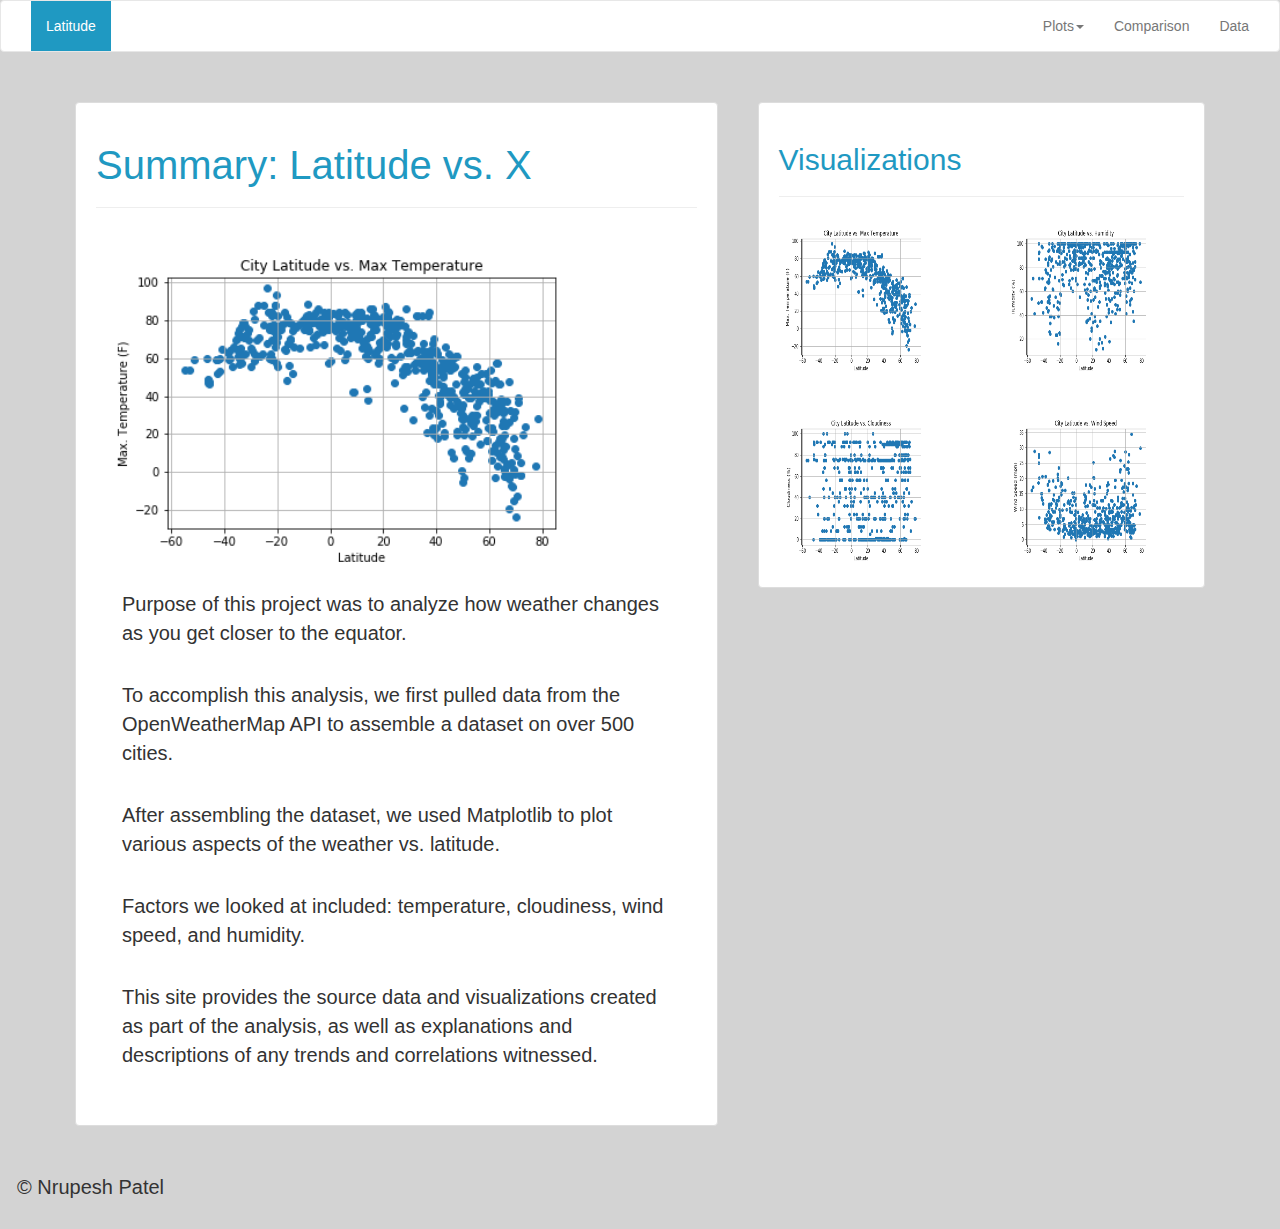
<file: index.html>
<!DOCTYPE html>
<html lang="en">

<head>
  <meta charset="UTF-8">
  <!-- From getbootstrap.com -->
  <meta http-equiv="X-UA-Compatible" content="IE=edge">
  <title>Bootstrap Dashboard</title>
  <link rel="stylesheet" href="https://maxcdn.bootstrapcdn.com/bootstrap/3.3.7/css/bootstrap.min.css" integrity="sha384-BVYiiSIFeK1dGmJRAkycuHAHRg32OmUcww7on3RYdg4Va+PmSTsz/K68vbdEjh4u" crossorigin="anonymous">
  <link rel="stylesheet" href="style.css"> 
</head>

<body>
    <!-- Nav Bar -->
    <nav class="navbar navbar-default">
      <div class="container-fluid">
        <!-- Brand and toggle get grouped for better mobile display -->
        <div class="navbar-header">
          <button type="button" class="navbar-toggle collapsed" data-toggle="collapse" data-target="#bs-example-navbar-collapse-1" aria-expanded="false">
          <span class="sr-only">Toggle navigation</span>
          <span class="icon-bar"></span>
          <span class="icon-bar"></span>
          <span class="icon-bar"></span>
        </button>
        </div>
  
            <!-- Collect the nav links, and other content for toggling -->
            <div class="collapse navbar-collapse" id="bs-example-navbar-collapse-1">
                <ul class="nav navbar-nav">
                    <li class="active">
                        <a href="index.html">Latitude  <span class="sr-only">(current)</span></a></li>
                </ul>
                <ul class="nav navbar-nav navbar-right">
                    <li class="dropdown">
                        <a href="#" class="dropdown-toggle" data-toggle="dropdown" role="button" aria-haspopup="true" aria-expanded="false">Plots<span class="caret"></span></a>
                        <ul class="dropdown-menu">
                            <li><a href="temperature.html">Max Temperature</a></li>
                            <li><a href="humidity.html">Humidity</a></li>
                            <li><a href="cloudiness.html">Cloudiness</a></li>
                            <li><a href="wind.html">Wind Speed</a></li>
                        </ul>
                    </li>
                    <li><a href="comparison.html">Comparison</a></li>
                    <li><a href="data.html">Data</a></li>
                </ul>
            </div>
            <!-- /.navbar-collapse -->
        </div>
        <!-- /.container-fluid -->
    </nav>
<!-- Grid -->
    <div class= "container">
        <div class= "row">
            <div class= "col-md-7">
                <div class= "thumbnail">
                <h1 class= "text">Summary: Latitude vs. X</h1>
                <hr>
                <div class= "caption">
                    <img id= "png" src="Latitude_Temperature_Plot.png", alt= "">
                    <p> Purpose of this project was to analyze how weather changes as you get closer to the equator.</p>
                    <p> To accomplish this analysis, we first pulled data from the OpenWeatherMap API to assemble a dataset on over 500 cities.</p>
                    <p> After assembling the dataset, we used Matplotlib to plot various aspects of the weather vs. latitude.</p>  
                    <p> Factors we looked at included: temperature, cloudiness, wind speed, and humidity.</p>  
                    <p>This site provides the source data and visualizations created as part of the analysis, as well as explanations and descriptions of any trends and correlations witnessed.</p>
                
                </div>
                </div>
            </div>
            <div class= "col-md-5">
                <div class= "thumbnail">
                <h2 class= "text">Visualizations</h2>
                <hr>
                <div class= "plots">
                    <a href= "temperature.html"><img id= "png1" src="Latitude_Temperature_Plot.png", alt= ""></a>
                    <a href= "humidity.html"><img id= "png2" src="Latitude_Humidity_Plot.png", alt= ""></a>
                    <a href= "cloudiness.html"><img id= "png3" src="Latitude_Cloudiness_Plot.png", alt= ""></a>
                    <a href= "wind.html"><img id= "png4" src="Latitude_Wind Speed_Plot.png", alt= ""></a>
                    </div>
                </div>
            </div>
        </div>
    </div>

  <!-- Footer -->
  <footer>
        <p>&copy; Nrupesh Patel</p>
  </footer>

 <!-- https://getbootstrap.com/docs/4.0/getting-started/introduction/ -->               
 <script src="https://code.jquery.com/jquery-3.2.1.slim.min.js" integrity="sha384-KJ3o2DKtIkvYIK3UENzmM7KCkRr/rE9/Qpg6aAZGJwFDMVNA/GpGFF93hXpG5KkN" crossorigin="anonymous"></script>
 <script src="https://cdnjs.cloudflare.com/ajax/libs/popper.js/1.12.9/umd/popper.min.js" integrity="sha384-ApNbgh9B+Y1QKtv3Rn7W3mgPxhU9K/ScQsAP7hUibX39j7fakFPskvXusvfa0b4Q" crossorigin="anonymous"></script>
 <script src="https://maxcdn.bootstrapcdn.com/bootstrap/4.0.0/js/bootstrap.min.js" integrity="sha384-JZR6Spejh4U02d8jOt6vLEHfe/JQGiRRSQQxSfFWpi1MquVdAyjUar5+76PVCmYl" crossorigin="anonymous"></script>          
 </body>
 </html>
</file>
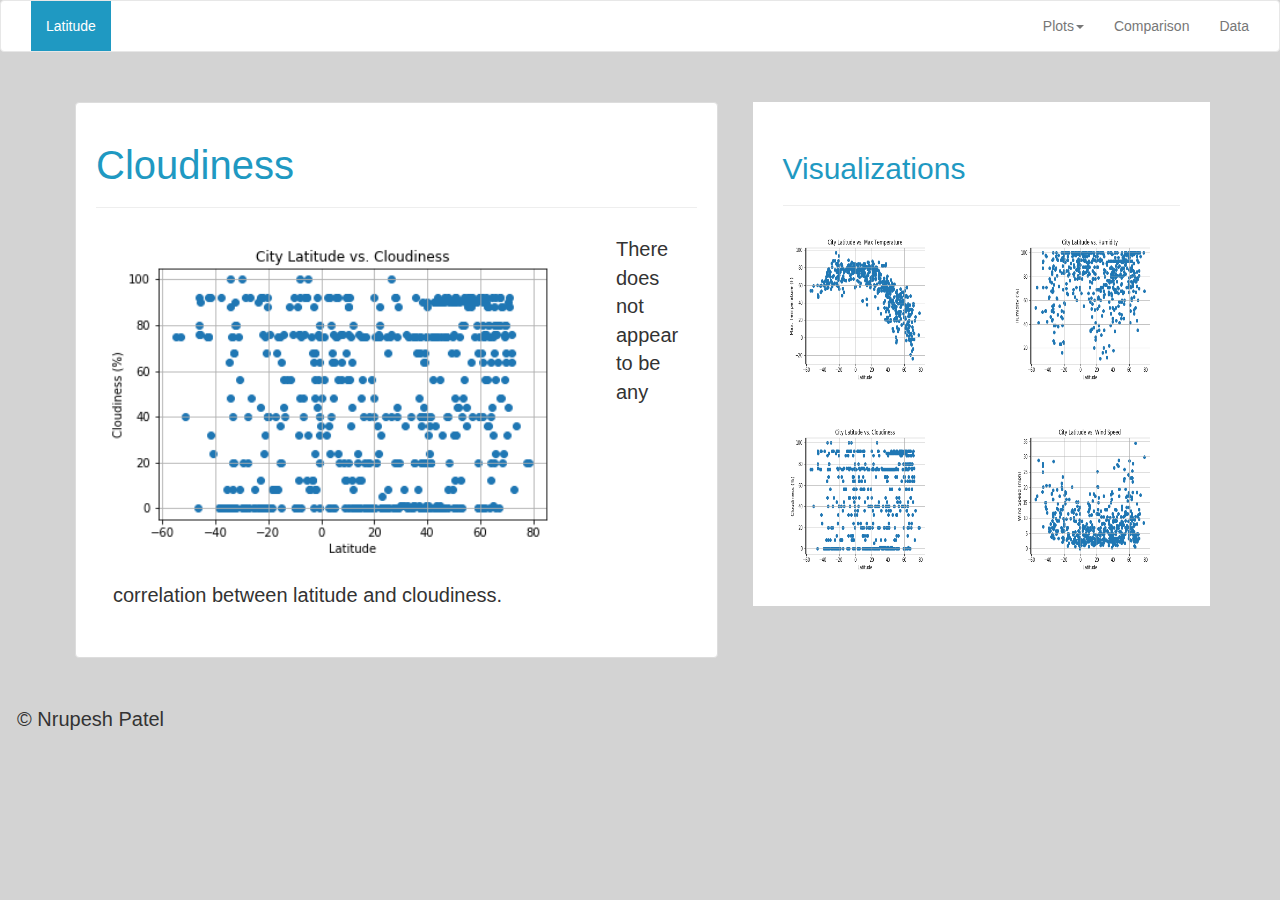
<file: cloudiness.html>
<!DOCTYPE html>
<html lang="en">

<head>
  <meta charset="UTF-8">
  <!-- From getbootstrap.com -->
  <meta http-equiv="X-UA-Compatible" content="IE=edge">
  <title>Bootstrap Dashboard</title>
  <link rel="stylesheet" href="https://maxcdn.bootstrapcdn.com/bootstrap/3.3.7/css/bootstrap.min.css" integrity="sha384-BVYiiSIFeK1dGmJRAkycuHAHRg32OmUcww7on3RYdg4Va+PmSTsz/K68vbdEjh4u" crossorigin="anonymous">
  <link rel="stylesheet" href="style.css">
</head>

<body>
    <!-- Nav Bar -->
    <nav class="navbar navbar-default">
      <div class="container-fluid">
        <!-- Brand and toggle get grouped for better mobile display -->
        <div class="navbar-header">
          <button type="button" class="navbar-toggle collapsed" data-toggle="collapse" data-target="#bs-example-navbar-collapse-1" aria-expanded="false">
          <span class="sr-only">Toggle navigation</span>
          <span class="icon-bar"></span>
          <span class="icon-bar"></span>
          <span class="icon-bar"></span>
        </button>
        </div>
  
            <!-- Collect the nav links, and other content for toggling -->
            <div class="collapse navbar-collapse" id="bs-example-navbar-collapse-1">
                <ul class="nav navbar-nav">
                    <li class="active">
                        <a href="index.html">Latitude <span class="sr-only">(current)</span></a></li>
                </ul>
                <ul class="nav navbar-nav navbar-right">
                    <li class="dropdown">
                        <a href="#" class="dropdown-toggle" data-toggle="dropdown" role="button" aria-haspopup="true" aria-expanded="false">Plots<span class="caret"></span></a>
                        <ul class="dropdown-menu">
                            <li><a href="temperature.html">Max Temperature</a></li>
                            <li><a href="humidity.html">Humidity</a></li>
                            <li><a href="cloudiness.html">Cloudiness</a></li>
                            <li><a href="wind.html">Wind Speed</a></li>
                        </ul>
                    </li>
                    <li><a href="comparison.html">Comparison</a></li>
                    <li><a href="data.html">Data</a></li>
                </ul>
            </div>
            <!-- /.navbar-collapse -->
        </div>
        <!-- /.container-fluid -->
    </nav>

    <!-- Grid -->
    <div class="container">
        <div class="row">
            <div class="col-md-7">
                <div class="thumbnail">
                    <h1 class="text">Cloudiness</h1>
                    <hr>
                    <div class="text">
                        <img id="png" src="Latitude_Cloudiness_Plot.png", alt="">
                        <p>
                            There does not appear to be any correlation between latitude and cloudiness. 
                        </p>
                    </div>
                </div>
            </div>
            <div class= "col-md-5">
                    <div class= "Visualizations">
                    <h2 class= "text">Visualizations</h2>
                    <hr>
                    <div class= "plots">
                            <a href= "temperature.html"><img id= "png1" src="Latitude_Temperature_Plot.png", alt= ""></a>
                            <a href= "humidity.html"><img id= "png2" src="Latitude_Humidity_Plot.png", alt= ""></a>
                            <a href= "cloudiness.html"><img id= "png3" src="Latitude_Cloudiness_Plot.png", alt= ""></a>
                            <a href= "wind.html"><img id= "png4" src="Latitude_Wind Speed_Plot.png", alt= ""></a>
                        </div>
                    </div>
                </div>
            </div>
        </div>

    <!-- Footer -->
    <footer>
            <p>&copy; Nrupesh Patel</p>
    </footer>

 <!-- https://getbootstrap.com/docs/4.0/getting-started/introduction/ -->               
<script src="https://code.jquery.com/jquery-3.2.1.slim.min.js" integrity="sha384-KJ3o2DKtIkvYIK3UENzmM7KCkRr/rE9/Qpg6aAZGJwFDMVNA/GpGFF93hXpG5KkN" crossorigin="anonymous"></script>
<script src="https://cdnjs.cloudflare.com/ajax/libs/popper.js/1.12.9/umd/popper.min.js" integrity="sha384-ApNbgh9B+Y1QKtv3Rn7W3mgPxhU9K/ScQsAP7hUibX39j7fakFPskvXusvfa0b4Q" crossorigin="anonymous"></script>
<script src="https://maxcdn.bootstrapcdn.com/bootstrap/4.0.0/js/bootstrap.min.js" integrity="sha384-JZR6Spejh4U02d8jOt6vLEHfe/JQGiRRSQQxSfFWpi1MquVdAyjUar5+76PVCmYl" crossorigin="anonymous"></script>          
</body>
</html>
</file>
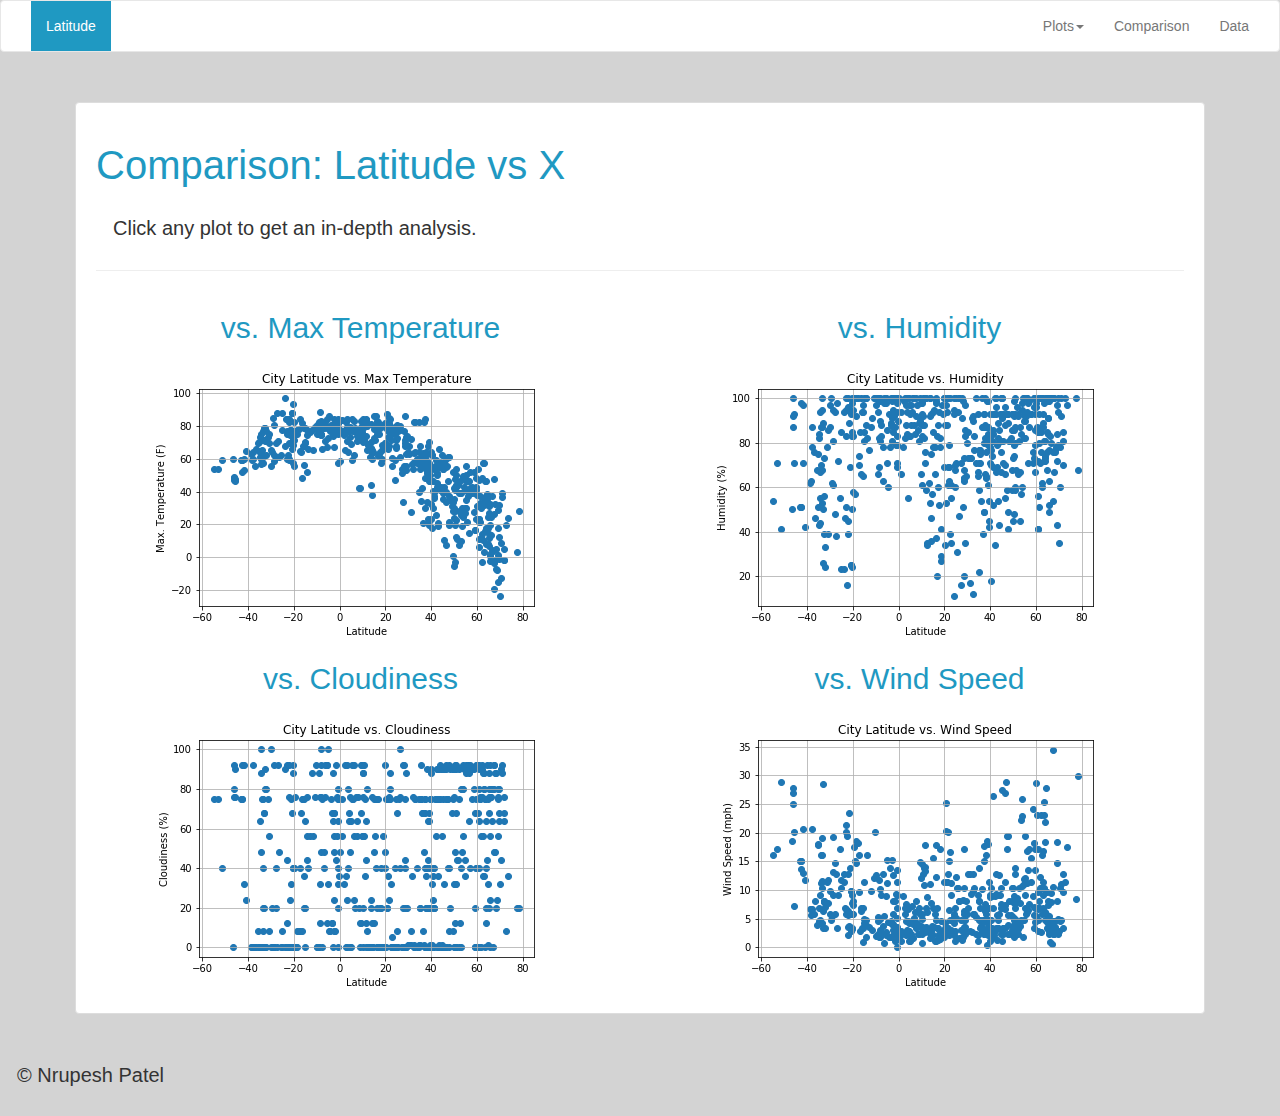
<file: comparison.html>
<!DOCTYPE html>
<html lang="en">

<head>
  <meta charset="UTF-8">
  <!-- From getbootstrap.com -->
  <meta http-equiv="X-UA-Compatible" content="IE=edge">
  <title>Bootstrap Dashboard</title>
  <link rel="stylesheet" href="https://maxcdn.bootstrapcdn.com/bootstrap/3.3.7/css/bootstrap.min.css" integrity="sha384-BVYiiSIFeK1dGmJRAkycuHAHRg32OmUcww7on3RYdg4Va+PmSTsz/K68vbdEjh4u" crossorigin="anonymous">
  <link rel="stylesheet" href="style.css">
</head>

<body>
    <!-- Nav Bar -->
    <nav class="navbar navbar-default">
      <div class="container-fluid">
        <!-- Brand and toggle get grouped for better mobile display -->
        <div class="navbar-header">
          <button type="button" class="navbar-toggle collapsed" data-toggle="collapse" data-target="#bs-example-navbar-collapse-1" aria-expanded="false">
          <span class="sr-only">Toggle navigation</span>
          <span class="icon-bar"></span>
          <span class="icon-bar"></span>
          <span class="icon-bar"></span>
        </button>
        </div>
  
            <!-- Collect the nav links, and other content for toggling -->
            <div class="collapse navbar-collapse" id="bs-example-navbar-collapse-1">
                <ul class="nav navbar-nav">
                    <li class="active">
                        <a href="index.html">Latitude  <span class="sr-only">(current)</span></a></li>
                </ul>
                <ul class="nav navbar-nav navbar-right">
                    <li class="dropdown">
                        <a href="#" class="dropdown-toggle" data-toggle="dropdown" role="button" aria-haspopup="true" aria-expanded="false">Plots<span class="caret"></span></a>
                        <ul class="dropdown-menu">
                            <li><a href="temperature.html">Max Temperature</a></li>
                            <li><a href="humidity.html">Humidity</a></li>
                            <li><a href="cloudiness.html">Cloudiness</a></li>
                            <li><a href="wind.html">Wind Speed</a></li>
                        </ul>
                    </li>
                    <li><a href="comparison.html">Comparison</a></li>
                    <li><a href="data.html">Data</a></li>
                </ul>
            </div>
            <!-- /.navbar-collapse -->
        </div>
        <!-- /.container-fluid -->
    </nav>

    <!-- Grid -->
    <div class="container">
        <div class="row">
            <div class="col-md-12">
                <div class="thumbnail">
                    <h1 class="text">Comparison: Latitude vs X</h1>
                    <p>Click any plot to get an in-depth analysis.</p>
                    <hr>
                    <div class="text">
                        <div class="row">
                            <div class="col-sm-5 col-md-6">
                                <h2 class="text-center">vs. Max Temperature</h2>
                                <a href="temperature.html"><img src="Latitude_Temperature_Plot.png", alt="", class="center"></a>
                            </div>
                            <div class="col-sm-5 offset-sm-2 col-md-6 offset-md-0">
                                <h2 class="text-center">vs. Humidity</h2>
                                <a href="humidity.html"><img src="Latitude_Humidity_Plot.png", alt="", class="center"></a>
                                </div>
                        </div>
                        <div class="row">
                            <div class="col-sm-6 col-md-5 col-lg-6">
                                <h2 class="text-center">vs. Cloudiness</h2>
                                <a href="cloudiness.html"><img src="Latitude_Cloudiness_Plot.png", alt="", class="center"></a>
                            </div>
                            <div class="col-sm-6 col-md-5 offset-md-2 col-lg-6 offset-lg-0">
                                <h2 class="text-center">vs. Wind Speed</h2>
                                <a href="wind.html"><img src="Latitude_Wind Speed_Plot.png", alt="", class="center"></a>
                            </div>
                        </div>
                    </div>
                </div>
            </div>                
        </div>
    </div>
    
    <!-- Footer -->
    <footer>
            <p>&copy; Nrupesh Patel</p>
    </footer>

 <!-- https://getbootstrap.com/docs/4.0/getting-started/introduction/ -->               
 <script src="https://code.jquery.com/jquery-3.2.1.slim.min.js" integrity="sha384-KJ3o2DKtIkvYIK3UENzmM7KCkRr/rE9/Qpg6aAZGJwFDMVNA/GpGFF93hXpG5KkN" crossorigin="anonymous"></script>
 <script src="https://cdnjs.cloudflare.com/ajax/libs/popper.js/1.12.9/umd/popper.min.js" integrity="sha384-ApNbgh9B+Y1QKtv3Rn7W3mgPxhU9K/ScQsAP7hUibX39j7fakFPskvXusvfa0b4Q" crossorigin="anonymous"></script>
 <script src="https://maxcdn.bootstrapcdn.com/bootstrap/4.0.0/js/bootstrap.min.js" integrity="sha384-JZR6Spejh4U02d8jOt6vLEHfe/JQGiRRSQQxSfFWpi1MquVdAyjUar5+76PVCmYl" crossorigin="anonymous"></script>            
</body>   
</html>
</file>
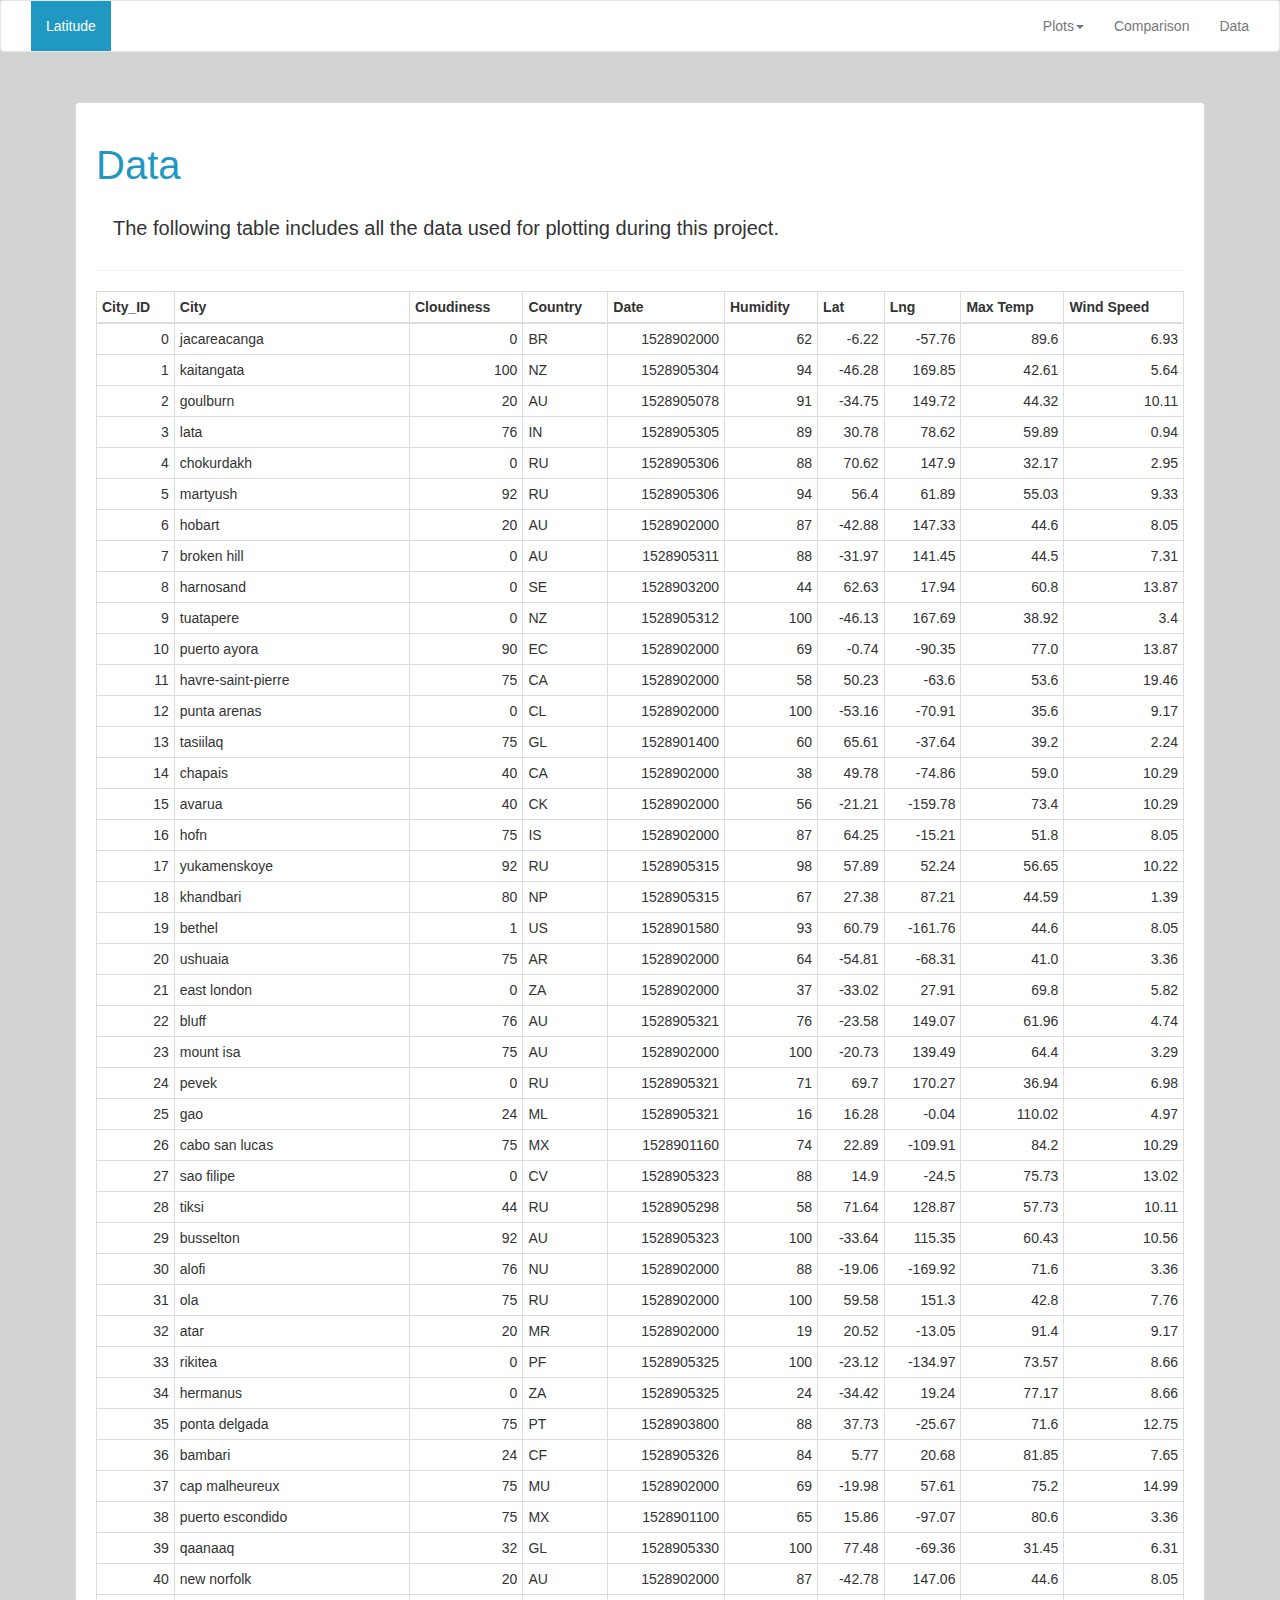
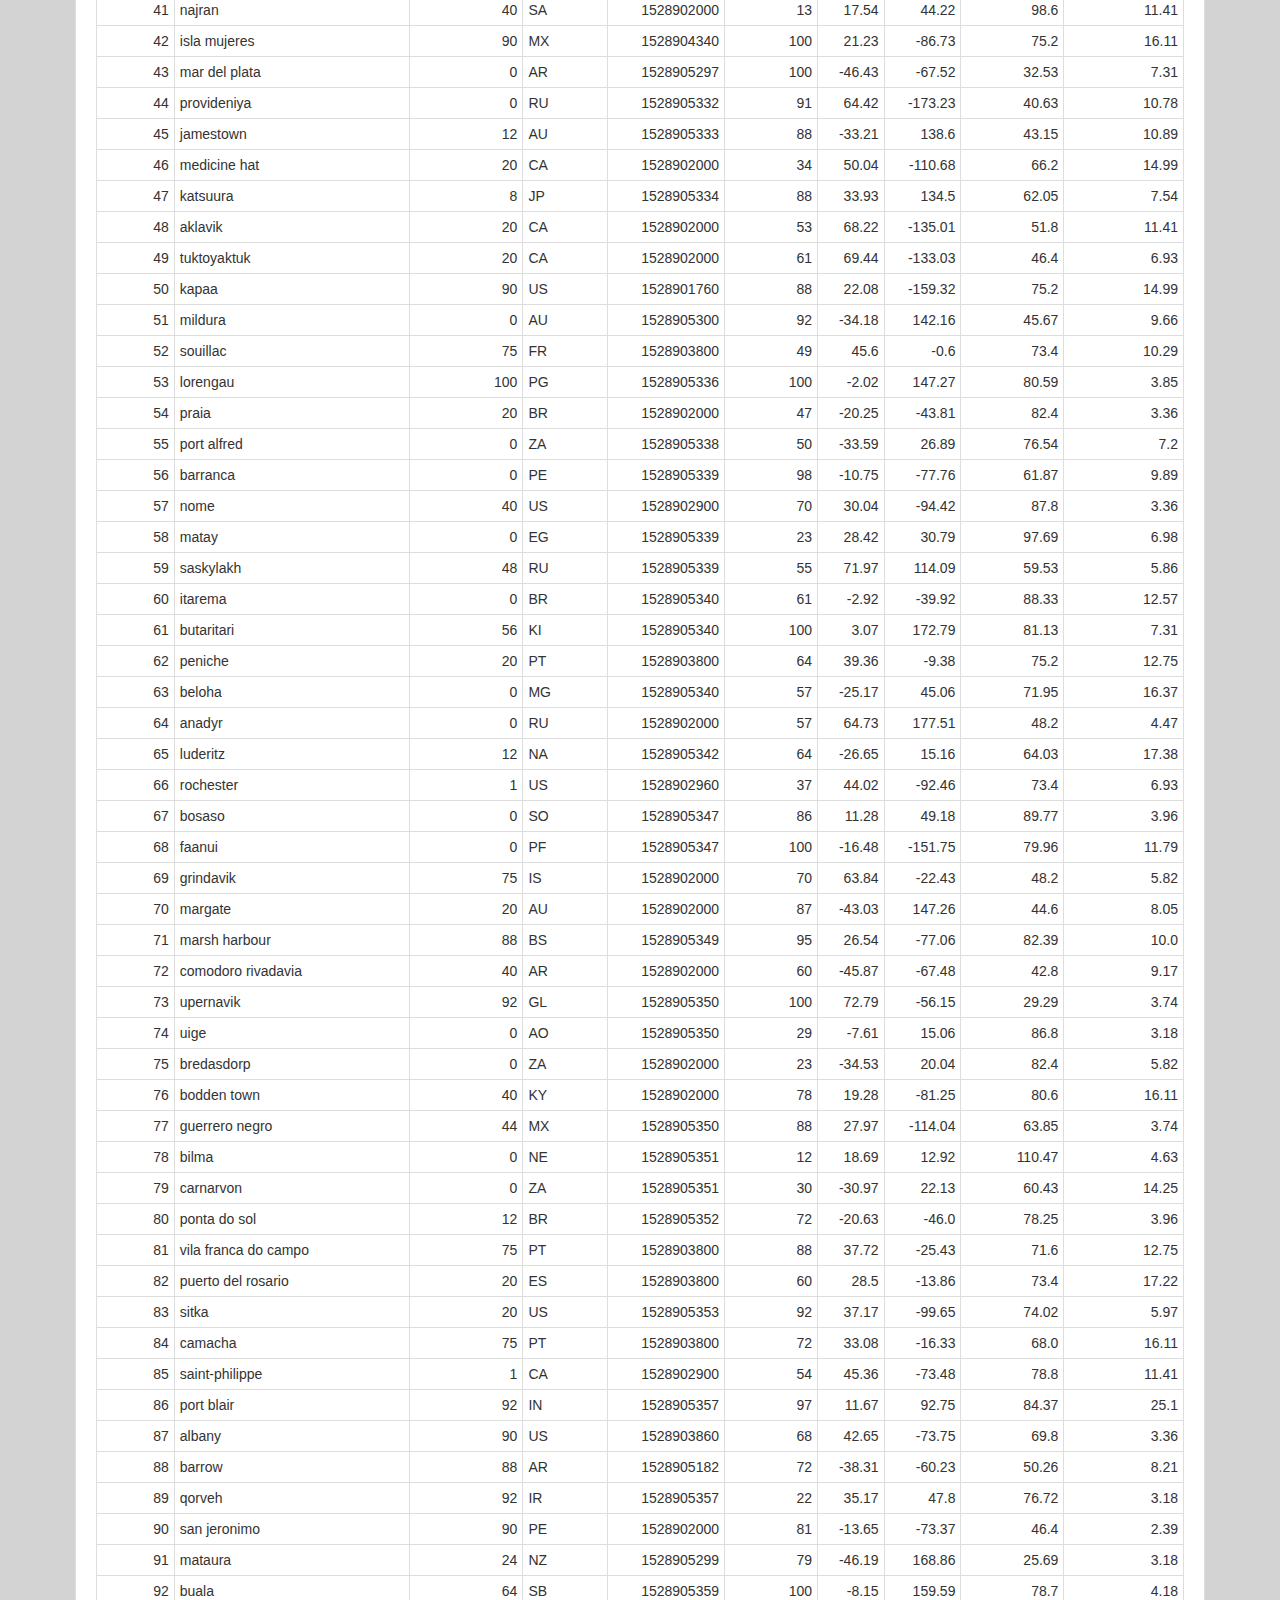
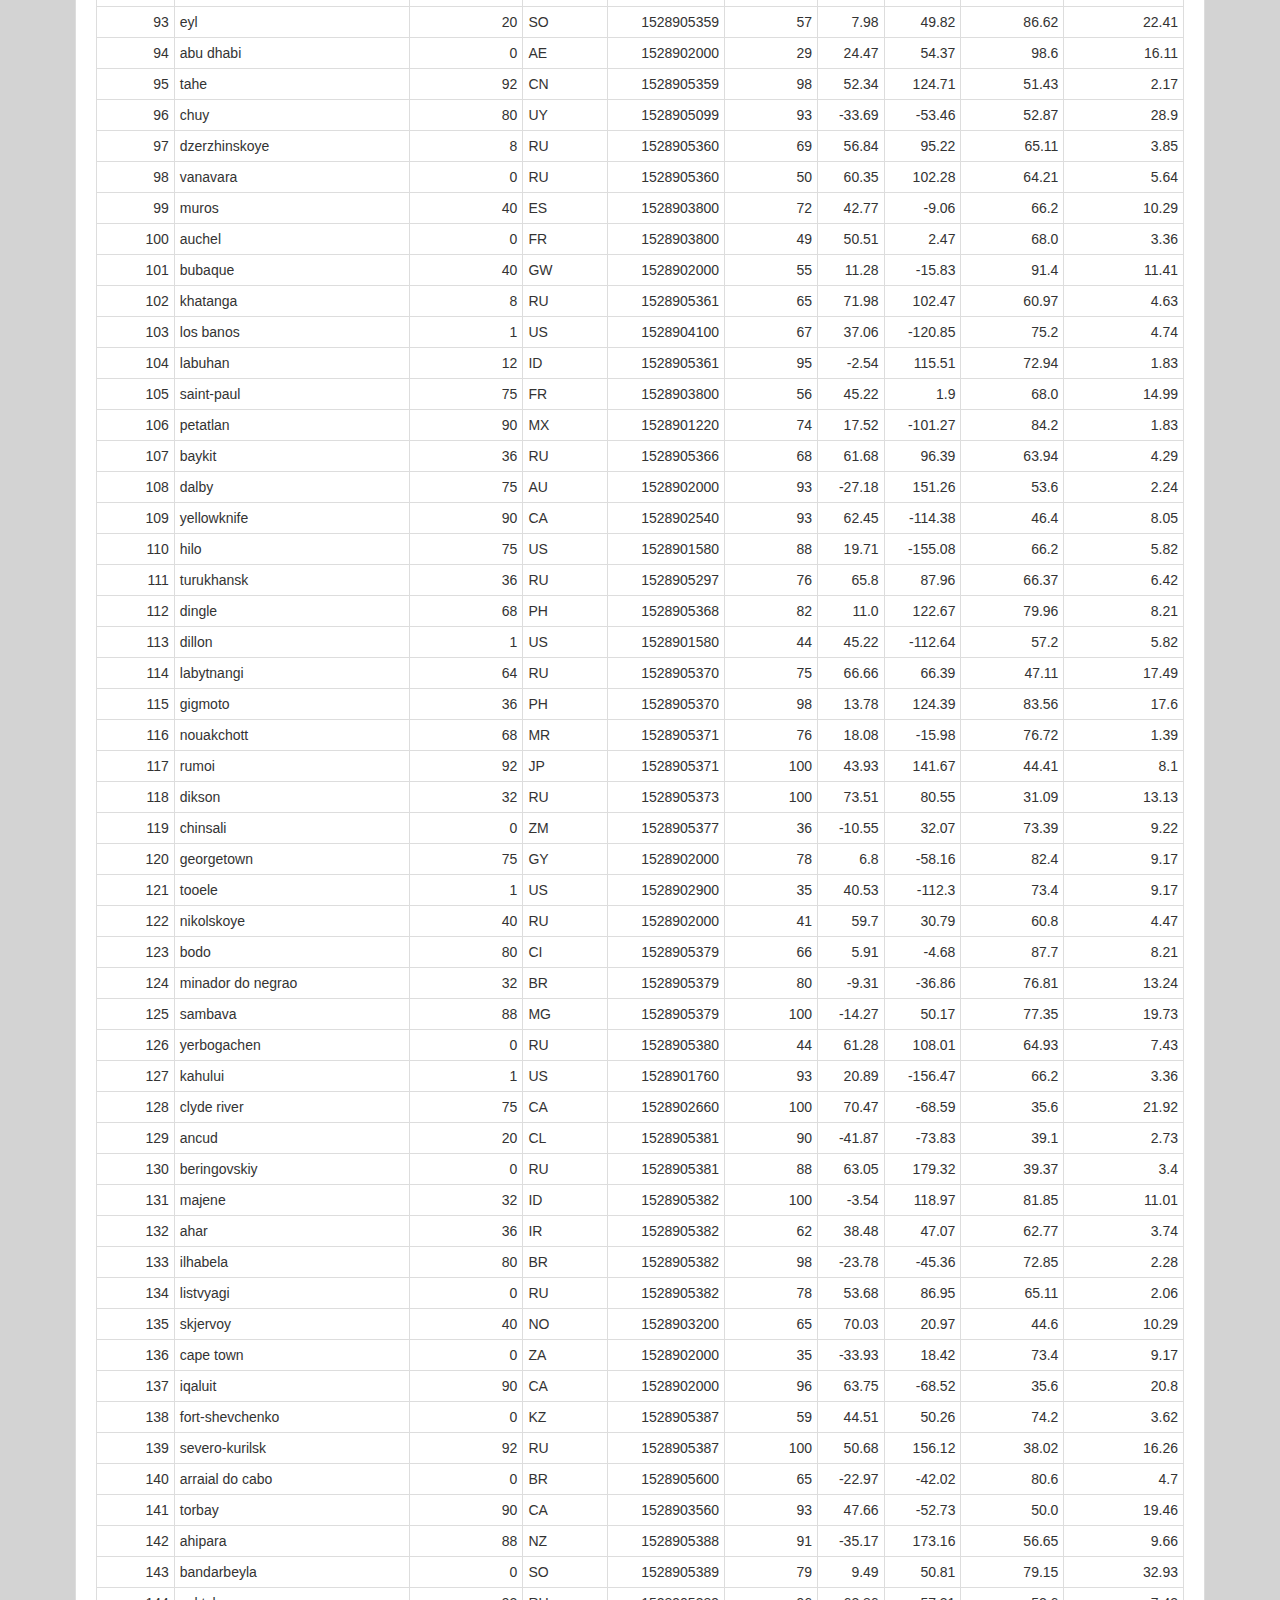
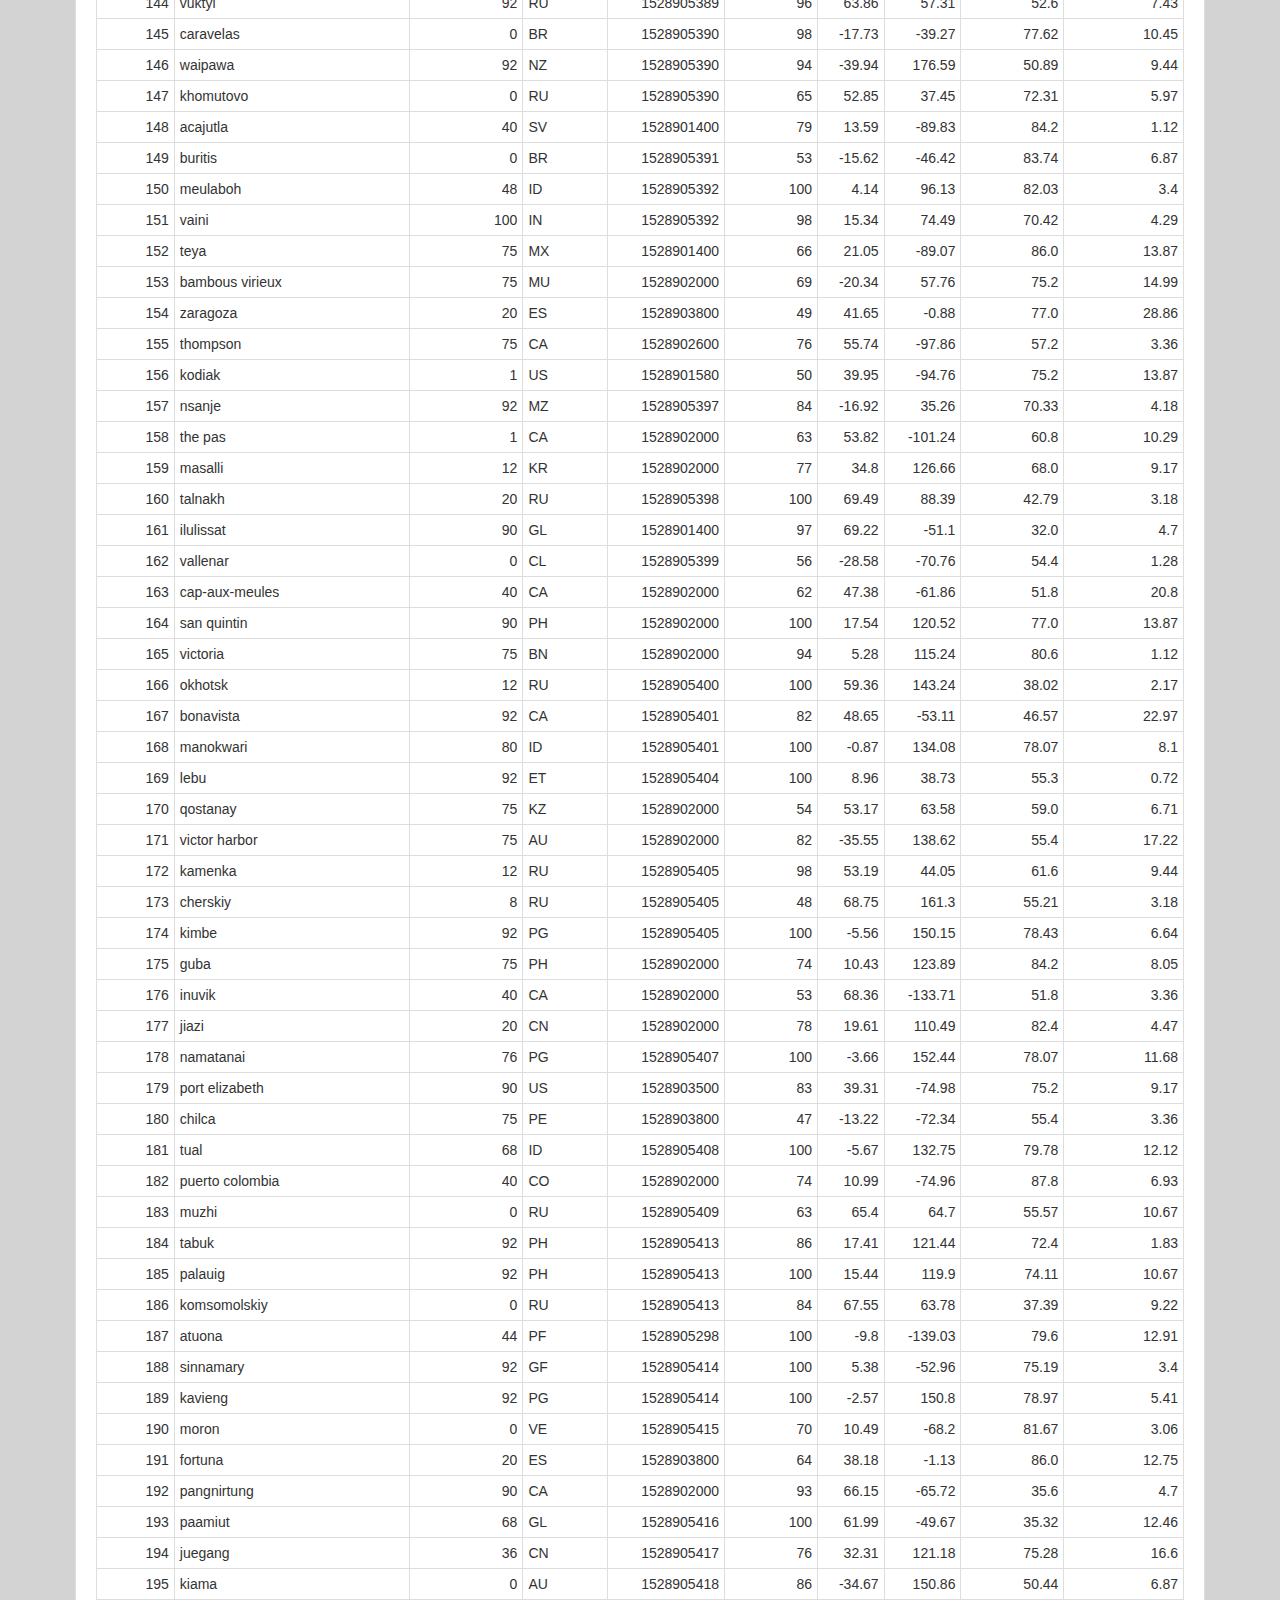
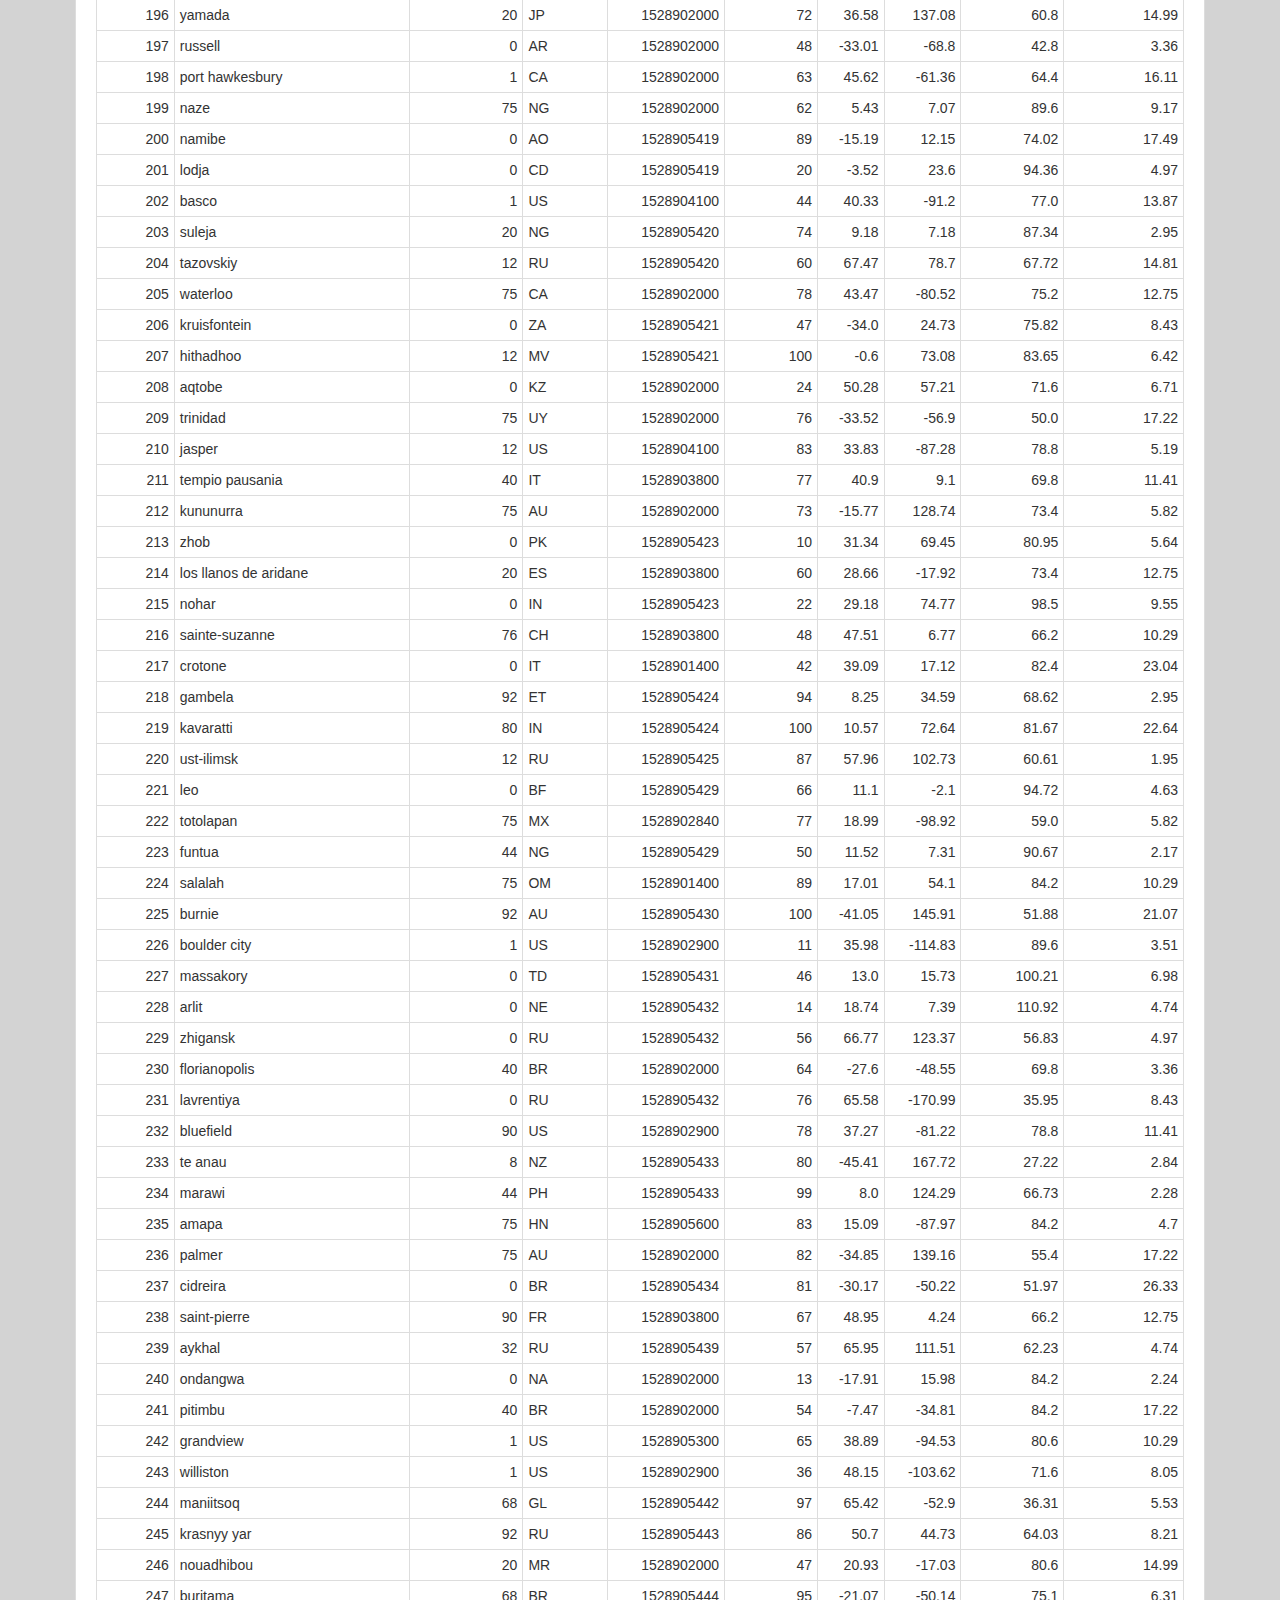
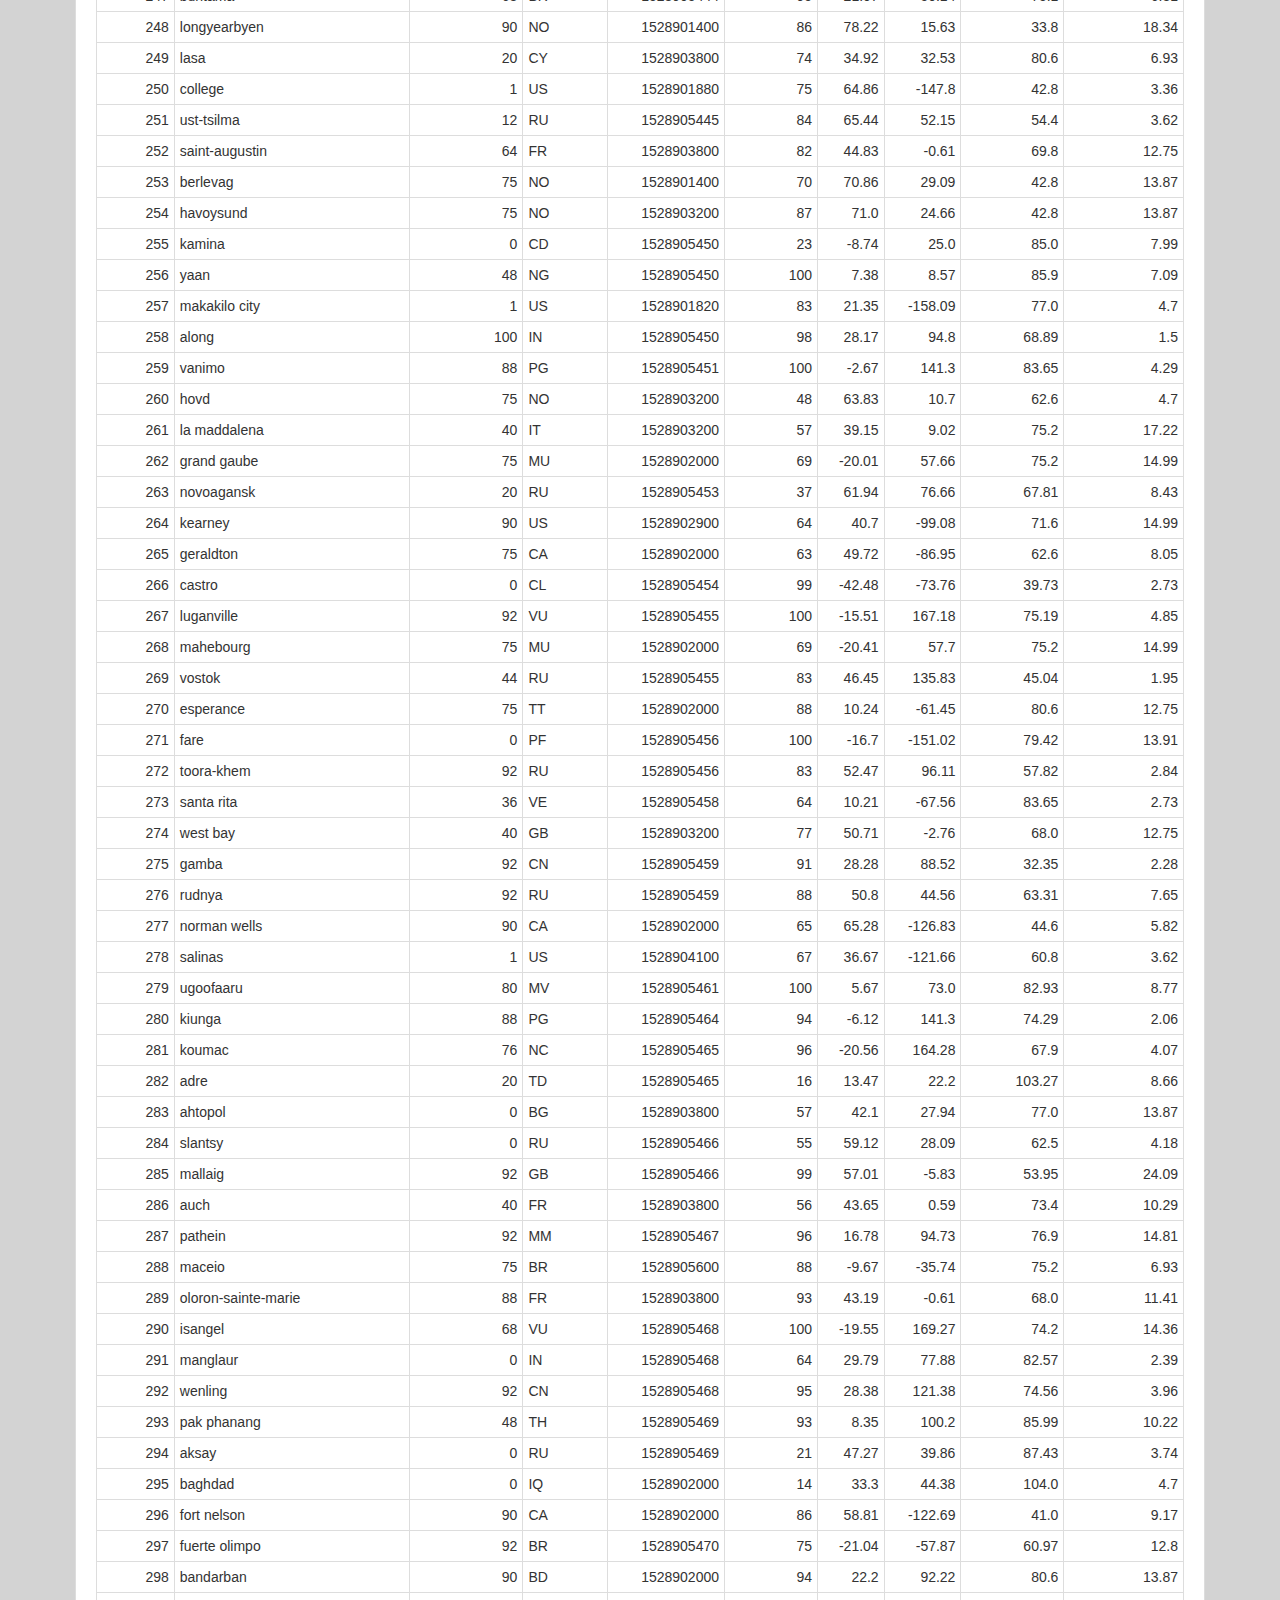
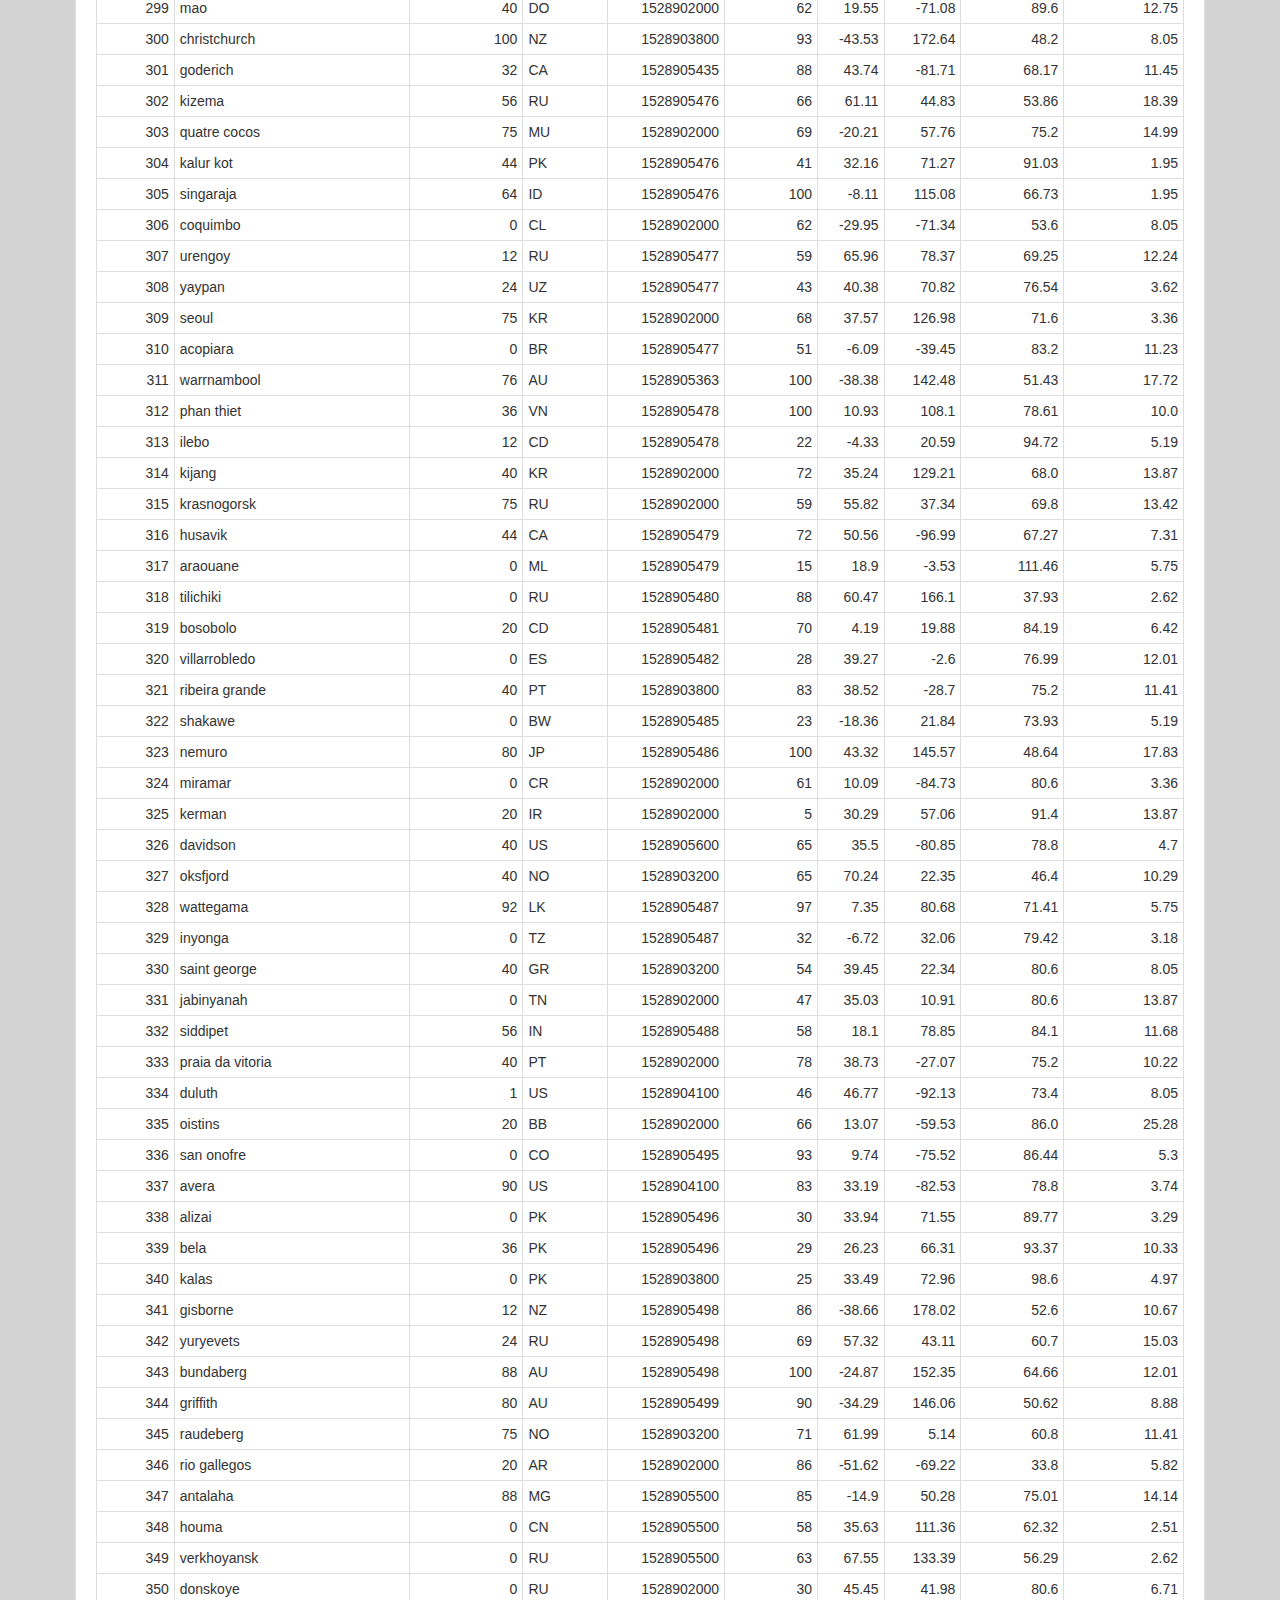
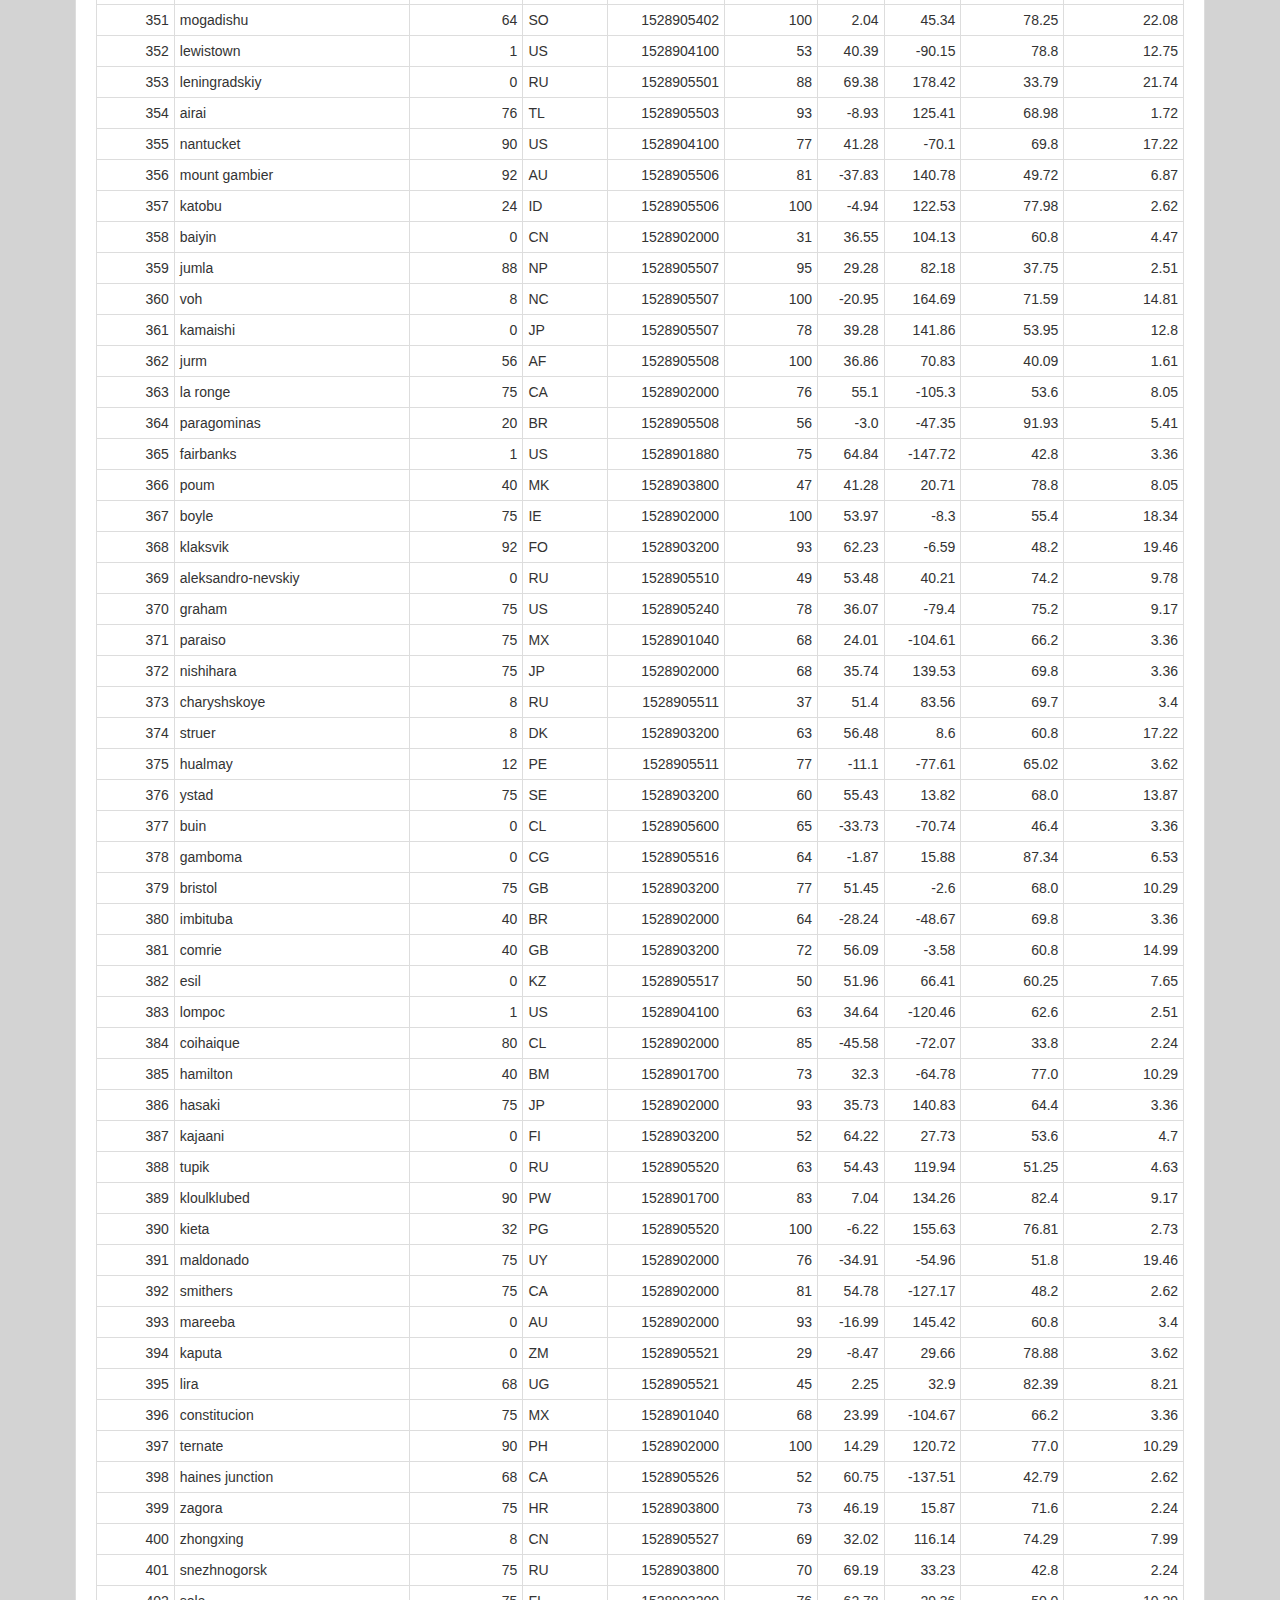
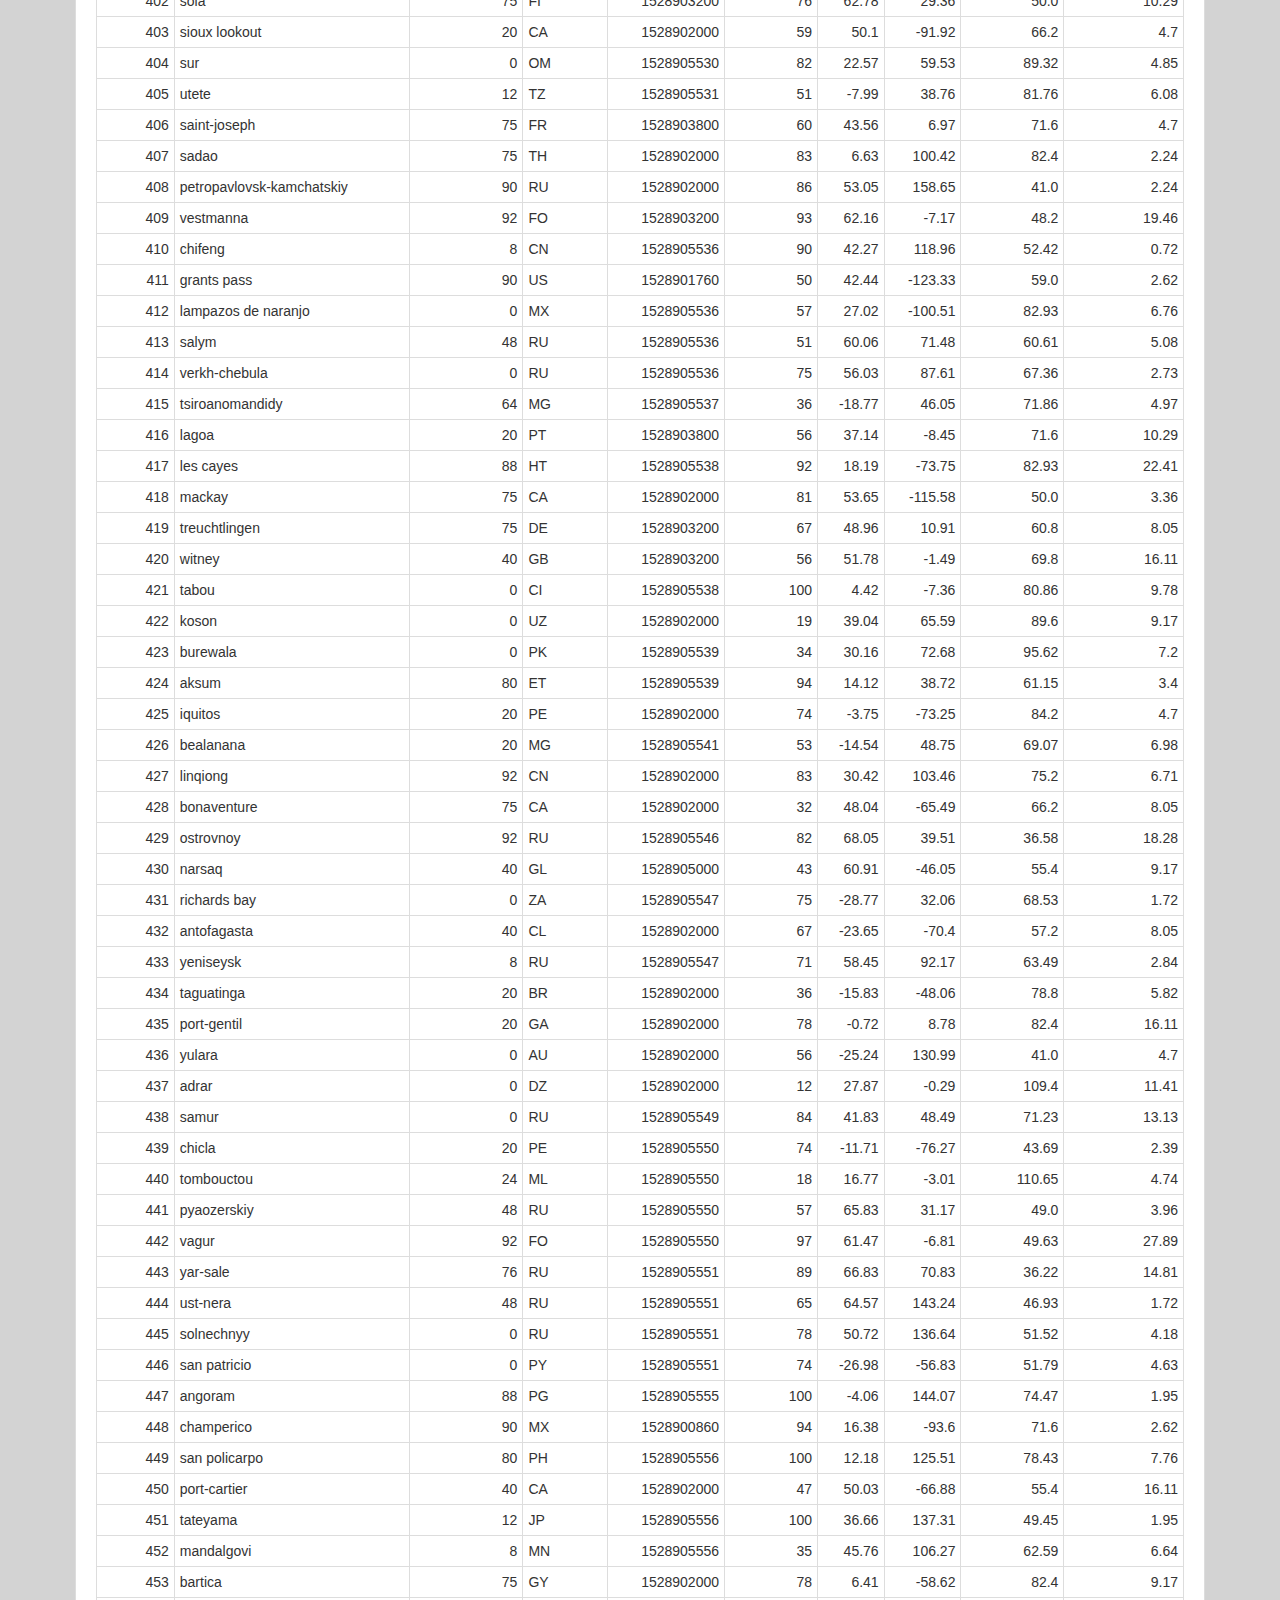
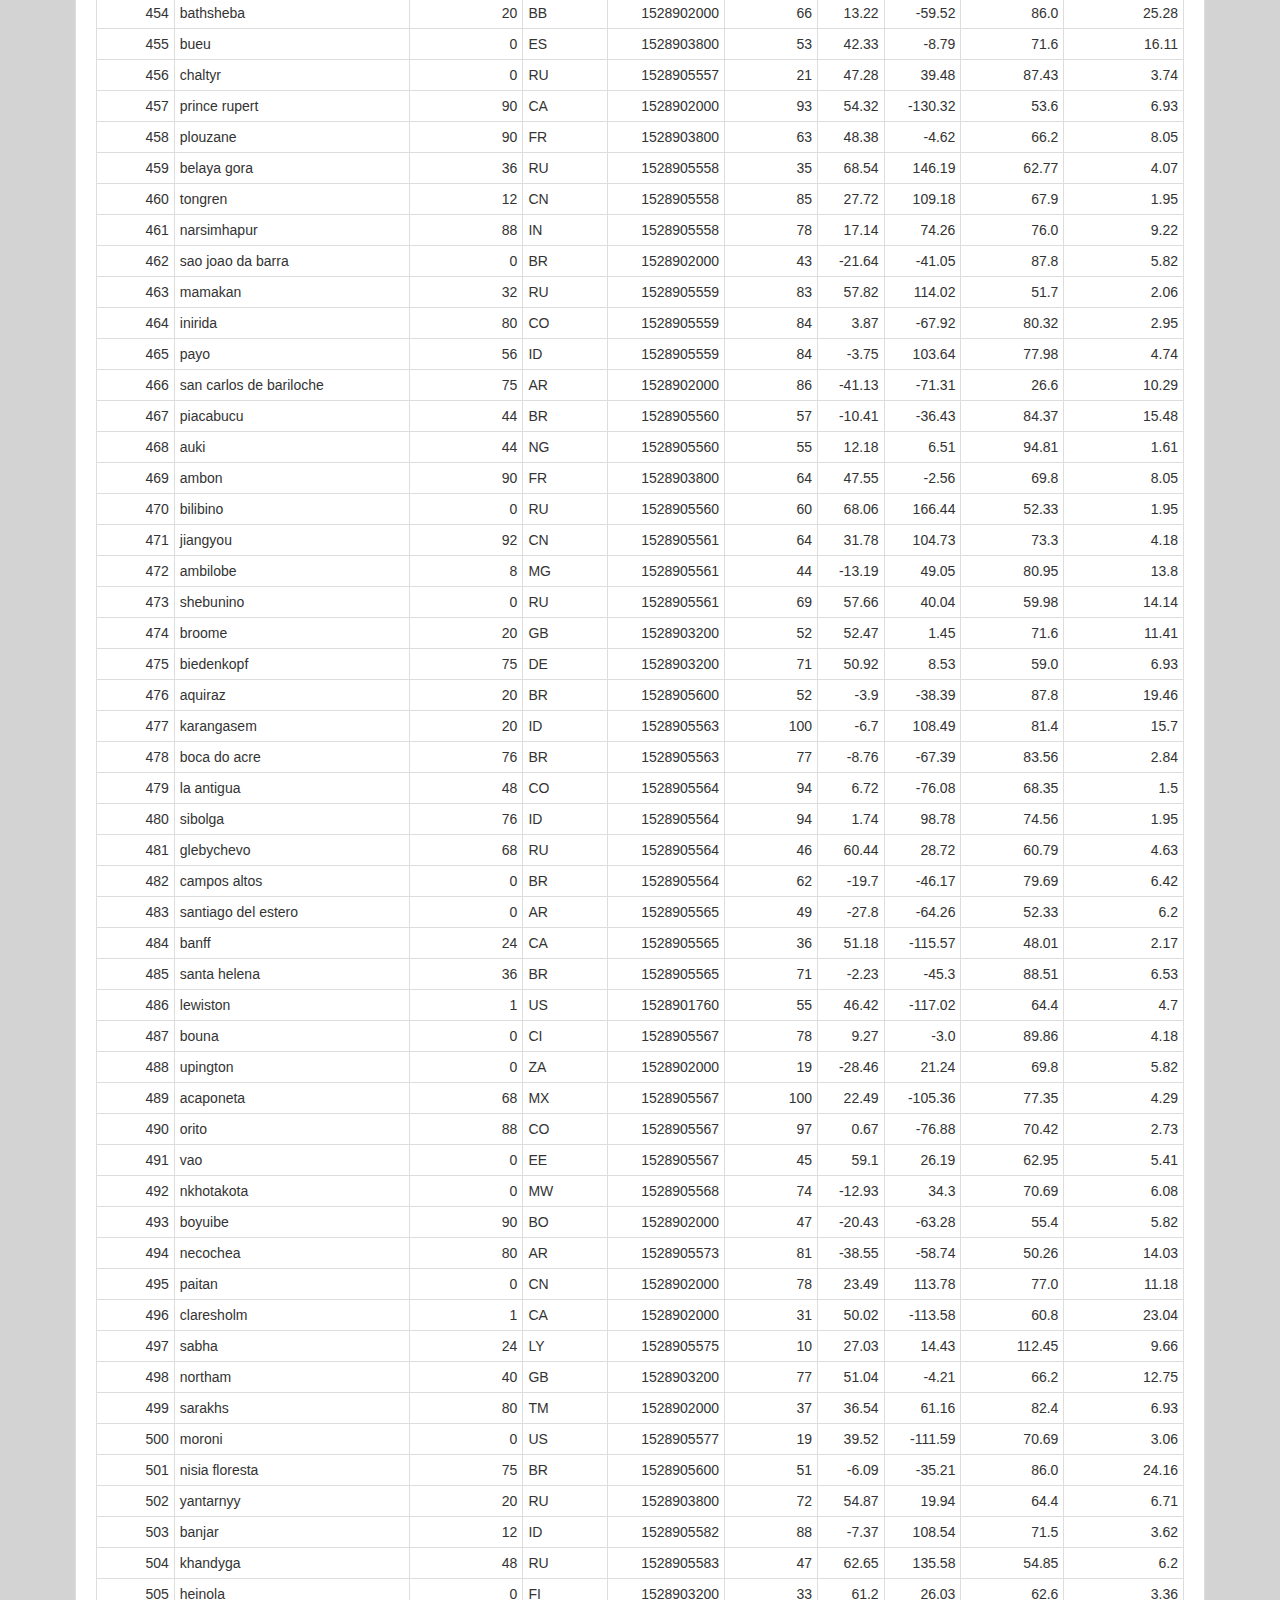
<file: data.html>
<!DOCTYPE html>
<html lang="en">

<head>
  <meta charset="UTF-8">
  <!-- From getbootstrap.com -->
  <meta http-equiv="X-UA-Compatible" content="IE=edge">
  <title>Bootstrap Dashboard</title>
  <link rel="stylesheet" href="https://maxcdn.bootstrapcdn.com/bootstrap/3.3.7/css/bootstrap.min.css" integrity="sha384-BVYiiSIFeK1dGmJRAkycuHAHRg32OmUcww7on3RYdg4Va+PmSTsz/K68vbdEjh4u" crossorigin="anonymous">
  <link rel="stylesheet" href="style.css"> 
</head>

<body>
    <!-- Nav Bar -->
    <nav class="navbar navbar-default">
      <div class="container-fluid">
        <!-- Brand and toggle get grouped for better mobile display -->
        <div class="navbar-header">
          <button type="button" class="navbar-toggle collapsed" data-toggle="collapse" data-target="#bs-example-navbar-collapse-1" aria-expanded="false">
          <span class="sr-only">Toggle navigation</span>
          <span class="icon-bar"></span>
          <span class="icon-bar"></span>
          <span class="icon-bar"></span>
        </button>
        </div>
  
            <!-- Collect the nav links, and other content for toggling -->
            <div class="collapse navbar-collapse" id="bs-example-navbar-collapse-1">
                <ul class="nav navbar-nav">
                    <li class="active">
                        <a href="index.html">Latitude  <span class="sr-only">(current)</span></a></li>
                </ul>
                <ul class="nav navbar-nav navbar-right">
                    <li class="dropdown">
                        <a href="#" class="dropdown-toggle" data-toggle="dropdown" role="button" aria-haspopup="true" aria-expanded="false">Plots<span class="caret"></span></a>
                        <ul class="dropdown-menu">
                            <li><a href="temperature.html">Max Temperature</a></li>
                            <li><a href="humidity.html">Humidity</a></li>
                            <li><a href="cloudiness.html">Cloudiness</a></li>
                            <li><a href="wind.html">Wind Speed</a></li>
                        </ul>
                    </li>
                    <li><a href="comparison.html">Comparison</a></li>
                    <li><a href="data.html">Data</a></li>
                </ul>
            </div>
            <!-- /.navbar-collapse -->
        </div>
        <!-- /.container-fluid -->
    </nav>
    
    <!-- Grid -->
    <div class="container">
        <div class="row">
            <div class=" col-sm-5 col-md-12">
                <div class="thumbnail">
                    <h1 class="text">Data</h1>
                    <p>The following table includes all the data used for plotting during this project.</p>
                    <hr>
                    <div class="text">
                        <!-- http://www.convertcsv.com/csv-to-html.htm -->
                            <table class="table table-bordered table-hover table-condensed">
                                    <thead><tr><th title="Field #1">City_ID</th>
                                    <th title="Field #2">City</th>
                                    <th title="Field #3">Cloudiness</th>
                                    <th title="Field #4">Country</th>
                                    <th title="Field #5">Date</th>
                                    <th title="Field #6">Humidity</th>
                                    <th title="Field #7">Lat</th>
                                    <th title="Field #8">Lng</th>
                                    <th title="Field #9">Max Temp</th>
                                    <th title="Field #10">Wind Speed</th>
                                    </tr></thead>
                                    <tbody><tr>
                                    <td align="right">0</td>
                                    <td>jacareacanga</td>
                                    <td align="right">0</td>
                                    <td>BR</td>
                                    <td align="right">1528902000</td>
                                    <td align="right">62</td>
                                    <td align="right">-6.22</td>
                                    <td align="right">-57.76</td>
                                    <td align="right">89.6</td>
                                    <td align="right">6.93</td>
                                    </tr>
                                    <tr>
                                    <td align="right">1</td>
                                    <td>kaitangata</td>
                                    <td align="right">100</td>
                                    <td>NZ</td>
                                    <td align="right">1528905304</td>
                                    <td align="right">94</td>
                                    <td align="right">-46.28</td>
                                    <td align="right">169.85</td>
                                    <td align="right">42.61</td>
                                    <td align="right">5.64</td>
                                    </tr>
                                    <tr>
                                    <td align="right">2</td>
                                    <td>goulburn</td>
                                    <td align="right">20</td>
                                    <td>AU</td>
                                    <td align="right">1528905078</td>
                                    <td align="right">91</td>
                                    <td align="right">-34.75</td>
                                    <td align="right">149.72</td>
                                    <td align="right">44.32</td>
                                    <td align="right">10.11</td>
                                    </tr>
                                    <tr>
                                    <td align="right">3</td>
                                    <td>lata</td>
                                    <td align="right">76</td>
                                    <td>IN</td>
                                    <td align="right">1528905305</td>
                                    <td align="right">89</td>
                                    <td align="right">30.78</td>
                                    <td align="right">78.62</td>
                                    <td align="right">59.89</td>
                                    <td align="right">0.94</td>
                                    </tr>
                                    <tr>
                                    <td align="right">4</td>
                                    <td>chokurdakh</td>
                                    <td align="right">0</td>
                                    <td>RU</td>
                                    <td align="right">1528905306</td>
                                    <td align="right">88</td>
                                    <td align="right">70.62</td>
                                    <td align="right">147.9</td>
                                    <td align="right">32.17</td>
                                    <td align="right">2.95</td>
                                    </tr>
                                    <tr>
                                    <td align="right">5</td>
                                    <td>martyush</td>
                                    <td align="right">92</td>
                                    <td>RU</td>
                                    <td align="right">1528905306</td>
                                    <td align="right">94</td>
                                    <td align="right">56.4</td>
                                    <td align="right">61.89</td>
                                    <td align="right">55.03</td>
                                    <td align="right">9.33</td>
                                    </tr>
                                    <tr>
                                    <td align="right">6</td>
                                    <td>hobart</td>
                                    <td align="right">20</td>
                                    <td>AU</td>
                                    <td align="right">1528902000</td>
                                    <td align="right">87</td>
                                    <td align="right">-42.88</td>
                                    <td align="right">147.33</td>
                                    <td align="right">44.6</td>
                                    <td align="right">8.05</td>
                                    </tr>
                                    <tr>
                                    <td align="right">7</td>
                                    <td>broken hill</td>
                                    <td align="right">0</td>
                                    <td>AU</td>
                                    <td align="right">1528905311</td>
                                    <td align="right">88</td>
                                    <td align="right">-31.97</td>
                                    <td align="right">141.45</td>
                                    <td align="right">44.5</td>
                                    <td align="right">7.31</td>
                                    </tr>
                                    <tr>
                                    <td align="right">8</td>
                                    <td>harnosand</td>
                                    <td align="right">0</td>
                                    <td>SE</td>
                                    <td align="right">1528903200</td>
                                    <td align="right">44</td>
                                    <td align="right">62.63</td>
                                    <td align="right">17.94</td>
                                    <td align="right">60.8</td>
                                    <td align="right">13.87</td>
                                    </tr>
                                    <tr>
                                    <td align="right">9</td>
                                    <td>tuatapere</td>
                                    <td align="right">0</td>
                                    <td>NZ</td>
                                    <td align="right">1528905312</td>
                                    <td align="right">100</td>
                                    <td align="right">-46.13</td>
                                    <td align="right">167.69</td>
                                    <td align="right">38.92</td>
                                    <td align="right">3.4</td>
                                    </tr>
                                    <tr>
                                    <td align="right">10</td>
                                    <td>puerto ayora</td>
                                    <td align="right">90</td>
                                    <td>EC</td>
                                    <td align="right">1528902000</td>
                                    <td align="right">69</td>
                                    <td align="right">-0.74</td>
                                    <td align="right">-90.35</td>
                                    <td align="right">77.0</td>
                                    <td align="right">13.87</td>
                                    </tr>
                                    <tr>
                                    <td align="right">11</td>
                                    <td>havre-saint-pierre</td>
                                    <td align="right">75</td>
                                    <td>CA</td>
                                    <td align="right">1528902000</td>
                                    <td align="right">58</td>
                                    <td align="right">50.23</td>
                                    <td align="right">-63.6</td>
                                    <td align="right">53.6</td>
                                    <td align="right">19.46</td>
                                    </tr>
                                    <tr>
                                    <td align="right">12</td>
                                    <td>punta arenas</td>
                                    <td align="right">0</td>
                                    <td>CL</td>
                                    <td align="right">1528902000</td>
                                    <td align="right">100</td>
                                    <td align="right">-53.16</td>
                                    <td align="right">-70.91</td>
                                    <td align="right">35.6</td>
                                    <td align="right">9.17</td>
                                    </tr>
                                    <tr>
                                    <td align="right">13</td>
                                    <td>tasiilaq</td>
                                    <td align="right">75</td>
                                    <td>GL</td>
                                    <td align="right">1528901400</td>
                                    <td align="right">60</td>
                                    <td align="right">65.61</td>
                                    <td align="right">-37.64</td>
                                    <td align="right">39.2</td>
                                    <td align="right">2.24</td>
                                    </tr>
                                    <tr>
                                    <td align="right">14</td>
                                    <td>chapais</td>
                                    <td align="right">40</td>
                                    <td>CA</td>
                                    <td align="right">1528902000</td>
                                    <td align="right">38</td>
                                    <td align="right">49.78</td>
                                    <td align="right">-74.86</td>
                                    <td align="right">59.0</td>
                                    <td align="right">10.29</td>
                                    </tr>
                                    <tr>
                                    <td align="right">15</td>
                                    <td>avarua</td>
                                    <td align="right">40</td>
                                    <td>CK</td>
                                    <td align="right">1528902000</td>
                                    <td align="right">56</td>
                                    <td align="right">-21.21</td>
                                    <td align="right">-159.78</td>
                                    <td align="right">73.4</td>
                                    <td align="right">10.29</td>
                                    </tr>
                                    <tr>
                                    <td align="right">16</td>
                                    <td>hofn</td>
                                    <td align="right">75</td>
                                    <td>IS</td>
                                    <td align="right">1528902000</td>
                                    <td align="right">87</td>
                                    <td align="right">64.25</td>
                                    <td align="right">-15.21</td>
                                    <td align="right">51.8</td>
                                    <td align="right">8.05</td>
                                    </tr>
                                    <tr>
                                    <td align="right">17</td>
                                    <td>yukamenskoye</td>
                                    <td align="right">92</td>
                                    <td>RU</td>
                                    <td align="right">1528905315</td>
                                    <td align="right">98</td>
                                    <td align="right">57.89</td>
                                    <td align="right">52.24</td>
                                    <td align="right">56.65</td>
                                    <td align="right">10.22</td>
                                    </tr>
                                    <tr>
                                    <td align="right">18</td>
                                    <td>khandbari</td>
                                    <td align="right">80</td>
                                    <td>NP</td>
                                    <td align="right">1528905315</td>
                                    <td align="right">67</td>
                                    <td align="right">27.38</td>
                                    <td align="right">87.21</td>
                                    <td align="right">44.59</td>
                                    <td align="right">1.39</td>
                                    </tr>
                                    <tr>
                                    <td align="right">19</td>
                                    <td>bethel</td>
                                    <td align="right">1</td>
                                    <td>US</td>
                                    <td align="right">1528901580</td>
                                    <td align="right">93</td>
                                    <td align="right">60.79</td>
                                    <td align="right">-161.76</td>
                                    <td align="right">44.6</td>
                                    <td align="right">8.05</td>
                                    </tr>
                                    <tr>
                                    <td align="right">20</td>
                                    <td>ushuaia</td>
                                    <td align="right">75</td>
                                    <td>AR</td>
                                    <td align="right">1528902000</td>
                                    <td align="right">64</td>
                                    <td align="right">-54.81</td>
                                    <td align="right">-68.31</td>
                                    <td align="right">41.0</td>
                                    <td align="right">3.36</td>
                                    </tr>
                                    <tr>
                                    <td align="right">21</td>
                                    <td>east london</td>
                                    <td align="right">0</td>
                                    <td>ZA</td>
                                    <td align="right">1528902000</td>
                                    <td align="right">37</td>
                                    <td align="right">-33.02</td>
                                    <td align="right">27.91</td>
                                    <td align="right">69.8</td>
                                    <td align="right">5.82</td>
                                    </tr>
                                    <tr>
                                    <td align="right">22</td>
                                    <td>bluff</td>
                                    <td align="right">76</td>
                                    <td>AU</td>
                                    <td align="right">1528905321</td>
                                    <td align="right">76</td>
                                    <td align="right">-23.58</td>
                                    <td align="right">149.07</td>
                                    <td align="right">61.96</td>
                                    <td align="right">4.74</td>
                                    </tr>
                                    <tr>
                                    <td align="right">23</td>
                                    <td>mount isa</td>
                                    <td align="right">75</td>
                                    <td>AU</td>
                                    <td align="right">1528902000</td>
                                    <td align="right">100</td>
                                    <td align="right">-20.73</td>
                                    <td align="right">139.49</td>
                                    <td align="right">64.4</td>
                                    <td align="right">3.29</td>
                                    </tr>
                                    <tr>
                                    <td align="right">24</td>
                                    <td>pevek</td>
                                    <td align="right">0</td>
                                    <td>RU</td>
                                    <td align="right">1528905321</td>
                                    <td align="right">71</td>
                                    <td align="right">69.7</td>
                                    <td align="right">170.27</td>
                                    <td align="right">36.94</td>
                                    <td align="right">6.98</td>
                                    </tr>
                                    <tr>
                                    <td align="right">25</td>
                                    <td>gao</td>
                                    <td align="right">24</td>
                                    <td>ML</td>
                                    <td align="right">1528905321</td>
                                    <td align="right">16</td>
                                    <td align="right">16.28</td>
                                    <td align="right">-0.04</td>
                                    <td align="right">110.02</td>
                                    <td align="right">4.97</td>
                                    </tr>
                                    <tr>
                                    <td align="right">26</td>
                                    <td>cabo san lucas</td>
                                    <td align="right">75</td>
                                    <td>MX</td>
                                    <td align="right">1528901160</td>
                                    <td align="right">74</td>
                                    <td align="right">22.89</td>
                                    <td align="right">-109.91</td>
                                    <td align="right">84.2</td>
                                    <td align="right">10.29</td>
                                    </tr>
                                    <tr>
                                    <td align="right">27</td>
                                    <td>sao filipe</td>
                                    <td align="right">0</td>
                                    <td>CV</td>
                                    <td align="right">1528905323</td>
                                    <td align="right">88</td>
                                    <td align="right">14.9</td>
                                    <td align="right">-24.5</td>
                                    <td align="right">75.73</td>
                                    <td align="right">13.02</td>
                                    </tr>
                                    <tr>
                                    <td align="right">28</td>
                                    <td>tiksi</td>
                                    <td align="right">44</td>
                                    <td>RU</td>
                                    <td align="right">1528905298</td>
                                    <td align="right">58</td>
                                    <td align="right">71.64</td>
                                    <td align="right">128.87</td>
                                    <td align="right">57.73</td>
                                    <td align="right">10.11</td>
                                    </tr>
                                    <tr>
                                    <td align="right">29</td>
                                    <td>busselton</td>
                                    <td align="right">92</td>
                                    <td>AU</td>
                                    <td align="right">1528905323</td>
                                    <td align="right">100</td>
                                    <td align="right">-33.64</td>
                                    <td align="right">115.35</td>
                                    <td align="right">60.43</td>
                                    <td align="right">10.56</td>
                                    </tr>
                                    <tr>
                                    <td align="right">30</td>
                                    <td>alofi</td>
                                    <td align="right">76</td>
                                    <td>NU</td>
                                    <td align="right">1528902000</td>
                                    <td align="right">88</td>
                                    <td align="right">-19.06</td>
                                    <td align="right">-169.92</td>
                                    <td align="right">71.6</td>
                                    <td align="right">3.36</td>
                                    </tr>
                                    <tr>
                                    <td align="right">31</td>
                                    <td>ola</td>
                                    <td align="right">75</td>
                                    <td>RU</td>
                                    <td align="right">1528902000</td>
                                    <td align="right">100</td>
                                    <td align="right">59.58</td>
                                    <td align="right">151.3</td>
                                    <td align="right">42.8</td>
                                    <td align="right">7.76</td>
                                    </tr>
                                    <tr>
                                    <td align="right">32</td>
                                    <td>atar</td>
                                    <td align="right">20</td>
                                    <td>MR</td>
                                    <td align="right">1528902000</td>
                                    <td align="right">19</td>
                                    <td align="right">20.52</td>
                                    <td align="right">-13.05</td>
                                    <td align="right">91.4</td>
                                    <td align="right">9.17</td>
                                    </tr>
                                    <tr>
                                    <td align="right">33</td>
                                    <td>rikitea</td>
                                    <td align="right">0</td>
                                    <td>PF</td>
                                    <td align="right">1528905325</td>
                                    <td align="right">100</td>
                                    <td align="right">-23.12</td>
                                    <td align="right">-134.97</td>
                                    <td align="right">73.57</td>
                                    <td align="right">8.66</td>
                                    </tr>
                                    <tr>
                                    <td align="right">34</td>
                                    <td>hermanus</td>
                                    <td align="right">0</td>
                                    <td>ZA</td>
                                    <td align="right">1528905325</td>
                                    <td align="right">24</td>
                                    <td align="right">-34.42</td>
                                    <td align="right">19.24</td>
                                    <td align="right">77.17</td>
                                    <td align="right">8.66</td>
                                    </tr>
                                    <tr>
                                    <td align="right">35</td>
                                    <td>ponta delgada</td>
                                    <td align="right">75</td>
                                    <td>PT</td>
                                    <td align="right">1528903800</td>
                                    <td align="right">88</td>
                                    <td align="right">37.73</td>
                                    <td align="right">-25.67</td>
                                    <td align="right">71.6</td>
                                    <td align="right">12.75</td>
                                    </tr>
                                    <tr>
                                    <td align="right">36</td>
                                    <td>bambari</td>
                                    <td align="right">24</td>
                                    <td>CF</td>
                                    <td align="right">1528905326</td>
                                    <td align="right">84</td>
                                    <td align="right">5.77</td>
                                    <td align="right">20.68</td>
                                    <td align="right">81.85</td>
                                    <td align="right">7.65</td>
                                    </tr>
                                    <tr>
                                    <td align="right">37</td>
                                    <td>cap malheureux</td>
                                    <td align="right">75</td>
                                    <td>MU</td>
                                    <td align="right">1528902000</td>
                                    <td align="right">69</td>
                                    <td align="right">-19.98</td>
                                    <td align="right">57.61</td>
                                    <td align="right">75.2</td>
                                    <td align="right">14.99</td>
                                    </tr>
                                    <tr>
                                    <td align="right">38</td>
                                    <td>puerto escondido</td>
                                    <td align="right">75</td>
                                    <td>MX</td>
                                    <td align="right">1528901100</td>
                                    <td align="right">65</td>
                                    <td align="right">15.86</td>
                                    <td align="right">-97.07</td>
                                    <td align="right">80.6</td>
                                    <td align="right">3.36</td>
                                    </tr>
                                    <tr>
                                    <td align="right">39</td>
                                    <td>qaanaaq</td>
                                    <td align="right">32</td>
                                    <td>GL</td>
                                    <td align="right">1528905330</td>
                                    <td align="right">100</td>
                                    <td align="right">77.48</td>
                                    <td align="right">-69.36</td>
                                    <td align="right">31.45</td>
                                    <td align="right">6.31</td>
                                    </tr>
                                    <tr>
                                    <td align="right">40</td>
                                    <td>new norfolk</td>
                                    <td align="right">20</td>
                                    <td>AU</td>
                                    <td align="right">1528902000</td>
                                    <td align="right">87</td>
                                    <td align="right">-42.78</td>
                                    <td align="right">147.06</td>
                                    <td align="right">44.6</td>
                                    <td align="right">8.05</td>
                                    </tr>
                                    <tr>
                                    <td align="right">41</td>
                                    <td>najran</td>
                                    <td align="right">40</td>
                                    <td>SA</td>
                                    <td align="right">1528902000</td>
                                    <td align="right">13</td>
                                    <td align="right">17.54</td>
                                    <td align="right">44.22</td>
                                    <td align="right">98.6</td>
                                    <td align="right">11.41</td>
                                    </tr>
                                    <tr>
                                    <td align="right">42</td>
                                    <td>isla mujeres</td>
                                    <td align="right">90</td>
                                    <td>MX</td>
                                    <td align="right">1528904340</td>
                                    <td align="right">100</td>
                                    <td align="right">21.23</td>
                                    <td align="right">-86.73</td>
                                    <td align="right">75.2</td>
                                    <td align="right">16.11</td>
                                    </tr>
                                    <tr>
                                    <td align="right">43</td>
                                    <td>mar del plata</td>
                                    <td align="right">0</td>
                                    <td>AR</td>
                                    <td align="right">1528905297</td>
                                    <td align="right">100</td>
                                    <td align="right">-46.43</td>
                                    <td align="right">-67.52</td>
                                    <td align="right">32.53</td>
                                    <td align="right">7.31</td>
                                    </tr>
                                    <tr>
                                    <td align="right">44</td>
                                    <td>provideniya</td>
                                    <td align="right">0</td>
                                    <td>RU</td>
                                    <td align="right">1528905332</td>
                                    <td align="right">91</td>
                                    <td align="right">64.42</td>
                                    <td align="right">-173.23</td>
                                    <td align="right">40.63</td>
                                    <td align="right">10.78</td>
                                    </tr>
                                    <tr>
                                    <td align="right">45</td>
                                    <td>jamestown</td>
                                    <td align="right">12</td>
                                    <td>AU</td>
                                    <td align="right">1528905333</td>
                                    <td align="right">88</td>
                                    <td align="right">-33.21</td>
                                    <td align="right">138.6</td>
                                    <td align="right">43.15</td>
                                    <td align="right">10.89</td>
                                    </tr>
                                    <tr>
                                    <td align="right">46</td>
                                    <td>medicine hat</td>
                                    <td align="right">20</td>
                                    <td>CA</td>
                                    <td align="right">1528902000</td>
                                    <td align="right">34</td>
                                    <td align="right">50.04</td>
                                    <td align="right">-110.68</td>
                                    <td align="right">66.2</td>
                                    <td align="right">14.99</td>
                                    </tr>
                                    <tr>
                                    <td align="right">47</td>
                                    <td>katsuura</td>
                                    <td align="right">8</td>
                                    <td>JP</td>
                                    <td align="right">1528905334</td>
                                    <td align="right">88</td>
                                    <td align="right">33.93</td>
                                    <td align="right">134.5</td>
                                    <td align="right">62.05</td>
                                    <td align="right">7.54</td>
                                    </tr>
                                    <tr>
                                    <td align="right">48</td>
                                    <td>aklavik</td>
                                    <td align="right">20</td>
                                    <td>CA</td>
                                    <td align="right">1528902000</td>
                                    <td align="right">53</td>
                                    <td align="right">68.22</td>
                                    <td align="right">-135.01</td>
                                    <td align="right">51.8</td>
                                    <td align="right">11.41</td>
                                    </tr>
                                    <tr>
                                    <td align="right">49</td>
                                    <td>tuktoyaktuk</td>
                                    <td align="right">20</td>
                                    <td>CA</td>
                                    <td align="right">1528902000</td>
                                    <td align="right">61</td>
                                    <td align="right">69.44</td>
                                    <td align="right">-133.03</td>
                                    <td align="right">46.4</td>
                                    <td align="right">6.93</td>
                                    </tr>
                                    <tr>
                                    <td align="right">50</td>
                                    <td>kapaa</td>
                                    <td align="right">90</td>
                                    <td>US</td>
                                    <td align="right">1528901760</td>
                                    <td align="right">88</td>
                                    <td align="right">22.08</td>
                                    <td align="right">-159.32</td>
                                    <td align="right">75.2</td>
                                    <td align="right">14.99</td>
                                    </tr>
                                    <tr>
                                    <td align="right">51</td>
                                    <td>mildura</td>
                                    <td align="right">0</td>
                                    <td>AU</td>
                                    <td align="right">1528905300</td>
                                    <td align="right">92</td>
                                    <td align="right">-34.18</td>
                                    <td align="right">142.16</td>
                                    <td align="right">45.67</td>
                                    <td align="right">9.66</td>
                                    </tr>
                                    <tr>
                                    <td align="right">52</td>
                                    <td>souillac</td>
                                    <td align="right">75</td>
                                    <td>FR</td>
                                    <td align="right">1528903800</td>
                                    <td align="right">49</td>
                                    <td align="right">45.6</td>
                                    <td align="right">-0.6</td>
                                    <td align="right">73.4</td>
                                    <td align="right">10.29</td>
                                    </tr>
                                    <tr>
                                    <td align="right">53</td>
                                    <td>lorengau</td>
                                    <td align="right">100</td>
                                    <td>PG</td>
                                    <td align="right">1528905336</td>
                                    <td align="right">100</td>
                                    <td align="right">-2.02</td>
                                    <td align="right">147.27</td>
                                    <td align="right">80.59</td>
                                    <td align="right">3.85</td>
                                    </tr>
                                    <tr>
                                    <td align="right">54</td>
                                    <td>praia</td>
                                    <td align="right">20</td>
                                    <td>BR</td>
                                    <td align="right">1528902000</td>
                                    <td align="right">47</td>
                                    <td align="right">-20.25</td>
                                    <td align="right">-43.81</td>
                                    <td align="right">82.4</td>
                                    <td align="right">3.36</td>
                                    </tr>
                                    <tr>
                                    <td align="right">55</td>
                                    <td>port alfred</td>
                                    <td align="right">0</td>
                                    <td>ZA</td>
                                    <td align="right">1528905338</td>
                                    <td align="right">50</td>
                                    <td align="right">-33.59</td>
                                    <td align="right">26.89</td>
                                    <td align="right">76.54</td>
                                    <td align="right">7.2</td>
                                    </tr>
                                    <tr>
                                    <td align="right">56</td>
                                    <td>barranca</td>
                                    <td align="right">0</td>
                                    <td>PE</td>
                                    <td align="right">1528905339</td>
                                    <td align="right">98</td>
                                    <td align="right">-10.75</td>
                                    <td align="right">-77.76</td>
                                    <td align="right">61.87</td>
                                    <td align="right">9.89</td>
                                    </tr>
                                    <tr>
                                    <td align="right">57</td>
                                    <td>nome</td>
                                    <td align="right">40</td>
                                    <td>US</td>
                                    <td align="right">1528902900</td>
                                    <td align="right">70</td>
                                    <td align="right">30.04</td>
                                    <td align="right">-94.42</td>
                                    <td align="right">87.8</td>
                                    <td align="right">3.36</td>
                                    </tr>
                                    <tr>
                                    <td align="right">58</td>
                                    <td>matay</td>
                                    <td align="right">0</td>
                                    <td>EG</td>
                                    <td align="right">1528905339</td>
                                    <td align="right">23</td>
                                    <td align="right">28.42</td>
                                    <td align="right">30.79</td>
                                    <td align="right">97.69</td>
                                    <td align="right">6.98</td>
                                    </tr>
                                    <tr>
                                    <td align="right">59</td>
                                    <td>saskylakh</td>
                                    <td align="right">48</td>
                                    <td>RU</td>
                                    <td align="right">1528905339</td>
                                    <td align="right">55</td>
                                    <td align="right">71.97</td>
                                    <td align="right">114.09</td>
                                    <td align="right">59.53</td>
                                    <td align="right">5.86</td>
                                    </tr>
                                    <tr>
                                    <td align="right">60</td>
                                    <td>itarema</td>
                                    <td align="right">0</td>
                                    <td>BR</td>
                                    <td align="right">1528905340</td>
                                    <td align="right">61</td>
                                    <td align="right">-2.92</td>
                                    <td align="right">-39.92</td>
                                    <td align="right">88.33</td>
                                    <td align="right">12.57</td>
                                    </tr>
                                    <tr>
                                    <td align="right">61</td>
                                    <td>butaritari</td>
                                    <td align="right">56</td>
                                    <td>KI</td>
                                    <td align="right">1528905340</td>
                                    <td align="right">100</td>
                                    <td align="right">3.07</td>
                                    <td align="right">172.79</td>
                                    <td align="right">81.13</td>
                                    <td align="right">7.31</td>
                                    </tr>
                                    <tr>
                                    <td align="right">62</td>
                                    <td>peniche</td>
                                    <td align="right">20</td>
                                    <td>PT</td>
                                    <td align="right">1528903800</td>
                                    <td align="right">64</td>
                                    <td align="right">39.36</td>
                                    <td align="right">-9.38</td>
                                    <td align="right">75.2</td>
                                    <td align="right">12.75</td>
                                    </tr>
                                    <tr>
                                    <td align="right">63</td>
                                    <td>beloha</td>
                                    <td align="right">0</td>
                                    <td>MG</td>
                                    <td align="right">1528905340</td>
                                    <td align="right">57</td>
                                    <td align="right">-25.17</td>
                                    <td align="right">45.06</td>
                                    <td align="right">71.95</td>
                                    <td align="right">16.37</td>
                                    </tr>
                                    <tr>
                                    <td align="right">64</td>
                                    <td>anadyr</td>
                                    <td align="right">0</td>
                                    <td>RU</td>
                                    <td align="right">1528902000</td>
                                    <td align="right">57</td>
                                    <td align="right">64.73</td>
                                    <td align="right">177.51</td>
                                    <td align="right">48.2</td>
                                    <td align="right">4.47</td>
                                    </tr>
                                    <tr>
                                    <td align="right">65</td>
                                    <td>luderitz</td>
                                    <td align="right">12</td>
                                    <td>NA</td>
                                    <td align="right">1528905342</td>
                                    <td align="right">64</td>
                                    <td align="right">-26.65</td>
                                    <td align="right">15.16</td>
                                    <td align="right">64.03</td>
                                    <td align="right">17.38</td>
                                    </tr>
                                    <tr>
                                    <td align="right">66</td>
                                    <td>rochester</td>
                                    <td align="right">1</td>
                                    <td>US</td>
                                    <td align="right">1528902960</td>
                                    <td align="right">37</td>
                                    <td align="right">44.02</td>
                                    <td align="right">-92.46</td>
                                    <td align="right">73.4</td>
                                    <td align="right">6.93</td>
                                    </tr>
                                    <tr>
                                    <td align="right">67</td>
                                    <td>bosaso</td>
                                    <td align="right">0</td>
                                    <td>SO</td>
                                    <td align="right">1528905347</td>
                                    <td align="right">86</td>
                                    <td align="right">11.28</td>
                                    <td align="right">49.18</td>
                                    <td align="right">89.77</td>
                                    <td align="right">3.96</td>
                                    </tr>
                                    <tr>
                                    <td align="right">68</td>
                                    <td>faanui</td>
                                    <td align="right">0</td>
                                    <td>PF</td>
                                    <td align="right">1528905347</td>
                                    <td align="right">100</td>
                                    <td align="right">-16.48</td>
                                    <td align="right">-151.75</td>
                                    <td align="right">79.96</td>
                                    <td align="right">11.79</td>
                                    </tr>
                                    <tr>
                                    <td align="right">69</td>
                                    <td>grindavik</td>
                                    <td align="right">75</td>
                                    <td>IS</td>
                                    <td align="right">1528902000</td>
                                    <td align="right">70</td>
                                    <td align="right">63.84</td>
                                    <td align="right">-22.43</td>
                                    <td align="right">48.2</td>
                                    <td align="right">5.82</td>
                                    </tr>
                                    <tr>
                                    <td align="right">70</td>
                                    <td>margate</td>
                                    <td align="right">20</td>
                                    <td>AU</td>
                                    <td align="right">1528902000</td>
                                    <td align="right">87</td>
                                    <td align="right">-43.03</td>
                                    <td align="right">147.26</td>
                                    <td align="right">44.6</td>
                                    <td align="right">8.05</td>
                                    </tr>
                                    <tr>
                                    <td align="right">71</td>
                                    <td>marsh harbour</td>
                                    <td align="right">88</td>
                                    <td>BS</td>
                                    <td align="right">1528905349</td>
                                    <td align="right">95</td>
                                    <td align="right">26.54</td>
                                    <td align="right">-77.06</td>
                                    <td align="right">82.39</td>
                                    <td align="right">10.0</td>
                                    </tr>
                                    <tr>
                                    <td align="right">72</td>
                                    <td>comodoro rivadavia</td>
                                    <td align="right">40</td>
                                    <td>AR</td>
                                    <td align="right">1528902000</td>
                                    <td align="right">60</td>
                                    <td align="right">-45.87</td>
                                    <td align="right">-67.48</td>
                                    <td align="right">42.8</td>
                                    <td align="right">9.17</td>
                                    </tr>
                                    <tr>
                                    <td align="right">73</td>
                                    <td>upernavik</td>
                                    <td align="right">92</td>
                                    <td>GL</td>
                                    <td align="right">1528905350</td>
                                    <td align="right">100</td>
                                    <td align="right">72.79</td>
                                    <td align="right">-56.15</td>
                                    <td align="right">29.29</td>
                                    <td align="right">3.74</td>
                                    </tr>
                                    <tr>
                                    <td align="right">74</td>
                                    <td>uige</td>
                                    <td align="right">0</td>
                                    <td>AO</td>
                                    <td align="right">1528905350</td>
                                    <td align="right">29</td>
                                    <td align="right">-7.61</td>
                                    <td align="right">15.06</td>
                                    <td align="right">86.8</td>
                                    <td align="right">3.18</td>
                                    </tr>
                                    <tr>
                                    <td align="right">75</td>
                                    <td>bredasdorp</td>
                                    <td align="right">0</td>
                                    <td>ZA</td>
                                    <td align="right">1528902000</td>
                                    <td align="right">23</td>
                                    <td align="right">-34.53</td>
                                    <td align="right">20.04</td>
                                    <td align="right">82.4</td>
                                    <td align="right">5.82</td>
                                    </tr>
                                    <tr>
                                    <td align="right">76</td>
                                    <td>bodden town</td>
                                    <td align="right">40</td>
                                    <td>KY</td>
                                    <td align="right">1528902000</td>
                                    <td align="right">78</td>
                                    <td align="right">19.28</td>
                                    <td align="right">-81.25</td>
                                    <td align="right">80.6</td>
                                    <td align="right">16.11</td>
                                    </tr>
                                    <tr>
                                    <td align="right">77</td>
                                    <td>guerrero negro</td>
                                    <td align="right">44</td>
                                    <td>MX</td>
                                    <td align="right">1528905350</td>
                                    <td align="right">88</td>
                                    <td align="right">27.97</td>
                                    <td align="right">-114.04</td>
                                    <td align="right">63.85</td>
                                    <td align="right">3.74</td>
                                    </tr>
                                    <tr>
                                    <td align="right">78</td>
                                    <td>bilma</td>
                                    <td align="right">0</td>
                                    <td>NE</td>
                                    <td align="right">1528905351</td>
                                    <td align="right">12</td>
                                    <td align="right">18.69</td>
                                    <td align="right">12.92</td>
                                    <td align="right">110.47</td>
                                    <td align="right">4.63</td>
                                    </tr>
                                    <tr>
                                    <td align="right">79</td>
                                    <td>carnarvon</td>
                                    <td align="right">0</td>
                                    <td>ZA</td>
                                    <td align="right">1528905351</td>
                                    <td align="right">30</td>
                                    <td align="right">-30.97</td>
                                    <td align="right">22.13</td>
                                    <td align="right">60.43</td>
                                    <td align="right">14.25</td>
                                    </tr>
                                    <tr>
                                    <td align="right">80</td>
                                    <td>ponta do sol</td>
                                    <td align="right">12</td>
                                    <td>BR</td>
                                    <td align="right">1528905352</td>
                                    <td align="right">72</td>
                                    <td align="right">-20.63</td>
                                    <td align="right">-46.0</td>
                                    <td align="right">78.25</td>
                                    <td align="right">3.96</td>
                                    </tr>
                                    <tr>
                                    <td align="right">81</td>
                                    <td>vila franca do campo</td>
                                    <td align="right">75</td>
                                    <td>PT</td>
                                    <td align="right">1528903800</td>
                                    <td align="right">88</td>
                                    <td align="right">37.72</td>
                                    <td align="right">-25.43</td>
                                    <td align="right">71.6</td>
                                    <td align="right">12.75</td>
                                    </tr>
                                    <tr>
                                    <td align="right">82</td>
                                    <td>puerto del rosario</td>
                                    <td align="right">20</td>
                                    <td>ES</td>
                                    <td align="right">1528903800</td>
                                    <td align="right">60</td>
                                    <td align="right">28.5</td>
                                    <td align="right">-13.86</td>
                                    <td align="right">73.4</td>
                                    <td align="right">17.22</td>
                                    </tr>
                                    <tr>
                                    <td align="right">83</td>
                                    <td>sitka</td>
                                    <td align="right">20</td>
                                    <td>US</td>
                                    <td align="right">1528905353</td>
                                    <td align="right">92</td>
                                    <td align="right">37.17</td>
                                    <td align="right">-99.65</td>
                                    <td align="right">74.02</td>
                                    <td align="right">5.97</td>
                                    </tr>
                                    <tr>
                                    <td align="right">84</td>
                                    <td>camacha</td>
                                    <td align="right">75</td>
                                    <td>PT</td>
                                    <td align="right">1528903800</td>
                                    <td align="right">72</td>
                                    <td align="right">33.08</td>
                                    <td align="right">-16.33</td>
                                    <td align="right">68.0</td>
                                    <td align="right">16.11</td>
                                    </tr>
                                    <tr>
                                    <td align="right">85</td>
                                    <td>saint-philippe</td>
                                    <td align="right">1</td>
                                    <td>CA</td>
                                    <td align="right">1528902900</td>
                                    <td align="right">54</td>
                                    <td align="right">45.36</td>
                                    <td align="right">-73.48</td>
                                    <td align="right">78.8</td>
                                    <td align="right">11.41</td>
                                    </tr>
                                    <tr>
                                    <td align="right">86</td>
                                    <td>port blair</td>
                                    <td align="right">92</td>
                                    <td>IN</td>
                                    <td align="right">1528905357</td>
                                    <td align="right">97</td>
                                    <td align="right">11.67</td>
                                    <td align="right">92.75</td>
                                    <td align="right">84.37</td>
                                    <td align="right">25.1</td>
                                    </tr>
                                    <tr>
                                    <td align="right">87</td>
                                    <td>albany</td>
                                    <td align="right">90</td>
                                    <td>US</td>
                                    <td align="right">1528903860</td>
                                    <td align="right">68</td>
                                    <td align="right">42.65</td>
                                    <td align="right">-73.75</td>
                                    <td align="right">69.8</td>
                                    <td align="right">3.36</td>
                                    </tr>
                                    <tr>
                                    <td align="right">88</td>
                                    <td>barrow</td>
                                    <td align="right">88</td>
                                    <td>AR</td>
                                    <td align="right">1528905182</td>
                                    <td align="right">72</td>
                                    <td align="right">-38.31</td>
                                    <td align="right">-60.23</td>
                                    <td align="right">50.26</td>
                                    <td align="right">8.21</td>
                                    </tr>
                                    <tr>
                                    <td align="right">89</td>
                                    <td>qorveh</td>
                                    <td align="right">92</td>
                                    <td>IR</td>
                                    <td align="right">1528905357</td>
                                    <td align="right">22</td>
                                    <td align="right">35.17</td>
                                    <td align="right">47.8</td>
                                    <td align="right">76.72</td>
                                    <td align="right">3.18</td>
                                    </tr>
                                    <tr>
                                    <td align="right">90</td>
                                    <td>san jeronimo</td>
                                    <td align="right">90</td>
                                    <td>PE</td>
                                    <td align="right">1528902000</td>
                                    <td align="right">81</td>
                                    <td align="right">-13.65</td>
                                    <td align="right">-73.37</td>
                                    <td align="right">46.4</td>
                                    <td align="right">2.39</td>
                                    </tr>
                                    <tr>
                                    <td align="right">91</td>
                                    <td>mataura</td>
                                    <td align="right">24</td>
                                    <td>NZ</td>
                                    <td align="right">1528905299</td>
                                    <td align="right">79</td>
                                    <td align="right">-46.19</td>
                                    <td align="right">168.86</td>
                                    <td align="right">25.69</td>
                                    <td align="right">3.18</td>
                                    </tr>
                                    <tr>
                                    <td align="right">92</td>
                                    <td>buala</td>
                                    <td align="right">64</td>
                                    <td>SB</td>
                                    <td align="right">1528905359</td>
                                    <td align="right">100</td>
                                    <td align="right">-8.15</td>
                                    <td align="right">159.59</td>
                                    <td align="right">78.7</td>
                                    <td align="right">4.18</td>
                                    </tr>
                                    <tr>
                                    <td align="right">93</td>
                                    <td>eyl</td>
                                    <td align="right">20</td>
                                    <td>SO</td>
                                    <td align="right">1528905359</td>
                                    <td align="right">57</td>
                                    <td align="right">7.98</td>
                                    <td align="right">49.82</td>
                                    <td align="right">86.62</td>
                                    <td align="right">22.41</td>
                                    </tr>
                                    <tr>
                                    <td align="right">94</td>
                                    <td>abu dhabi</td>
                                    <td align="right">0</td>
                                    <td>AE</td>
                                    <td align="right">1528902000</td>
                                    <td align="right">29</td>
                                    <td align="right">24.47</td>
                                    <td align="right">54.37</td>
                                    <td align="right">98.6</td>
                                    <td align="right">16.11</td>
                                    </tr>
                                    <tr>
                                    <td align="right">95</td>
                                    <td>tahe</td>
                                    <td align="right">92</td>
                                    <td>CN</td>
                                    <td align="right">1528905359</td>
                                    <td align="right">98</td>
                                    <td align="right">52.34</td>
                                    <td align="right">124.71</td>
                                    <td align="right">51.43</td>
                                    <td align="right">2.17</td>
                                    </tr>
                                    <tr>
                                    <td align="right">96</td>
                                    <td>chuy</td>
                                    <td align="right">80</td>
                                    <td>UY</td>
                                    <td align="right">1528905099</td>
                                    <td align="right">93</td>
                                    <td align="right">-33.69</td>
                                    <td align="right">-53.46</td>
                                    <td align="right">52.87</td>
                                    <td align="right">28.9</td>
                                    </tr>
                                    <tr>
                                    <td align="right">97</td>
                                    <td>dzerzhinskoye</td>
                                    <td align="right">8</td>
                                    <td>RU</td>
                                    <td align="right">1528905360</td>
                                    <td align="right">69</td>
                                    <td align="right">56.84</td>
                                    <td align="right">95.22</td>
                                    <td align="right">65.11</td>
                                    <td align="right">3.85</td>
                                    </tr>
                                    <tr>
                                    <td align="right">98</td>
                                    <td>vanavara</td>
                                    <td align="right">0</td>
                                    <td>RU</td>
                                    <td align="right">1528905360</td>
                                    <td align="right">50</td>
                                    <td align="right">60.35</td>
                                    <td align="right">102.28</td>
                                    <td align="right">64.21</td>
                                    <td align="right">5.64</td>
                                    </tr>
                                    <tr>
                                    <td align="right">99</td>
                                    <td>muros</td>
                                    <td align="right">40</td>
                                    <td>ES</td>
                                    <td align="right">1528903800</td>
                                    <td align="right">72</td>
                                    <td align="right">42.77</td>
                                    <td align="right">-9.06</td>
                                    <td align="right">66.2</td>
                                    <td align="right">10.29</td>
                                    </tr>
                                    <tr>
                                    <td align="right">100</td>
                                    <td>auchel</td>
                                    <td align="right">0</td>
                                    <td>FR</td>
                                    <td align="right">1528903800</td>
                                    <td align="right">49</td>
                                    <td align="right">50.51</td>
                                    <td align="right">2.47</td>
                                    <td align="right">68.0</td>
                                    <td align="right">3.36</td>
                                    </tr>
                                    <tr>
                                    <td align="right">101</td>
                                    <td>bubaque</td>
                                    <td align="right">40</td>
                                    <td>GW</td>
                                    <td align="right">1528902000</td>
                                    <td align="right">55</td>
                                    <td align="right">11.28</td>
                                    <td align="right">-15.83</td>
                                    <td align="right">91.4</td>
                                    <td align="right">11.41</td>
                                    </tr>
                                    <tr>
                                    <td align="right">102</td>
                                    <td>khatanga</td>
                                    <td align="right">8</td>
                                    <td>RU</td>
                                    <td align="right">1528905361</td>
                                    <td align="right">65</td>
                                    <td align="right">71.98</td>
                                    <td align="right">102.47</td>
                                    <td align="right">60.97</td>
                                    <td align="right">4.63</td>
                                    </tr>
                                    <tr>
                                    <td align="right">103</td>
                                    <td>los banos</td>
                                    <td align="right">1</td>
                                    <td>US</td>
                                    <td align="right">1528904100</td>
                                    <td align="right">67</td>
                                    <td align="right">37.06</td>
                                    <td align="right">-120.85</td>
                                    <td align="right">75.2</td>
                                    <td align="right">4.74</td>
                                    </tr>
                                    <tr>
                                    <td align="right">104</td>
                                    <td>labuhan</td>
                                    <td align="right">12</td>
                                    <td>ID</td>
                                    <td align="right">1528905361</td>
                                    <td align="right">95</td>
                                    <td align="right">-2.54</td>
                                    <td align="right">115.51</td>
                                    <td align="right">72.94</td>
                                    <td align="right">1.83</td>
                                    </tr>
                                    <tr>
                                    <td align="right">105</td>
                                    <td>saint-paul</td>
                                    <td align="right">75</td>
                                    <td>FR</td>
                                    <td align="right">1528903800</td>
                                    <td align="right">56</td>
                                    <td align="right">45.22</td>
                                    <td align="right">1.9</td>
                                    <td align="right">68.0</td>
                                    <td align="right">14.99</td>
                                    </tr>
                                    <tr>
                                    <td align="right">106</td>
                                    <td>petatlan</td>
                                    <td align="right">90</td>
                                    <td>MX</td>
                                    <td align="right">1528901220</td>
                                    <td align="right">74</td>
                                    <td align="right">17.52</td>
                                    <td align="right">-101.27</td>
                                    <td align="right">84.2</td>
                                    <td align="right">1.83</td>
                                    </tr>
                                    <tr>
                                    <td align="right">107</td>
                                    <td>baykit</td>
                                    <td align="right">36</td>
                                    <td>RU</td>
                                    <td align="right">1528905366</td>
                                    <td align="right">68</td>
                                    <td align="right">61.68</td>
                                    <td align="right">96.39</td>
                                    <td align="right">63.94</td>
                                    <td align="right">4.29</td>
                                    </tr>
                                    <tr>
                                    <td align="right">108</td>
                                    <td>dalby</td>
                                    <td align="right">75</td>
                                    <td>AU</td>
                                    <td align="right">1528902000</td>
                                    <td align="right">93</td>
                                    <td align="right">-27.18</td>
                                    <td align="right">151.26</td>
                                    <td align="right">53.6</td>
                                    <td align="right">2.24</td>
                                    </tr>
                                    <tr>
                                    <td align="right">109</td>
                                    <td>yellowknife</td>
                                    <td align="right">90</td>
                                    <td>CA</td>
                                    <td align="right">1528902540</td>
                                    <td align="right">93</td>
                                    <td align="right">62.45</td>
                                    <td align="right">-114.38</td>
                                    <td align="right">46.4</td>
                                    <td align="right">8.05</td>
                                    </tr>
                                    <tr>
                                    <td align="right">110</td>
                                    <td>hilo</td>
                                    <td align="right">75</td>
                                    <td>US</td>
                                    <td align="right">1528901580</td>
                                    <td align="right">88</td>
                                    <td align="right">19.71</td>
                                    <td align="right">-155.08</td>
                                    <td align="right">66.2</td>
                                    <td align="right">5.82</td>
                                    </tr>
                                    <tr>
                                    <td align="right">111</td>
                                    <td>turukhansk</td>
                                    <td align="right">36</td>
                                    <td>RU</td>
                                    <td align="right">1528905297</td>
                                    <td align="right">76</td>
                                    <td align="right">65.8</td>
                                    <td align="right">87.96</td>
                                    <td align="right">66.37</td>
                                    <td align="right">6.42</td>
                                    </tr>
                                    <tr>
                                    <td align="right">112</td>
                                    <td>dingle</td>
                                    <td align="right">68</td>
                                    <td>PH</td>
                                    <td align="right">1528905368</td>
                                    <td align="right">82</td>
                                    <td align="right">11.0</td>
                                    <td align="right">122.67</td>
                                    <td align="right">79.96</td>
                                    <td align="right">8.21</td>
                                    </tr>
                                    <tr>
                                    <td align="right">113</td>
                                    <td>dillon</td>
                                    <td align="right">1</td>
                                    <td>US</td>
                                    <td align="right">1528901580</td>
                                    <td align="right">44</td>
                                    <td align="right">45.22</td>
                                    <td align="right">-112.64</td>
                                    <td align="right">57.2</td>
                                    <td align="right">5.82</td>
                                    </tr>
                                    <tr>
                                    <td align="right">114</td>
                                    <td>labytnangi</td>
                                    <td align="right">64</td>
                                    <td>RU</td>
                                    <td align="right">1528905370</td>
                                    <td align="right">75</td>
                                    <td align="right">66.66</td>
                                    <td align="right">66.39</td>
                                    <td align="right">47.11</td>
                                    <td align="right">17.49</td>
                                    </tr>
                                    <tr>
                                    <td align="right">115</td>
                                    <td>gigmoto</td>
                                    <td align="right">36</td>
                                    <td>PH</td>
                                    <td align="right">1528905370</td>
                                    <td align="right">98</td>
                                    <td align="right">13.78</td>
                                    <td align="right">124.39</td>
                                    <td align="right">83.56</td>
                                    <td align="right">17.6</td>
                                    </tr>
                                    <tr>
                                    <td align="right">116</td>
                                    <td>nouakchott</td>
                                    <td align="right">68</td>
                                    <td>MR</td>
                                    <td align="right">1528905371</td>
                                    <td align="right">76</td>
                                    <td align="right">18.08</td>
                                    <td align="right">-15.98</td>
                                    <td align="right">76.72</td>
                                    <td align="right">1.39</td>
                                    </tr>
                                    <tr>
                                    <td align="right">117</td>
                                    <td>rumoi</td>
                                    <td align="right">92</td>
                                    <td>JP</td>
                                    <td align="right">1528905371</td>
                                    <td align="right">100</td>
                                    <td align="right">43.93</td>
                                    <td align="right">141.67</td>
                                    <td align="right">44.41</td>
                                    <td align="right">8.1</td>
                                    </tr>
                                    <tr>
                                    <td align="right">118</td>
                                    <td>dikson</td>
                                    <td align="right">32</td>
                                    <td>RU</td>
                                    <td align="right">1528905373</td>
                                    <td align="right">100</td>
                                    <td align="right">73.51</td>
                                    <td align="right">80.55</td>
                                    <td align="right">31.09</td>
                                    <td align="right">13.13</td>
                                    </tr>
                                    <tr>
                                    <td align="right">119</td>
                                    <td>chinsali</td>
                                    <td align="right">0</td>
                                    <td>ZM</td>
                                    <td align="right">1528905377</td>
                                    <td align="right">36</td>
                                    <td align="right">-10.55</td>
                                    <td align="right">32.07</td>
                                    <td align="right">73.39</td>
                                    <td align="right">9.22</td>
                                    </tr>
                                    <tr>
                                    <td align="right">120</td>
                                    <td>georgetown</td>
                                    <td align="right">75</td>
                                    <td>GY</td>
                                    <td align="right">1528902000</td>
                                    <td align="right">78</td>
                                    <td align="right">6.8</td>
                                    <td align="right">-58.16</td>
                                    <td align="right">82.4</td>
                                    <td align="right">9.17</td>
                                    </tr>
                                    <tr>
                                    <td align="right">121</td>
                                    <td>tooele</td>
                                    <td align="right">1</td>
                                    <td>US</td>
                                    <td align="right">1528902900</td>
                                    <td align="right">35</td>
                                    <td align="right">40.53</td>
                                    <td align="right">-112.3</td>
                                    <td align="right">73.4</td>
                                    <td align="right">9.17</td>
                                    </tr>
                                    <tr>
                                    <td align="right">122</td>
                                    <td>nikolskoye</td>
                                    <td align="right">40</td>
                                    <td>RU</td>
                                    <td align="right">1528902000</td>
                                    <td align="right">41</td>
                                    <td align="right">59.7</td>
                                    <td align="right">30.79</td>
                                    <td align="right">60.8</td>
                                    <td align="right">4.47</td>
                                    </tr>
                                    <tr>
                                    <td align="right">123</td>
                                    <td>bodo</td>
                                    <td align="right">80</td>
                                    <td>CI</td>
                                    <td align="right">1528905379</td>
                                    <td align="right">66</td>
                                    <td align="right">5.91</td>
                                    <td align="right">-4.68</td>
                                    <td align="right">87.7</td>
                                    <td align="right">8.21</td>
                                    </tr>
                                    <tr>
                                    <td align="right">124</td>
                                    <td>minador do negrao</td>
                                    <td align="right">32</td>
                                    <td>BR</td>
                                    <td align="right">1528905379</td>
                                    <td align="right">80</td>
                                    <td align="right">-9.31</td>
                                    <td align="right">-36.86</td>
                                    <td align="right">76.81</td>
                                    <td align="right">13.24</td>
                                    </tr>
                                    <tr>
                                    <td align="right">125</td>
                                    <td>sambava</td>
                                    <td align="right">88</td>
                                    <td>MG</td>
                                    <td align="right">1528905379</td>
                                    <td align="right">100</td>
                                    <td align="right">-14.27</td>
                                    <td align="right">50.17</td>
                                    <td align="right">77.35</td>
                                    <td align="right">19.73</td>
                                    </tr>
                                    <tr>
                                    <td align="right">126</td>
                                    <td>yerbogachen</td>
                                    <td align="right">0</td>
                                    <td>RU</td>
                                    <td align="right">1528905380</td>
                                    <td align="right">44</td>
                                    <td align="right">61.28</td>
                                    <td align="right">108.01</td>
                                    <td align="right">64.93</td>
                                    <td align="right">7.43</td>
                                    </tr>
                                    <tr>
                                    <td align="right">127</td>
                                    <td>kahului</td>
                                    <td align="right">1</td>
                                    <td>US</td>
                                    <td align="right">1528901760</td>
                                    <td align="right">93</td>
                                    <td align="right">20.89</td>
                                    <td align="right">-156.47</td>
                                    <td align="right">66.2</td>
                                    <td align="right">3.36</td>
                                    </tr>
                                    <tr>
                                    <td align="right">128</td>
                                    <td>clyde river</td>
                                    <td align="right">75</td>
                                    <td>CA</td>
                                    <td align="right">1528902660</td>
                                    <td align="right">100</td>
                                    <td align="right">70.47</td>
                                    <td align="right">-68.59</td>
                                    <td align="right">35.6</td>
                                    <td align="right">21.92</td>
                                    </tr>
                                    <tr>
                                    <td align="right">129</td>
                                    <td>ancud</td>
                                    <td align="right">20</td>
                                    <td>CL</td>
                                    <td align="right">1528905381</td>
                                    <td align="right">90</td>
                                    <td align="right">-41.87</td>
                                    <td align="right">-73.83</td>
                                    <td align="right">39.1</td>
                                    <td align="right">2.73</td>
                                    </tr>
                                    <tr>
                                    <td align="right">130</td>
                                    <td>beringovskiy</td>
                                    <td align="right">0</td>
                                    <td>RU</td>
                                    <td align="right">1528905381</td>
                                    <td align="right">88</td>
                                    <td align="right">63.05</td>
                                    <td align="right">179.32</td>
                                    <td align="right">39.37</td>
                                    <td align="right">3.4</td>
                                    </tr>
                                    <tr>
                                    <td align="right">131</td>
                                    <td>majene</td>
                                    <td align="right">32</td>
                                    <td>ID</td>
                                    <td align="right">1528905382</td>
                                    <td align="right">100</td>
                                    <td align="right">-3.54</td>
                                    <td align="right">118.97</td>
                                    <td align="right">81.85</td>
                                    <td align="right">11.01</td>
                                    </tr>
                                    <tr>
                                    <td align="right">132</td>
                                    <td>ahar</td>
                                    <td align="right">36</td>
                                    <td>IR</td>
                                    <td align="right">1528905382</td>
                                    <td align="right">62</td>
                                    <td align="right">38.48</td>
                                    <td align="right">47.07</td>
                                    <td align="right">62.77</td>
                                    <td align="right">3.74</td>
                                    </tr>
                                    <tr>
                                    <td align="right">133</td>
                                    <td>ilhabela</td>
                                    <td align="right">80</td>
                                    <td>BR</td>
                                    <td align="right">1528905382</td>
                                    <td align="right">98</td>
                                    <td align="right">-23.78</td>
                                    <td align="right">-45.36</td>
                                    <td align="right">72.85</td>
                                    <td align="right">2.28</td>
                                    </tr>
                                    <tr>
                                    <td align="right">134</td>
                                    <td>listvyagi</td>
                                    <td align="right">0</td>
                                    <td>RU</td>
                                    <td align="right">1528905382</td>
                                    <td align="right">78</td>
                                    <td align="right">53.68</td>
                                    <td align="right">86.95</td>
                                    <td align="right">65.11</td>
                                    <td align="right">2.06</td>
                                    </tr>
                                    <tr>
                                    <td align="right">135</td>
                                    <td>skjervoy</td>
                                    <td align="right">40</td>
                                    <td>NO</td>
                                    <td align="right">1528903200</td>
                                    <td align="right">65</td>
                                    <td align="right">70.03</td>
                                    <td align="right">20.97</td>
                                    <td align="right">44.6</td>
                                    <td align="right">10.29</td>
                                    </tr>
                                    <tr>
                                    <td align="right">136</td>
                                    <td>cape town</td>
                                    <td align="right">0</td>
                                    <td>ZA</td>
                                    <td align="right">1528902000</td>
                                    <td align="right">35</td>
                                    <td align="right">-33.93</td>
                                    <td align="right">18.42</td>
                                    <td align="right">73.4</td>
                                    <td align="right">9.17</td>
                                    </tr>
                                    <tr>
                                    <td align="right">137</td>
                                    <td>iqaluit</td>
                                    <td align="right">90</td>
                                    <td>CA</td>
                                    <td align="right">1528902000</td>
                                    <td align="right">96</td>
                                    <td align="right">63.75</td>
                                    <td align="right">-68.52</td>
                                    <td align="right">35.6</td>
                                    <td align="right">20.8</td>
                                    </tr>
                                    <tr>
                                    <td align="right">138</td>
                                    <td>fort-shevchenko</td>
                                    <td align="right">0</td>
                                    <td>KZ</td>
                                    <td align="right">1528905387</td>
                                    <td align="right">59</td>
                                    <td align="right">44.51</td>
                                    <td align="right">50.26</td>
                                    <td align="right">74.2</td>
                                    <td align="right">3.62</td>
                                    </tr>
                                    <tr>
                                    <td align="right">139</td>
                                    <td>severo-kurilsk</td>
                                    <td align="right">92</td>
                                    <td>RU</td>
                                    <td align="right">1528905387</td>
                                    <td align="right">100</td>
                                    <td align="right">50.68</td>
                                    <td align="right">156.12</td>
                                    <td align="right">38.02</td>
                                    <td align="right">16.26</td>
                                    </tr>
                                    <tr>
                                    <td align="right">140</td>
                                    <td>arraial do cabo</td>
                                    <td align="right">0</td>
                                    <td>BR</td>
                                    <td align="right">1528905600</td>
                                    <td align="right">65</td>
                                    <td align="right">-22.97</td>
                                    <td align="right">-42.02</td>
                                    <td align="right">80.6</td>
                                    <td align="right">4.7</td>
                                    </tr>
                                    <tr>
                                    <td align="right">141</td>
                                    <td>torbay</td>
                                    <td align="right">90</td>
                                    <td>CA</td>
                                    <td align="right">1528903560</td>
                                    <td align="right">93</td>
                                    <td align="right">47.66</td>
                                    <td align="right">-52.73</td>
                                    <td align="right">50.0</td>
                                    <td align="right">19.46</td>
                                    </tr>
                                    <tr>
                                    <td align="right">142</td>
                                    <td>ahipara</td>
                                    <td align="right">88</td>
                                    <td>NZ</td>
                                    <td align="right">1528905388</td>
                                    <td align="right">91</td>
                                    <td align="right">-35.17</td>
                                    <td align="right">173.16</td>
                                    <td align="right">56.65</td>
                                    <td align="right">9.66</td>
                                    </tr>
                                    <tr>
                                    <td align="right">143</td>
                                    <td>bandarbeyla</td>
                                    <td align="right">0</td>
                                    <td>SO</td>
                                    <td align="right">1528905389</td>
                                    <td align="right">79</td>
                                    <td align="right">9.49</td>
                                    <td align="right">50.81</td>
                                    <td align="right">79.15</td>
                                    <td align="right">32.93</td>
                                    </tr>
                                    <tr>
                                    <td align="right">144</td>
                                    <td>vuktyl</td>
                                    <td align="right">92</td>
                                    <td>RU</td>
                                    <td align="right">1528905389</td>
                                    <td align="right">96</td>
                                    <td align="right">63.86</td>
                                    <td align="right">57.31</td>
                                    <td align="right">52.6</td>
                                    <td align="right">7.43</td>
                                    </tr>
                                    <tr>
                                    <td align="right">145</td>
                                    <td>caravelas</td>
                                    <td align="right">0</td>
                                    <td>BR</td>
                                    <td align="right">1528905390</td>
                                    <td align="right">98</td>
                                    <td align="right">-17.73</td>
                                    <td align="right">-39.27</td>
                                    <td align="right">77.62</td>
                                    <td align="right">10.45</td>
                                    </tr>
                                    <tr>
                                    <td align="right">146</td>
                                    <td>waipawa</td>
                                    <td align="right">92</td>
                                    <td>NZ</td>
                                    <td align="right">1528905390</td>
                                    <td align="right">94</td>
                                    <td align="right">-39.94</td>
                                    <td align="right">176.59</td>
                                    <td align="right">50.89</td>
                                    <td align="right">9.44</td>
                                    </tr>
                                    <tr>
                                    <td align="right">147</td>
                                    <td>khomutovo</td>
                                    <td align="right">0</td>
                                    <td>RU</td>
                                    <td align="right">1528905390</td>
                                    <td align="right">65</td>
                                    <td align="right">52.85</td>
                                    <td align="right">37.45</td>
                                    <td align="right">72.31</td>
                                    <td align="right">5.97</td>
                                    </tr>
                                    <tr>
                                    <td align="right">148</td>
                                    <td>acajutla</td>
                                    <td align="right">40</td>
                                    <td>SV</td>
                                    <td align="right">1528901400</td>
                                    <td align="right">79</td>
                                    <td align="right">13.59</td>
                                    <td align="right">-89.83</td>
                                    <td align="right">84.2</td>
                                    <td align="right">1.12</td>
                                    </tr>
                                    <tr>
                                    <td align="right">149</td>
                                    <td>buritis</td>
                                    <td align="right">0</td>
                                    <td>BR</td>
                                    <td align="right">1528905391</td>
                                    <td align="right">53</td>
                                    <td align="right">-15.62</td>
                                    <td align="right">-46.42</td>
                                    <td align="right">83.74</td>
                                    <td align="right">6.87</td>
                                    </tr>
                                    <tr>
                                    <td align="right">150</td>
                                    <td>meulaboh</td>
                                    <td align="right">48</td>
                                    <td>ID</td>
                                    <td align="right">1528905392</td>
                                    <td align="right">100</td>
                                    <td align="right">4.14</td>
                                    <td align="right">96.13</td>
                                    <td align="right">82.03</td>
                                    <td align="right">3.4</td>
                                    </tr>
                                    <tr>
                                    <td align="right">151</td>
                                    <td>vaini</td>
                                    <td align="right">100</td>
                                    <td>IN</td>
                                    <td align="right">1528905392</td>
                                    <td align="right">98</td>
                                    <td align="right">15.34</td>
                                    <td align="right">74.49</td>
                                    <td align="right">70.42</td>
                                    <td align="right">4.29</td>
                                    </tr>
                                    <tr>
                                    <td align="right">152</td>
                                    <td>teya</td>
                                    <td align="right">75</td>
                                    <td>MX</td>
                                    <td align="right">1528901400</td>
                                    <td align="right">66</td>
                                    <td align="right">21.05</td>
                                    <td align="right">-89.07</td>
                                    <td align="right">86.0</td>
                                    <td align="right">13.87</td>
                                    </tr>
                                    <tr>
                                    <td align="right">153</td>
                                    <td>bambous virieux</td>
                                    <td align="right">75</td>
                                    <td>MU</td>
                                    <td align="right">1528902000</td>
                                    <td align="right">69</td>
                                    <td align="right">-20.34</td>
                                    <td align="right">57.76</td>
                                    <td align="right">75.2</td>
                                    <td align="right">14.99</td>
                                    </tr>
                                    <tr>
                                    <td align="right">154</td>
                                    <td>zaragoza</td>
                                    <td align="right">20</td>
                                    <td>ES</td>
                                    <td align="right">1528903800</td>
                                    <td align="right">49</td>
                                    <td align="right">41.65</td>
                                    <td align="right">-0.88</td>
                                    <td align="right">77.0</td>
                                    <td align="right">28.86</td>
                                    </tr>
                                    <tr>
                                    <td align="right">155</td>
                                    <td>thompson</td>
                                    <td align="right">75</td>
                                    <td>CA</td>
                                    <td align="right">1528902600</td>
                                    <td align="right">76</td>
                                    <td align="right">55.74</td>
                                    <td align="right">-97.86</td>
                                    <td align="right">57.2</td>
                                    <td align="right">3.36</td>
                                    </tr>
                                    <tr>
                                    <td align="right">156</td>
                                    <td>kodiak</td>
                                    <td align="right">1</td>
                                    <td>US</td>
                                    <td align="right">1528901580</td>
                                    <td align="right">50</td>
                                    <td align="right">39.95</td>
                                    <td align="right">-94.76</td>
                                    <td align="right">75.2</td>
                                    <td align="right">13.87</td>
                                    </tr>
                                    <tr>
                                    <td align="right">157</td>
                                    <td>nsanje</td>
                                    <td align="right">92</td>
                                    <td>MZ</td>
                                    <td align="right">1528905397</td>
                                    <td align="right">84</td>
                                    <td align="right">-16.92</td>
                                    <td align="right">35.26</td>
                                    <td align="right">70.33</td>
                                    <td align="right">4.18</td>
                                    </tr>
                                    <tr>
                                    <td align="right">158</td>
                                    <td>the pas</td>
                                    <td align="right">1</td>
                                    <td>CA</td>
                                    <td align="right">1528902000</td>
                                    <td align="right">63</td>
                                    <td align="right">53.82</td>
                                    <td align="right">-101.24</td>
                                    <td align="right">60.8</td>
                                    <td align="right">10.29</td>
                                    </tr>
                                    <tr>
                                    <td align="right">159</td>
                                    <td>masalli</td>
                                    <td align="right">12</td>
                                    <td>KR</td>
                                    <td align="right">1528902000</td>
                                    <td align="right">77</td>
                                    <td align="right">34.8</td>
                                    <td align="right">126.66</td>
                                    <td align="right">68.0</td>
                                    <td align="right">9.17</td>
                                    </tr>
                                    <tr>
                                    <td align="right">160</td>
                                    <td>talnakh</td>
                                    <td align="right">20</td>
                                    <td>RU</td>
                                    <td align="right">1528905398</td>
                                    <td align="right">100</td>
                                    <td align="right">69.49</td>
                                    <td align="right">88.39</td>
                                    <td align="right">42.79</td>
                                    <td align="right">3.18</td>
                                    </tr>
                                    <tr>
                                    <td align="right">161</td>
                                    <td>ilulissat</td>
                                    <td align="right">90</td>
                                    <td>GL</td>
                                    <td align="right">1528901400</td>
                                    <td align="right">97</td>
                                    <td align="right">69.22</td>
                                    <td align="right">-51.1</td>
                                    <td align="right">32.0</td>
                                    <td align="right">4.7</td>
                                    </tr>
                                    <tr>
                                    <td align="right">162</td>
                                    <td>vallenar</td>
                                    <td align="right">0</td>
                                    <td>CL</td>
                                    <td align="right">1528905399</td>
                                    <td align="right">56</td>
                                    <td align="right">-28.58</td>
                                    <td align="right">-70.76</td>
                                    <td align="right">54.4</td>
                                    <td align="right">1.28</td>
                                    </tr>
                                    <tr>
                                    <td align="right">163</td>
                                    <td>cap-aux-meules</td>
                                    <td align="right">40</td>
                                    <td>CA</td>
                                    <td align="right">1528902000</td>
                                    <td align="right">62</td>
                                    <td align="right">47.38</td>
                                    <td align="right">-61.86</td>
                                    <td align="right">51.8</td>
                                    <td align="right">20.8</td>
                                    </tr>
                                    <tr>
                                    <td align="right">164</td>
                                    <td>san quintin</td>
                                    <td align="right">90</td>
                                    <td>PH</td>
                                    <td align="right">1528902000</td>
                                    <td align="right">100</td>
                                    <td align="right">17.54</td>
                                    <td align="right">120.52</td>
                                    <td align="right">77.0</td>
                                    <td align="right">13.87</td>
                                    </tr>
                                    <tr>
                                    <td align="right">165</td>
                                    <td>victoria</td>
                                    <td align="right">75</td>
                                    <td>BN</td>
                                    <td align="right">1528902000</td>
                                    <td align="right">94</td>
                                    <td align="right">5.28</td>
                                    <td align="right">115.24</td>
                                    <td align="right">80.6</td>
                                    <td align="right">1.12</td>
                                    </tr>
                                    <tr>
                                    <td align="right">166</td>
                                    <td>okhotsk</td>
                                    <td align="right">12</td>
                                    <td>RU</td>
                                    <td align="right">1528905400</td>
                                    <td align="right">100</td>
                                    <td align="right">59.36</td>
                                    <td align="right">143.24</td>
                                    <td align="right">38.02</td>
                                    <td align="right">2.17</td>
                                    </tr>
                                    <tr>
                                    <td align="right">167</td>
                                    <td>bonavista</td>
                                    <td align="right">92</td>
                                    <td>CA</td>
                                    <td align="right">1528905401</td>
                                    <td align="right">82</td>
                                    <td align="right">48.65</td>
                                    <td align="right">-53.11</td>
                                    <td align="right">46.57</td>
                                    <td align="right">22.97</td>
                                    </tr>
                                    <tr>
                                    <td align="right">168</td>
                                    <td>manokwari</td>
                                    <td align="right">80</td>
                                    <td>ID</td>
                                    <td align="right">1528905401</td>
                                    <td align="right">100</td>
                                    <td align="right">-0.87</td>
                                    <td align="right">134.08</td>
                                    <td align="right">78.07</td>
                                    <td align="right">8.1</td>
                                    </tr>
                                    <tr>
                                    <td align="right">169</td>
                                    <td>lebu</td>
                                    <td align="right">92</td>
                                    <td>ET</td>
                                    <td align="right">1528905404</td>
                                    <td align="right">100</td>
                                    <td align="right">8.96</td>
                                    <td align="right">38.73</td>
                                    <td align="right">55.3</td>
                                    <td align="right">0.72</td>
                                    </tr>
                                    <tr>
                                    <td align="right">170</td>
                                    <td>qostanay</td>
                                    <td align="right">75</td>
                                    <td>KZ</td>
                                    <td align="right">1528902000</td>
                                    <td align="right">54</td>
                                    <td align="right">53.17</td>
                                    <td align="right">63.58</td>
                                    <td align="right">59.0</td>
                                    <td align="right">6.71</td>
                                    </tr>
                                    <tr>
                                    <td align="right">171</td>
                                    <td>victor harbor</td>
                                    <td align="right">75</td>
                                    <td>AU</td>
                                    <td align="right">1528902000</td>
                                    <td align="right">82</td>
                                    <td align="right">-35.55</td>
                                    <td align="right">138.62</td>
                                    <td align="right">55.4</td>
                                    <td align="right">17.22</td>
                                    </tr>
                                    <tr>
                                    <td align="right">172</td>
                                    <td>kamenka</td>
                                    <td align="right">12</td>
                                    <td>RU</td>
                                    <td align="right">1528905405</td>
                                    <td align="right">98</td>
                                    <td align="right">53.19</td>
                                    <td align="right">44.05</td>
                                    <td align="right">61.6</td>
                                    <td align="right">9.44</td>
                                    </tr>
                                    <tr>
                                    <td align="right">173</td>
                                    <td>cherskiy</td>
                                    <td align="right">8</td>
                                    <td>RU</td>
                                    <td align="right">1528905405</td>
                                    <td align="right">48</td>
                                    <td align="right">68.75</td>
                                    <td align="right">161.3</td>
                                    <td align="right">55.21</td>
                                    <td align="right">3.18</td>
                                    </tr>
                                    <tr>
                                    <td align="right">174</td>
                                    <td>kimbe</td>
                                    <td align="right">92</td>
                                    <td>PG</td>
                                    <td align="right">1528905405</td>
                                    <td align="right">100</td>
                                    <td align="right">-5.56</td>
                                    <td align="right">150.15</td>
                                    <td align="right">78.43</td>
                                    <td align="right">6.64</td>
                                    </tr>
                                    <tr>
                                    <td align="right">175</td>
                                    <td>guba</td>
                                    <td align="right">75</td>
                                    <td>PH</td>
                                    <td align="right">1528902000</td>
                                    <td align="right">74</td>
                                    <td align="right">10.43</td>
                                    <td align="right">123.89</td>
                                    <td align="right">84.2</td>
                                    <td align="right">8.05</td>
                                    </tr>
                                    <tr>
                                    <td align="right">176</td>
                                    <td>inuvik</td>
                                    <td align="right">40</td>
                                    <td>CA</td>
                                    <td align="right">1528902000</td>
                                    <td align="right">53</td>
                                    <td align="right">68.36</td>
                                    <td align="right">-133.71</td>
                                    <td align="right">51.8</td>
                                    <td align="right">3.36</td>
                                    </tr>
                                    <tr>
                                    <td align="right">177</td>
                                    <td>jiazi</td>
                                    <td align="right">20</td>
                                    <td>CN</td>
                                    <td align="right">1528902000</td>
                                    <td align="right">78</td>
                                    <td align="right">19.61</td>
                                    <td align="right">110.49</td>
                                    <td align="right">82.4</td>
                                    <td align="right">4.47</td>
                                    </tr>
                                    <tr>
                                    <td align="right">178</td>
                                    <td>namatanai</td>
                                    <td align="right">76</td>
                                    <td>PG</td>
                                    <td align="right">1528905407</td>
                                    <td align="right">100</td>
                                    <td align="right">-3.66</td>
                                    <td align="right">152.44</td>
                                    <td align="right">78.07</td>
                                    <td align="right">11.68</td>
                                    </tr>
                                    <tr>
                                    <td align="right">179</td>
                                    <td>port elizabeth</td>
                                    <td align="right">90</td>
                                    <td>US</td>
                                    <td align="right">1528903500</td>
                                    <td align="right">83</td>
                                    <td align="right">39.31</td>
                                    <td align="right">-74.98</td>
                                    <td align="right">75.2</td>
                                    <td align="right">9.17</td>
                                    </tr>
                                    <tr>
                                    <td align="right">180</td>
                                    <td>chilca</td>
                                    <td align="right">75</td>
                                    <td>PE</td>
                                    <td align="right">1528903800</td>
                                    <td align="right">47</td>
                                    <td align="right">-13.22</td>
                                    <td align="right">-72.34</td>
                                    <td align="right">55.4</td>
                                    <td align="right">3.36</td>
                                    </tr>
                                    <tr>
                                    <td align="right">181</td>
                                    <td>tual</td>
                                    <td align="right">68</td>
                                    <td>ID</td>
                                    <td align="right">1528905408</td>
                                    <td align="right">100</td>
                                    <td align="right">-5.67</td>
                                    <td align="right">132.75</td>
                                    <td align="right">79.78</td>
                                    <td align="right">12.12</td>
                                    </tr>
                                    <tr>
                                    <td align="right">182</td>
                                    <td>puerto colombia</td>
                                    <td align="right">40</td>
                                    <td>CO</td>
                                    <td align="right">1528902000</td>
                                    <td align="right">74</td>
                                    <td align="right">10.99</td>
                                    <td align="right">-74.96</td>
                                    <td align="right">87.8</td>
                                    <td align="right">6.93</td>
                                    </tr>
                                    <tr>
                                    <td align="right">183</td>
                                    <td>muzhi</td>
                                    <td align="right">0</td>
                                    <td>RU</td>
                                    <td align="right">1528905409</td>
                                    <td align="right">63</td>
                                    <td align="right">65.4</td>
                                    <td align="right">64.7</td>
                                    <td align="right">55.57</td>
                                    <td align="right">10.67</td>
                                    </tr>
                                    <tr>
                                    <td align="right">184</td>
                                    <td>tabuk</td>
                                    <td align="right">92</td>
                                    <td>PH</td>
                                    <td align="right">1528905413</td>
                                    <td align="right">86</td>
                                    <td align="right">17.41</td>
                                    <td align="right">121.44</td>
                                    <td align="right">72.4</td>
                                    <td align="right">1.83</td>
                                    </tr>
                                    <tr>
                                    <td align="right">185</td>
                                    <td>palauig</td>
                                    <td align="right">92</td>
                                    <td>PH</td>
                                    <td align="right">1528905413</td>
                                    <td align="right">100</td>
                                    <td align="right">15.44</td>
                                    <td align="right">119.9</td>
                                    <td align="right">74.11</td>
                                    <td align="right">10.67</td>
                                    </tr>
                                    <tr>
                                    <td align="right">186</td>
                                    <td>komsomolskiy</td>
                                    <td align="right">0</td>
                                    <td>RU</td>
                                    <td align="right">1528905413</td>
                                    <td align="right">84</td>
                                    <td align="right">67.55</td>
                                    <td align="right">63.78</td>
                                    <td align="right">37.39</td>
                                    <td align="right">9.22</td>
                                    </tr>
                                    <tr>
                                    <td align="right">187</td>
                                    <td>atuona</td>
                                    <td align="right">44</td>
                                    <td>PF</td>
                                    <td align="right">1528905298</td>
                                    <td align="right">100</td>
                                    <td align="right">-9.8</td>
                                    <td align="right">-139.03</td>
                                    <td align="right">79.6</td>
                                    <td align="right">12.91</td>
                                    </tr>
                                    <tr>
                                    <td align="right">188</td>
                                    <td>sinnamary</td>
                                    <td align="right">92</td>
                                    <td>GF</td>
                                    <td align="right">1528905414</td>
                                    <td align="right">100</td>
                                    <td align="right">5.38</td>
                                    <td align="right">-52.96</td>
                                    <td align="right">75.19</td>
                                    <td align="right">3.4</td>
                                    </tr>
                                    <tr>
                                    <td align="right">189</td>
                                    <td>kavieng</td>
                                    <td align="right">92</td>
                                    <td>PG</td>
                                    <td align="right">1528905414</td>
                                    <td align="right">100</td>
                                    <td align="right">-2.57</td>
                                    <td align="right">150.8</td>
                                    <td align="right">78.97</td>
                                    <td align="right">5.41</td>
                                    </tr>
                                    <tr>
                                    <td align="right">190</td>
                                    <td>moron</td>
                                    <td align="right">0</td>
                                    <td>VE</td>
                                    <td align="right">1528905415</td>
                                    <td align="right">70</td>
                                    <td align="right">10.49</td>
                                    <td align="right">-68.2</td>
                                    <td align="right">81.67</td>
                                    <td align="right">3.06</td>
                                    </tr>
                                    <tr>
                                    <td align="right">191</td>
                                    <td>fortuna</td>
                                    <td align="right">20</td>
                                    <td>ES</td>
                                    <td align="right">1528903800</td>
                                    <td align="right">64</td>
                                    <td align="right">38.18</td>
                                    <td align="right">-1.13</td>
                                    <td align="right">86.0</td>
                                    <td align="right">12.75</td>
                                    </tr>
                                    <tr>
                                    <td align="right">192</td>
                                    <td>pangnirtung</td>
                                    <td align="right">90</td>
                                    <td>CA</td>
                                    <td align="right">1528902000</td>
                                    <td align="right">93</td>
                                    <td align="right">66.15</td>
                                    <td align="right">-65.72</td>
                                    <td align="right">35.6</td>
                                    <td align="right">4.7</td>
                                    </tr>
                                    <tr>
                                    <td align="right">193</td>
                                    <td>paamiut</td>
                                    <td align="right">68</td>
                                    <td>GL</td>
                                    <td align="right">1528905416</td>
                                    <td align="right">100</td>
                                    <td align="right">61.99</td>
                                    <td align="right">-49.67</td>
                                    <td align="right">35.32</td>
                                    <td align="right">12.46</td>
                                    </tr>
                                    <tr>
                                    <td align="right">194</td>
                                    <td>juegang</td>
                                    <td align="right">36</td>
                                    <td>CN</td>
                                    <td align="right">1528905417</td>
                                    <td align="right">76</td>
                                    <td align="right">32.31</td>
                                    <td align="right">121.18</td>
                                    <td align="right">75.28</td>
                                    <td align="right">16.6</td>
                                    </tr>
                                    <tr>
                                    <td align="right">195</td>
                                    <td>kiama</td>
                                    <td align="right">0</td>
                                    <td>AU</td>
                                    <td align="right">1528905418</td>
                                    <td align="right">86</td>
                                    <td align="right">-34.67</td>
                                    <td align="right">150.86</td>
                                    <td align="right">50.44</td>
                                    <td align="right">6.87</td>
                                    </tr>
                                    <tr>
                                    <td align="right">196</td>
                                    <td>yamada</td>
                                    <td align="right">20</td>
                                    <td>JP</td>
                                    <td align="right">1528902000</td>
                                    <td align="right">72</td>
                                    <td align="right">36.58</td>
                                    <td align="right">137.08</td>
                                    <td align="right">60.8</td>
                                    <td align="right">14.99</td>
                                    </tr>
                                    <tr>
                                    <td align="right">197</td>
                                    <td>russell</td>
                                    <td align="right">0</td>
                                    <td>AR</td>
                                    <td align="right">1528902000</td>
                                    <td align="right">48</td>
                                    <td align="right">-33.01</td>
                                    <td align="right">-68.8</td>
                                    <td align="right">42.8</td>
                                    <td align="right">3.36</td>
                                    </tr>
                                    <tr>
                                    <td align="right">198</td>
                                    <td>port hawkesbury</td>
                                    <td align="right">1</td>
                                    <td>CA</td>
                                    <td align="right">1528902000</td>
                                    <td align="right">63</td>
                                    <td align="right">45.62</td>
                                    <td align="right">-61.36</td>
                                    <td align="right">64.4</td>
                                    <td align="right">16.11</td>
                                    </tr>
                                    <tr>
                                    <td align="right">199</td>
                                    <td>naze</td>
                                    <td align="right">75</td>
                                    <td>NG</td>
                                    <td align="right">1528902000</td>
                                    <td align="right">62</td>
                                    <td align="right">5.43</td>
                                    <td align="right">7.07</td>
                                    <td align="right">89.6</td>
                                    <td align="right">9.17</td>
                                    </tr>
                                    <tr>
                                    <td align="right">200</td>
                                    <td>namibe</td>
                                    <td align="right">0</td>
                                    <td>AO</td>
                                    <td align="right">1528905419</td>
                                    <td align="right">89</td>
                                    <td align="right">-15.19</td>
                                    <td align="right">12.15</td>
                                    <td align="right">74.02</td>
                                    <td align="right">17.49</td>
                                    </tr>
                                    <tr>
                                    <td align="right">201</td>
                                    <td>lodja</td>
                                    <td align="right">0</td>
                                    <td>CD</td>
                                    <td align="right">1528905419</td>
                                    <td align="right">20</td>
                                    <td align="right">-3.52</td>
                                    <td align="right">23.6</td>
                                    <td align="right">94.36</td>
                                    <td align="right">4.97</td>
                                    </tr>
                                    <tr>
                                    <td align="right">202</td>
                                    <td>basco</td>
                                    <td align="right">1</td>
                                    <td>US</td>
                                    <td align="right">1528904100</td>
                                    <td align="right">44</td>
                                    <td align="right">40.33</td>
                                    <td align="right">-91.2</td>
                                    <td align="right">77.0</td>
                                    <td align="right">13.87</td>
                                    </tr>
                                    <tr>
                                    <td align="right">203</td>
                                    <td>suleja</td>
                                    <td align="right">20</td>
                                    <td>NG</td>
                                    <td align="right">1528905420</td>
                                    <td align="right">74</td>
                                    <td align="right">9.18</td>
                                    <td align="right">7.18</td>
                                    <td align="right">87.34</td>
                                    <td align="right">2.95</td>
                                    </tr>
                                    <tr>
                                    <td align="right">204</td>
                                    <td>tazovskiy</td>
                                    <td align="right">12</td>
                                    <td>RU</td>
                                    <td align="right">1528905420</td>
                                    <td align="right">60</td>
                                    <td align="right">67.47</td>
                                    <td align="right">78.7</td>
                                    <td align="right">67.72</td>
                                    <td align="right">14.81</td>
                                    </tr>
                                    <tr>
                                    <td align="right">205</td>
                                    <td>waterloo</td>
                                    <td align="right">75</td>
                                    <td>CA</td>
                                    <td align="right">1528902000</td>
                                    <td align="right">78</td>
                                    <td align="right">43.47</td>
                                    <td align="right">-80.52</td>
                                    <td align="right">75.2</td>
                                    <td align="right">12.75</td>
                                    </tr>
                                    <tr>
                                    <td align="right">206</td>
                                    <td>kruisfontein</td>
                                    <td align="right">0</td>
                                    <td>ZA</td>
                                    <td align="right">1528905421</td>
                                    <td align="right">47</td>
                                    <td align="right">-34.0</td>
                                    <td align="right">24.73</td>
                                    <td align="right">75.82</td>
                                    <td align="right">8.43</td>
                                    </tr>
                                    <tr>
                                    <td align="right">207</td>
                                    <td>hithadhoo</td>
                                    <td align="right">12</td>
                                    <td>MV</td>
                                    <td align="right">1528905421</td>
                                    <td align="right">100</td>
                                    <td align="right">-0.6</td>
                                    <td align="right">73.08</td>
                                    <td align="right">83.65</td>
                                    <td align="right">6.42</td>
                                    </tr>
                                    <tr>
                                    <td align="right">208</td>
                                    <td>aqtobe</td>
                                    <td align="right">0</td>
                                    <td>KZ</td>
                                    <td align="right">1528902000</td>
                                    <td align="right">24</td>
                                    <td align="right">50.28</td>
                                    <td align="right">57.21</td>
                                    <td align="right">71.6</td>
                                    <td align="right">6.71</td>
                                    </tr>
                                    <tr>
                                    <td align="right">209</td>
                                    <td>trinidad</td>
                                    <td align="right">75</td>
                                    <td>UY</td>
                                    <td align="right">1528902000</td>
                                    <td align="right">76</td>
                                    <td align="right">-33.52</td>
                                    <td align="right">-56.9</td>
                                    <td align="right">50.0</td>
                                    <td align="right">17.22</td>
                                    </tr>
                                    <tr>
                                    <td align="right">210</td>
                                    <td>jasper</td>
                                    <td align="right">12</td>
                                    <td>US</td>
                                    <td align="right">1528904100</td>
                                    <td align="right">83</td>
                                    <td align="right">33.83</td>
                                    <td align="right">-87.28</td>
                                    <td align="right">78.8</td>
                                    <td align="right">5.19</td>
                                    </tr>
                                    <tr>
                                    <td align="right">211</td>
                                    <td>tempio pausania</td>
                                    <td align="right">40</td>
                                    <td>IT</td>
                                    <td align="right">1528903800</td>
                                    <td align="right">77</td>
                                    <td align="right">40.9</td>
                                    <td align="right">9.1</td>
                                    <td align="right">69.8</td>
                                    <td align="right">11.41</td>
                                    </tr>
                                    <tr>
                                    <td align="right">212</td>
                                    <td>kununurra</td>
                                    <td align="right">75</td>
                                    <td>AU</td>
                                    <td align="right">1528902000</td>
                                    <td align="right">73</td>
                                    <td align="right">-15.77</td>
                                    <td align="right">128.74</td>
                                    <td align="right">73.4</td>
                                    <td align="right">5.82</td>
                                    </tr>
                                    <tr>
                                    <td align="right">213</td>
                                    <td>zhob</td>
                                    <td align="right">0</td>
                                    <td>PK</td>
                                    <td align="right">1528905423</td>
                                    <td align="right">10</td>
                                    <td align="right">31.34</td>
                                    <td align="right">69.45</td>
                                    <td align="right">80.95</td>
                                    <td align="right">5.64</td>
                                    </tr>
                                    <tr>
                                    <td align="right">214</td>
                                    <td>los llanos de aridane</td>
                                    <td align="right">20</td>
                                    <td>ES</td>
                                    <td align="right">1528903800</td>
                                    <td align="right">60</td>
                                    <td align="right">28.66</td>
                                    <td align="right">-17.92</td>
                                    <td align="right">73.4</td>
                                    <td align="right">12.75</td>
                                    </tr>
                                    <tr>
                                    <td align="right">215</td>
                                    <td>nohar</td>
                                    <td align="right">0</td>
                                    <td>IN</td>
                                    <td align="right">1528905423</td>
                                    <td align="right">22</td>
                                    <td align="right">29.18</td>
                                    <td align="right">74.77</td>
                                    <td align="right">98.5</td>
                                    <td align="right">9.55</td>
                                    </tr>
                                    <tr>
                                    <td align="right">216</td>
                                    <td>sainte-suzanne</td>
                                    <td align="right">76</td>
                                    <td>CH</td>
                                    <td align="right">1528903800</td>
                                    <td align="right">48</td>
                                    <td align="right">47.51</td>
                                    <td align="right">6.77</td>
                                    <td align="right">66.2</td>
                                    <td align="right">10.29</td>
                                    </tr>
                                    <tr>
                                    <td align="right">217</td>
                                    <td>crotone</td>
                                    <td align="right">0</td>
                                    <td>IT</td>
                                    <td align="right">1528901400</td>
                                    <td align="right">42</td>
                                    <td align="right">39.09</td>
                                    <td align="right">17.12</td>
                                    <td align="right">82.4</td>
                                    <td align="right">23.04</td>
                                    </tr>
                                    <tr>
                                    <td align="right">218</td>
                                    <td>gambela</td>
                                    <td align="right">92</td>
                                    <td>ET</td>
                                    <td align="right">1528905424</td>
                                    <td align="right">94</td>
                                    <td align="right">8.25</td>
                                    <td align="right">34.59</td>
                                    <td align="right">68.62</td>
                                    <td align="right">2.95</td>
                                    </tr>
                                    <tr>
                                    <td align="right">219</td>
                                    <td>kavaratti</td>
                                    <td align="right">80</td>
                                    <td>IN</td>
                                    <td align="right">1528905424</td>
                                    <td align="right">100</td>
                                    <td align="right">10.57</td>
                                    <td align="right">72.64</td>
                                    <td align="right">81.67</td>
                                    <td align="right">22.64</td>
                                    </tr>
                                    <tr>
                                    <td align="right">220</td>
                                    <td>ust-ilimsk</td>
                                    <td align="right">12</td>
                                    <td>RU</td>
                                    <td align="right">1528905425</td>
                                    <td align="right">87</td>
                                    <td align="right">57.96</td>
                                    <td align="right">102.73</td>
                                    <td align="right">60.61</td>
                                    <td align="right">1.95</td>
                                    </tr>
                                    <tr>
                                    <td align="right">221</td>
                                    <td>leo</td>
                                    <td align="right">0</td>
                                    <td>BF</td>
                                    <td align="right">1528905429</td>
                                    <td align="right">66</td>
                                    <td align="right">11.1</td>
                                    <td align="right">-2.1</td>
                                    <td align="right">94.72</td>
                                    <td align="right">4.63</td>
                                    </tr>
                                    <tr>
                                    <td align="right">222</td>
                                    <td>totolapan</td>
                                    <td align="right">75</td>
                                    <td>MX</td>
                                    <td align="right">1528902840</td>
                                    <td align="right">77</td>
                                    <td align="right">18.99</td>
                                    <td align="right">-98.92</td>
                                    <td align="right">59.0</td>
                                    <td align="right">5.82</td>
                                    </tr>
                                    <tr>
                                    <td align="right">223</td>
                                    <td>funtua</td>
                                    <td align="right">44</td>
                                    <td>NG</td>
                                    <td align="right">1528905429</td>
                                    <td align="right">50</td>
                                    <td align="right">11.52</td>
                                    <td align="right">7.31</td>
                                    <td align="right">90.67</td>
                                    <td align="right">2.17</td>
                                    </tr>
                                    <tr>
                                    <td align="right">224</td>
                                    <td>salalah</td>
                                    <td align="right">75</td>
                                    <td>OM</td>
                                    <td align="right">1528901400</td>
                                    <td align="right">89</td>
                                    <td align="right">17.01</td>
                                    <td align="right">54.1</td>
                                    <td align="right">84.2</td>
                                    <td align="right">10.29</td>
                                    </tr>
                                    <tr>
                                    <td align="right">225</td>
                                    <td>burnie</td>
                                    <td align="right">92</td>
                                    <td>AU</td>
                                    <td align="right">1528905430</td>
                                    <td align="right">100</td>
                                    <td align="right">-41.05</td>
                                    <td align="right">145.91</td>
                                    <td align="right">51.88</td>
                                    <td align="right">21.07</td>
                                    </tr>
                                    <tr>
                                    <td align="right">226</td>
                                    <td>boulder city</td>
                                    <td align="right">1</td>
                                    <td>US</td>
                                    <td align="right">1528902900</td>
                                    <td align="right">11</td>
                                    <td align="right">35.98</td>
                                    <td align="right">-114.83</td>
                                    <td align="right">89.6</td>
                                    <td align="right">3.51</td>
                                    </tr>
                                    <tr>
                                    <td align="right">227</td>
                                    <td>massakory</td>
                                    <td align="right">0</td>
                                    <td>TD</td>
                                    <td align="right">1528905431</td>
                                    <td align="right">46</td>
                                    <td align="right">13.0</td>
                                    <td align="right">15.73</td>
                                    <td align="right">100.21</td>
                                    <td align="right">6.98</td>
                                    </tr>
                                    <tr>
                                    <td align="right">228</td>
                                    <td>arlit</td>
                                    <td align="right">0</td>
                                    <td>NE</td>
                                    <td align="right">1528905432</td>
                                    <td align="right">14</td>
                                    <td align="right">18.74</td>
                                    <td align="right">7.39</td>
                                    <td align="right">110.92</td>
                                    <td align="right">4.74</td>
                                    </tr>
                                    <tr>
                                    <td align="right">229</td>
                                    <td>zhigansk</td>
                                    <td align="right">0</td>
                                    <td>RU</td>
                                    <td align="right">1528905432</td>
                                    <td align="right">56</td>
                                    <td align="right">66.77</td>
                                    <td align="right">123.37</td>
                                    <td align="right">56.83</td>
                                    <td align="right">4.97</td>
                                    </tr>
                                    <tr>
                                    <td align="right">230</td>
                                    <td>florianopolis</td>
                                    <td align="right">40</td>
                                    <td>BR</td>
                                    <td align="right">1528902000</td>
                                    <td align="right">64</td>
                                    <td align="right">-27.6</td>
                                    <td align="right">-48.55</td>
                                    <td align="right">69.8</td>
                                    <td align="right">3.36</td>
                                    </tr>
                                    <tr>
                                    <td align="right">231</td>
                                    <td>lavrentiya</td>
                                    <td align="right">0</td>
                                    <td>RU</td>
                                    <td align="right">1528905432</td>
                                    <td align="right">76</td>
                                    <td align="right">65.58</td>
                                    <td align="right">-170.99</td>
                                    <td align="right">35.95</td>
                                    <td align="right">8.43</td>
                                    </tr>
                                    <tr>
                                    <td align="right">232</td>
                                    <td>bluefield</td>
                                    <td align="right">90</td>
                                    <td>US</td>
                                    <td align="right">1528902900</td>
                                    <td align="right">78</td>
                                    <td align="right">37.27</td>
                                    <td align="right">-81.22</td>
                                    <td align="right">78.8</td>
                                    <td align="right">11.41</td>
                                    </tr>
                                    <tr>
                                    <td align="right">233</td>
                                    <td>te anau</td>
                                    <td align="right">8</td>
                                    <td>NZ</td>
                                    <td align="right">1528905433</td>
                                    <td align="right">80</td>
                                    <td align="right">-45.41</td>
                                    <td align="right">167.72</td>
                                    <td align="right">27.22</td>
                                    <td align="right">2.84</td>
                                    </tr>
                                    <tr>
                                    <td align="right">234</td>
                                    <td>marawi</td>
                                    <td align="right">44</td>
                                    <td>PH</td>
                                    <td align="right">1528905433</td>
                                    <td align="right">99</td>
                                    <td align="right">8.0</td>
                                    <td align="right">124.29</td>
                                    <td align="right">66.73</td>
                                    <td align="right">2.28</td>
                                    </tr>
                                    <tr>
                                    <td align="right">235</td>
                                    <td>amapa</td>
                                    <td align="right">75</td>
                                    <td>HN</td>
                                    <td align="right">1528905600</td>
                                    <td align="right">83</td>
                                    <td align="right">15.09</td>
                                    <td align="right">-87.97</td>
                                    <td align="right">84.2</td>
                                    <td align="right">4.7</td>
                                    </tr>
                                    <tr>
                                    <td align="right">236</td>
                                    <td>palmer</td>
                                    <td align="right">75</td>
                                    <td>AU</td>
                                    <td align="right">1528902000</td>
                                    <td align="right">82</td>
                                    <td align="right">-34.85</td>
                                    <td align="right">139.16</td>
                                    <td align="right">55.4</td>
                                    <td align="right">17.22</td>
                                    </tr>
                                    <tr>
                                    <td align="right">237</td>
                                    <td>cidreira</td>
                                    <td align="right">0</td>
                                    <td>BR</td>
                                    <td align="right">1528905434</td>
                                    <td align="right">81</td>
                                    <td align="right">-30.17</td>
                                    <td align="right">-50.22</td>
                                    <td align="right">51.97</td>
                                    <td align="right">26.33</td>
                                    </tr>
                                    <tr>
                                    <td align="right">238</td>
                                    <td>saint-pierre</td>
                                    <td align="right">90</td>
                                    <td>FR</td>
                                    <td align="right">1528903800</td>
                                    <td align="right">67</td>
                                    <td align="right">48.95</td>
                                    <td align="right">4.24</td>
                                    <td align="right">66.2</td>
                                    <td align="right">12.75</td>
                                    </tr>
                                    <tr>
                                    <td align="right">239</td>
                                    <td>aykhal</td>
                                    <td align="right">32</td>
                                    <td>RU</td>
                                    <td align="right">1528905439</td>
                                    <td align="right">57</td>
                                    <td align="right">65.95</td>
                                    <td align="right">111.51</td>
                                    <td align="right">62.23</td>
                                    <td align="right">4.74</td>
                                    </tr>
                                    <tr>
                                    <td align="right">240</td>
                                    <td>ondangwa</td>
                                    <td align="right">0</td>
                                    <td>NA</td>
                                    <td align="right">1528902000</td>
                                    <td align="right">13</td>
                                    <td align="right">-17.91</td>
                                    <td align="right">15.98</td>
                                    <td align="right">84.2</td>
                                    <td align="right">2.24</td>
                                    </tr>
                                    <tr>
                                    <td align="right">241</td>
                                    <td>pitimbu</td>
                                    <td align="right">40</td>
                                    <td>BR</td>
                                    <td align="right">1528902000</td>
                                    <td align="right">54</td>
                                    <td align="right">-7.47</td>
                                    <td align="right">-34.81</td>
                                    <td align="right">84.2</td>
                                    <td align="right">17.22</td>
                                    </tr>
                                    <tr>
                                    <td align="right">242</td>
                                    <td>grandview</td>
                                    <td align="right">1</td>
                                    <td>US</td>
                                    <td align="right">1528905300</td>
                                    <td align="right">65</td>
                                    <td align="right">38.89</td>
                                    <td align="right">-94.53</td>
                                    <td align="right">80.6</td>
                                    <td align="right">10.29</td>
                                    </tr>
                                    <tr>
                                    <td align="right">243</td>
                                    <td>williston</td>
                                    <td align="right">1</td>
                                    <td>US</td>
                                    <td align="right">1528902900</td>
                                    <td align="right">36</td>
                                    <td align="right">48.15</td>
                                    <td align="right">-103.62</td>
                                    <td align="right">71.6</td>
                                    <td align="right">8.05</td>
                                    </tr>
                                    <tr>
                                    <td align="right">244</td>
                                    <td>maniitsoq</td>
                                    <td align="right">68</td>
                                    <td>GL</td>
                                    <td align="right">1528905442</td>
                                    <td align="right">97</td>
                                    <td align="right">65.42</td>
                                    <td align="right">-52.9</td>
                                    <td align="right">36.31</td>
                                    <td align="right">5.53</td>
                                    </tr>
                                    <tr>
                                    <td align="right">245</td>
                                    <td>krasnyy yar</td>
                                    <td align="right">92</td>
                                    <td>RU</td>
                                    <td align="right">1528905443</td>
                                    <td align="right">86</td>
                                    <td align="right">50.7</td>
                                    <td align="right">44.73</td>
                                    <td align="right">64.03</td>
                                    <td align="right">8.21</td>
                                    </tr>
                                    <tr>
                                    <td align="right">246</td>
                                    <td>nouadhibou</td>
                                    <td align="right">20</td>
                                    <td>MR</td>
                                    <td align="right">1528902000</td>
                                    <td align="right">47</td>
                                    <td align="right">20.93</td>
                                    <td align="right">-17.03</td>
                                    <td align="right">80.6</td>
                                    <td align="right">14.99</td>
                                    </tr>
                                    <tr>
                                    <td align="right">247</td>
                                    <td>buritama</td>
                                    <td align="right">68</td>
                                    <td>BR</td>
                                    <td align="right">1528905444</td>
                                    <td align="right">95</td>
                                    <td align="right">-21.07</td>
                                    <td align="right">-50.14</td>
                                    <td align="right">75.1</td>
                                    <td align="right">6.31</td>
                                    </tr>
                                    <tr>
                                    <td align="right">248</td>
                                    <td>longyearbyen</td>
                                    <td align="right">90</td>
                                    <td>NO</td>
                                    <td align="right">1528901400</td>
                                    <td align="right">86</td>
                                    <td align="right">78.22</td>
                                    <td align="right">15.63</td>
                                    <td align="right">33.8</td>
                                    <td align="right">18.34</td>
                                    </tr>
                                    <tr>
                                    <td align="right">249</td>
                                    <td>lasa</td>
                                    <td align="right">20</td>
                                    <td>CY</td>
                                    <td align="right">1528903800</td>
                                    <td align="right">74</td>
                                    <td align="right">34.92</td>
                                    <td align="right">32.53</td>
                                    <td align="right">80.6</td>
                                    <td align="right">6.93</td>
                                    </tr>
                                    <tr>
                                    <td align="right">250</td>
                                    <td>college</td>
                                    <td align="right">1</td>
                                    <td>US</td>
                                    <td align="right">1528901880</td>
                                    <td align="right">75</td>
                                    <td align="right">64.86</td>
                                    <td align="right">-147.8</td>
                                    <td align="right">42.8</td>
                                    <td align="right">3.36</td>
                                    </tr>
                                    <tr>
                                    <td align="right">251</td>
                                    <td>ust-tsilma</td>
                                    <td align="right">12</td>
                                    <td>RU</td>
                                    <td align="right">1528905445</td>
                                    <td align="right">84</td>
                                    <td align="right">65.44</td>
                                    <td align="right">52.15</td>
                                    <td align="right">54.4</td>
                                    <td align="right">3.62</td>
                                    </tr>
                                    <tr>
                                    <td align="right">252</td>
                                    <td>saint-augustin</td>
                                    <td align="right">64</td>
                                    <td>FR</td>
                                    <td align="right">1528903800</td>
                                    <td align="right">82</td>
                                    <td align="right">44.83</td>
                                    <td align="right">-0.61</td>
                                    <td align="right">69.8</td>
                                    <td align="right">12.75</td>
                                    </tr>
                                    <tr>
                                    <td align="right">253</td>
                                    <td>berlevag</td>
                                    <td align="right">75</td>
                                    <td>NO</td>
                                    <td align="right">1528901400</td>
                                    <td align="right">70</td>
                                    <td align="right">70.86</td>
                                    <td align="right">29.09</td>
                                    <td align="right">42.8</td>
                                    <td align="right">13.87</td>
                                    </tr>
                                    <tr>
                                    <td align="right">254</td>
                                    <td>havoysund</td>
                                    <td align="right">75</td>
                                    <td>NO</td>
                                    <td align="right">1528903200</td>
                                    <td align="right">87</td>
                                    <td align="right">71.0</td>
                                    <td align="right">24.66</td>
                                    <td align="right">42.8</td>
                                    <td align="right">13.87</td>
                                    </tr>
                                    <tr>
                                    <td align="right">255</td>
                                    <td>kamina</td>
                                    <td align="right">0</td>
                                    <td>CD</td>
                                    <td align="right">1528905450</td>
                                    <td align="right">23</td>
                                    <td align="right">-8.74</td>
                                    <td align="right">25.0</td>
                                    <td align="right">85.0</td>
                                    <td align="right">7.99</td>
                                    </tr>
                                    <tr>
                                    <td align="right">256</td>
                                    <td>yaan</td>
                                    <td align="right">48</td>
                                    <td>NG</td>
                                    <td align="right">1528905450</td>
                                    <td align="right">100</td>
                                    <td align="right">7.38</td>
                                    <td align="right">8.57</td>
                                    <td align="right">85.9</td>
                                    <td align="right">7.09</td>
                                    </tr>
                                    <tr>
                                    <td align="right">257</td>
                                    <td>makakilo city</td>
                                    <td align="right">1</td>
                                    <td>US</td>
                                    <td align="right">1528901820</td>
                                    <td align="right">83</td>
                                    <td align="right">21.35</td>
                                    <td align="right">-158.09</td>
                                    <td align="right">77.0</td>
                                    <td align="right">4.7</td>
                                    </tr>
                                    <tr>
                                    <td align="right">258</td>
                                    <td>along</td>
                                    <td align="right">100</td>
                                    <td>IN</td>
                                    <td align="right">1528905450</td>
                                    <td align="right">98</td>
                                    <td align="right">28.17</td>
                                    <td align="right">94.8</td>
                                    <td align="right">68.89</td>
                                    <td align="right">1.5</td>
                                    </tr>
                                    <tr>
                                    <td align="right">259</td>
                                    <td>vanimo</td>
                                    <td align="right">88</td>
                                    <td>PG</td>
                                    <td align="right">1528905451</td>
                                    <td align="right">100</td>
                                    <td align="right">-2.67</td>
                                    <td align="right">141.3</td>
                                    <td align="right">83.65</td>
                                    <td align="right">4.29</td>
                                    </tr>
                                    <tr>
                                    <td align="right">260</td>
                                    <td>hovd</td>
                                    <td align="right">75</td>
                                    <td>NO</td>
                                    <td align="right">1528903200</td>
                                    <td align="right">48</td>
                                    <td align="right">63.83</td>
                                    <td align="right">10.7</td>
                                    <td align="right">62.6</td>
                                    <td align="right">4.7</td>
                                    </tr>
                                    <tr>
                                    <td align="right">261</td>
                                    <td>la maddalena</td>
                                    <td align="right">40</td>
                                    <td>IT</td>
                                    <td align="right">1528903200</td>
                                    <td align="right">57</td>
                                    <td align="right">39.15</td>
                                    <td align="right">9.02</td>
                                    <td align="right">75.2</td>
                                    <td align="right">17.22</td>
                                    </tr>
                                    <tr>
                                    <td align="right">262</td>
                                    <td>grand gaube</td>
                                    <td align="right">75</td>
                                    <td>MU</td>
                                    <td align="right">1528902000</td>
                                    <td align="right">69</td>
                                    <td align="right">-20.01</td>
                                    <td align="right">57.66</td>
                                    <td align="right">75.2</td>
                                    <td align="right">14.99</td>
                                    </tr>
                                    <tr>
                                    <td align="right">263</td>
                                    <td>novoagansk</td>
                                    <td align="right">20</td>
                                    <td>RU</td>
                                    <td align="right">1528905453</td>
                                    <td align="right">37</td>
                                    <td align="right">61.94</td>
                                    <td align="right">76.66</td>
                                    <td align="right">67.81</td>
                                    <td align="right">8.43</td>
                                    </tr>
                                    <tr>
                                    <td align="right">264</td>
                                    <td>kearney</td>
                                    <td align="right">90</td>
                                    <td>US</td>
                                    <td align="right">1528902900</td>
                                    <td align="right">64</td>
                                    <td align="right">40.7</td>
                                    <td align="right">-99.08</td>
                                    <td align="right">71.6</td>
                                    <td align="right">14.99</td>
                                    </tr>
                                    <tr>
                                    <td align="right">265</td>
                                    <td>geraldton</td>
                                    <td align="right">75</td>
                                    <td>CA</td>
                                    <td align="right">1528902000</td>
                                    <td align="right">63</td>
                                    <td align="right">49.72</td>
                                    <td align="right">-86.95</td>
                                    <td align="right">62.6</td>
                                    <td align="right">8.05</td>
                                    </tr>
                                    <tr>
                                    <td align="right">266</td>
                                    <td>castro</td>
                                    <td align="right">0</td>
                                    <td>CL</td>
                                    <td align="right">1528905454</td>
                                    <td align="right">99</td>
                                    <td align="right">-42.48</td>
                                    <td align="right">-73.76</td>
                                    <td align="right">39.73</td>
                                    <td align="right">2.73</td>
                                    </tr>
                                    <tr>
                                    <td align="right">267</td>
                                    <td>luganville</td>
                                    <td align="right">92</td>
                                    <td>VU</td>
                                    <td align="right">1528905455</td>
                                    <td align="right">100</td>
                                    <td align="right">-15.51</td>
                                    <td align="right">167.18</td>
                                    <td align="right">75.19</td>
                                    <td align="right">4.85</td>
                                    </tr>
                                    <tr>
                                    <td align="right">268</td>
                                    <td>mahebourg</td>
                                    <td align="right">75</td>
                                    <td>MU</td>
                                    <td align="right">1528902000</td>
                                    <td align="right">69</td>
                                    <td align="right">-20.41</td>
                                    <td align="right">57.7</td>
                                    <td align="right">75.2</td>
                                    <td align="right">14.99</td>
                                    </tr>
                                    <tr>
                                    <td align="right">269</td>
                                    <td>vostok</td>
                                    <td align="right">44</td>
                                    <td>RU</td>
                                    <td align="right">1528905455</td>
                                    <td align="right">83</td>
                                    <td align="right">46.45</td>
                                    <td align="right">135.83</td>
                                    <td align="right">45.04</td>
                                    <td align="right">1.95</td>
                                    </tr>
                                    <tr>
                                    <td align="right">270</td>
                                    <td>esperance</td>
                                    <td align="right">75</td>
                                    <td>TT</td>
                                    <td align="right">1528902000</td>
                                    <td align="right">88</td>
                                    <td align="right">10.24</td>
                                    <td align="right">-61.45</td>
                                    <td align="right">80.6</td>
                                    <td align="right">12.75</td>
                                    </tr>
                                    <tr>
                                    <td align="right">271</td>
                                    <td>fare</td>
                                    <td align="right">0</td>
                                    <td>PF</td>
                                    <td align="right">1528905456</td>
                                    <td align="right">100</td>
                                    <td align="right">-16.7</td>
                                    <td align="right">-151.02</td>
                                    <td align="right">79.42</td>
                                    <td align="right">13.91</td>
                                    </tr>
                                    <tr>
                                    <td align="right">272</td>
                                    <td>toora-khem</td>
                                    <td align="right">92</td>
                                    <td>RU</td>
                                    <td align="right">1528905456</td>
                                    <td align="right">83</td>
                                    <td align="right">52.47</td>
                                    <td align="right">96.11</td>
                                    <td align="right">57.82</td>
                                    <td align="right">2.84</td>
                                    </tr>
                                    <tr>
                                    <td align="right">273</td>
                                    <td>santa rita</td>
                                    <td align="right">36</td>
                                    <td>VE</td>
                                    <td align="right">1528905458</td>
                                    <td align="right">64</td>
                                    <td align="right">10.21</td>
                                    <td align="right">-67.56</td>
                                    <td align="right">83.65</td>
                                    <td align="right">2.73</td>
                                    </tr>
                                    <tr>
                                    <td align="right">274</td>
                                    <td>west bay</td>
                                    <td align="right">40</td>
                                    <td>GB</td>
                                    <td align="right">1528903200</td>
                                    <td align="right">77</td>
                                    <td align="right">50.71</td>
                                    <td align="right">-2.76</td>
                                    <td align="right">68.0</td>
                                    <td align="right">12.75</td>
                                    </tr>
                                    <tr>
                                    <td align="right">275</td>
                                    <td>gamba</td>
                                    <td align="right">92</td>
                                    <td>CN</td>
                                    <td align="right">1528905459</td>
                                    <td align="right">91</td>
                                    <td align="right">28.28</td>
                                    <td align="right">88.52</td>
                                    <td align="right">32.35</td>
                                    <td align="right">2.28</td>
                                    </tr>
                                    <tr>
                                    <td align="right">276</td>
                                    <td>rudnya</td>
                                    <td align="right">92</td>
                                    <td>RU</td>
                                    <td align="right">1528905459</td>
                                    <td align="right">88</td>
                                    <td align="right">50.8</td>
                                    <td align="right">44.56</td>
                                    <td align="right">63.31</td>
                                    <td align="right">7.65</td>
                                    </tr>
                                    <tr>
                                    <td align="right">277</td>
                                    <td>norman wells</td>
                                    <td align="right">90</td>
                                    <td>CA</td>
                                    <td align="right">1528902000</td>
                                    <td align="right">65</td>
                                    <td align="right">65.28</td>
                                    <td align="right">-126.83</td>
                                    <td align="right">44.6</td>
                                    <td align="right">5.82</td>
                                    </tr>
                                    <tr>
                                    <td align="right">278</td>
                                    <td>salinas</td>
                                    <td align="right">1</td>
                                    <td>US</td>
                                    <td align="right">1528904100</td>
                                    <td align="right">67</td>
                                    <td align="right">36.67</td>
                                    <td align="right">-121.66</td>
                                    <td align="right">60.8</td>
                                    <td align="right">3.62</td>
                                    </tr>
                                    <tr>
                                    <td align="right">279</td>
                                    <td>ugoofaaru</td>
                                    <td align="right">80</td>
                                    <td>MV</td>
                                    <td align="right">1528905461</td>
                                    <td align="right">100</td>
                                    <td align="right">5.67</td>
                                    <td align="right">73.0</td>
                                    <td align="right">82.93</td>
                                    <td align="right">8.77</td>
                                    </tr>
                                    <tr>
                                    <td align="right">280</td>
                                    <td>kiunga</td>
                                    <td align="right">88</td>
                                    <td>PG</td>
                                    <td align="right">1528905464</td>
                                    <td align="right">94</td>
                                    <td align="right">-6.12</td>
                                    <td align="right">141.3</td>
                                    <td align="right">74.29</td>
                                    <td align="right">2.06</td>
                                    </tr>
                                    <tr>
                                    <td align="right">281</td>
                                    <td>koumac</td>
                                    <td align="right">76</td>
                                    <td>NC</td>
                                    <td align="right">1528905465</td>
                                    <td align="right">96</td>
                                    <td align="right">-20.56</td>
                                    <td align="right">164.28</td>
                                    <td align="right">67.9</td>
                                    <td align="right">4.07</td>
                                    </tr>
                                    <tr>
                                    <td align="right">282</td>
                                    <td>adre</td>
                                    <td align="right">20</td>
                                    <td>TD</td>
                                    <td align="right">1528905465</td>
                                    <td align="right">16</td>
                                    <td align="right">13.47</td>
                                    <td align="right">22.2</td>
                                    <td align="right">103.27</td>
                                    <td align="right">8.66</td>
                                    </tr>
                                    <tr>
                                    <td align="right">283</td>
                                    <td>ahtopol</td>
                                    <td align="right">0</td>
                                    <td>BG</td>
                                    <td align="right">1528903800</td>
                                    <td align="right">57</td>
                                    <td align="right">42.1</td>
                                    <td align="right">27.94</td>
                                    <td align="right">77.0</td>
                                    <td align="right">13.87</td>
                                    </tr>
                                    <tr>
                                    <td align="right">284</td>
                                    <td>slantsy</td>
                                    <td align="right">0</td>
                                    <td>RU</td>
                                    <td align="right">1528905466</td>
                                    <td align="right">55</td>
                                    <td align="right">59.12</td>
                                    <td align="right">28.09</td>
                                    <td align="right">62.5</td>
                                    <td align="right">4.18</td>
                                    </tr>
                                    <tr>
                                    <td align="right">285</td>
                                    <td>mallaig</td>
                                    <td align="right">92</td>
                                    <td>GB</td>
                                    <td align="right">1528905466</td>
                                    <td align="right">99</td>
                                    <td align="right">57.01</td>
                                    <td align="right">-5.83</td>
                                    <td align="right">53.95</td>
                                    <td align="right">24.09</td>
                                    </tr>
                                    <tr>
                                    <td align="right">286</td>
                                    <td>auch</td>
                                    <td align="right">40</td>
                                    <td>FR</td>
                                    <td align="right">1528903800</td>
                                    <td align="right">56</td>
                                    <td align="right">43.65</td>
                                    <td align="right">0.59</td>
                                    <td align="right">73.4</td>
                                    <td align="right">10.29</td>
                                    </tr>
                                    <tr>
                                    <td align="right">287</td>
                                    <td>pathein</td>
                                    <td align="right">92</td>
                                    <td>MM</td>
                                    <td align="right">1528905467</td>
                                    <td align="right">96</td>
                                    <td align="right">16.78</td>
                                    <td align="right">94.73</td>
                                    <td align="right">76.9</td>
                                    <td align="right">14.81</td>
                                    </tr>
                                    <tr>
                                    <td align="right">288</td>
                                    <td>maceio</td>
                                    <td align="right">75</td>
                                    <td>BR</td>
                                    <td align="right">1528905600</td>
                                    <td align="right">88</td>
                                    <td align="right">-9.67</td>
                                    <td align="right">-35.74</td>
                                    <td align="right">75.2</td>
                                    <td align="right">6.93</td>
                                    </tr>
                                    <tr>
                                    <td align="right">289</td>
                                    <td>oloron-sainte-marie</td>
                                    <td align="right">88</td>
                                    <td>FR</td>
                                    <td align="right">1528903800</td>
                                    <td align="right">93</td>
                                    <td align="right">43.19</td>
                                    <td align="right">-0.61</td>
                                    <td align="right">68.0</td>
                                    <td align="right">11.41</td>
                                    </tr>
                                    <tr>
                                    <td align="right">290</td>
                                    <td>isangel</td>
                                    <td align="right">68</td>
                                    <td>VU</td>
                                    <td align="right">1528905468</td>
                                    <td align="right">100</td>
                                    <td align="right">-19.55</td>
                                    <td align="right">169.27</td>
                                    <td align="right">74.2</td>
                                    <td align="right">14.36</td>
                                    </tr>
                                    <tr>
                                    <td align="right">291</td>
                                    <td>manglaur</td>
                                    <td align="right">0</td>
                                    <td>IN</td>
                                    <td align="right">1528905468</td>
                                    <td align="right">64</td>
                                    <td align="right">29.79</td>
                                    <td align="right">77.88</td>
                                    <td align="right">82.57</td>
                                    <td align="right">2.39</td>
                                    </tr>
                                    <tr>
                                    <td align="right">292</td>
                                    <td>wenling</td>
                                    <td align="right">92</td>
                                    <td>CN</td>
                                    <td align="right">1528905468</td>
                                    <td align="right">95</td>
                                    <td align="right">28.38</td>
                                    <td align="right">121.38</td>
                                    <td align="right">74.56</td>
                                    <td align="right">3.96</td>
                                    </tr>
                                    <tr>
                                    <td align="right">293</td>
                                    <td>pak phanang</td>
                                    <td align="right">48</td>
                                    <td>TH</td>
                                    <td align="right">1528905469</td>
                                    <td align="right">93</td>
                                    <td align="right">8.35</td>
                                    <td align="right">100.2</td>
                                    <td align="right">85.99</td>
                                    <td align="right">10.22</td>
                                    </tr>
                                    <tr>
                                    <td align="right">294</td>
                                    <td>aksay</td>
                                    <td align="right">0</td>
                                    <td>RU</td>
                                    <td align="right">1528905469</td>
                                    <td align="right">21</td>
                                    <td align="right">47.27</td>
                                    <td align="right">39.86</td>
                                    <td align="right">87.43</td>
                                    <td align="right">3.74</td>
                                    </tr>
                                    <tr>
                                    <td align="right">295</td>
                                    <td>baghdad</td>
                                    <td align="right">0</td>
                                    <td>IQ</td>
                                    <td align="right">1528902000</td>
                                    <td align="right">14</td>
                                    <td align="right">33.3</td>
                                    <td align="right">44.38</td>
                                    <td align="right">104.0</td>
                                    <td align="right">4.7</td>
                                    </tr>
                                    <tr>
                                    <td align="right">296</td>
                                    <td>fort nelson</td>
                                    <td align="right">90</td>
                                    <td>CA</td>
                                    <td align="right">1528902000</td>
                                    <td align="right">86</td>
                                    <td align="right">58.81</td>
                                    <td align="right">-122.69</td>
                                    <td align="right">41.0</td>
                                    <td align="right">9.17</td>
                                    </tr>
                                    <tr>
                                    <td align="right">297</td>
                                    <td>fuerte olimpo</td>
                                    <td align="right">92</td>
                                    <td>BR</td>
                                    <td align="right">1528905470</td>
                                    <td align="right">75</td>
                                    <td align="right">-21.04</td>
                                    <td align="right">-57.87</td>
                                    <td align="right">60.97</td>
                                    <td align="right">12.8</td>
                                    </tr>
                                    <tr>
                                    <td align="right">298</td>
                                    <td>bandarban</td>
                                    <td align="right">90</td>
                                    <td>BD</td>
                                    <td align="right">1528902000</td>
                                    <td align="right">94</td>
                                    <td align="right">22.2</td>
                                    <td align="right">92.22</td>
                                    <td align="right">80.6</td>
                                    <td align="right">13.87</td>
                                    </tr>
                                    <tr>
                                    <td align="right">299</td>
                                    <td>mao</td>
                                    <td align="right">40</td>
                                    <td>DO</td>
                                    <td align="right">1528902000</td>
                                    <td align="right">62</td>
                                    <td align="right">19.55</td>
                                    <td align="right">-71.08</td>
                                    <td align="right">89.6</td>
                                    <td align="right">12.75</td>
                                    </tr>
                                    <tr>
                                    <td align="right">300</td>
                                    <td>christchurch</td>
                                    <td align="right">100</td>
                                    <td>NZ</td>
                                    <td align="right">1528903800</td>
                                    <td align="right">93</td>
                                    <td align="right">-43.53</td>
                                    <td align="right">172.64</td>
                                    <td align="right">48.2</td>
                                    <td align="right">8.05</td>
                                    </tr>
                                    <tr>
                                    <td align="right">301</td>
                                    <td>goderich</td>
                                    <td align="right">32</td>
                                    <td>CA</td>
                                    <td align="right">1528905435</td>
                                    <td align="right">88</td>
                                    <td align="right">43.74</td>
                                    <td align="right">-81.71</td>
                                    <td align="right">68.17</td>
                                    <td align="right">11.45</td>
                                    </tr>
                                    <tr>
                                    <td align="right">302</td>
                                    <td>kizema</td>
                                    <td align="right">56</td>
                                    <td>RU</td>
                                    <td align="right">1528905476</td>
                                    <td align="right">66</td>
                                    <td align="right">61.11</td>
                                    <td align="right">44.83</td>
                                    <td align="right">53.86</td>
                                    <td align="right">18.39</td>
                                    </tr>
                                    <tr>
                                    <td align="right">303</td>
                                    <td>quatre cocos</td>
                                    <td align="right">75</td>
                                    <td>MU</td>
                                    <td align="right">1528902000</td>
                                    <td align="right">69</td>
                                    <td align="right">-20.21</td>
                                    <td align="right">57.76</td>
                                    <td align="right">75.2</td>
                                    <td align="right">14.99</td>
                                    </tr>
                                    <tr>
                                    <td align="right">304</td>
                                    <td>kalur kot</td>
                                    <td align="right">44</td>
                                    <td>PK</td>
                                    <td align="right">1528905476</td>
                                    <td align="right">41</td>
                                    <td align="right">32.16</td>
                                    <td align="right">71.27</td>
                                    <td align="right">91.03</td>
                                    <td align="right">1.95</td>
                                    </tr>
                                    <tr>
                                    <td align="right">305</td>
                                    <td>singaraja</td>
                                    <td align="right">64</td>
                                    <td>ID</td>
                                    <td align="right">1528905476</td>
                                    <td align="right">100</td>
                                    <td align="right">-8.11</td>
                                    <td align="right">115.08</td>
                                    <td align="right">66.73</td>
                                    <td align="right">1.95</td>
                                    </tr>
                                    <tr>
                                    <td align="right">306</td>
                                    <td>coquimbo</td>
                                    <td align="right">0</td>
                                    <td>CL</td>
                                    <td align="right">1528902000</td>
                                    <td align="right">62</td>
                                    <td align="right">-29.95</td>
                                    <td align="right">-71.34</td>
                                    <td align="right">53.6</td>
                                    <td align="right">8.05</td>
                                    </tr>
                                    <tr>
                                    <td align="right">307</td>
                                    <td>urengoy</td>
                                    <td align="right">12</td>
                                    <td>RU</td>
                                    <td align="right">1528905477</td>
                                    <td align="right">59</td>
                                    <td align="right">65.96</td>
                                    <td align="right">78.37</td>
                                    <td align="right">69.25</td>
                                    <td align="right">12.24</td>
                                    </tr>
                                    <tr>
                                    <td align="right">308</td>
                                    <td>yaypan</td>
                                    <td align="right">24</td>
                                    <td>UZ</td>
                                    <td align="right">1528905477</td>
                                    <td align="right">43</td>
                                    <td align="right">40.38</td>
                                    <td align="right">70.82</td>
                                    <td align="right">76.54</td>
                                    <td align="right">3.62</td>
                                    </tr>
                                    <tr>
                                    <td align="right">309</td>
                                    <td>seoul</td>
                                    <td align="right">75</td>
                                    <td>KR</td>
                                    <td align="right">1528902000</td>
                                    <td align="right">68</td>
                                    <td align="right">37.57</td>
                                    <td align="right">126.98</td>
                                    <td align="right">71.6</td>
                                    <td align="right">3.36</td>
                                    </tr>
                                    <tr>
                                    <td align="right">310</td>
                                    <td>acopiara</td>
                                    <td align="right">0</td>
                                    <td>BR</td>
                                    <td align="right">1528905477</td>
                                    <td align="right">51</td>
                                    <td align="right">-6.09</td>
                                    <td align="right">-39.45</td>
                                    <td align="right">83.2</td>
                                    <td align="right">11.23</td>
                                    </tr>
                                    <tr>
                                    <td align="right">311</td>
                                    <td>warrnambool</td>
                                    <td align="right">76</td>
                                    <td>AU</td>
                                    <td align="right">1528905363</td>
                                    <td align="right">100</td>
                                    <td align="right">-38.38</td>
                                    <td align="right">142.48</td>
                                    <td align="right">51.43</td>
                                    <td align="right">17.72</td>
                                    </tr>
                                    <tr>
                                    <td align="right">312</td>
                                    <td>phan thiet</td>
                                    <td align="right">36</td>
                                    <td>VN</td>
                                    <td align="right">1528905478</td>
                                    <td align="right">100</td>
                                    <td align="right">10.93</td>
                                    <td align="right">108.1</td>
                                    <td align="right">78.61</td>
                                    <td align="right">10.0</td>
                                    </tr>
                                    <tr>
                                    <td align="right">313</td>
                                    <td>ilebo</td>
                                    <td align="right">12</td>
                                    <td>CD</td>
                                    <td align="right">1528905478</td>
                                    <td align="right">22</td>
                                    <td align="right">-4.33</td>
                                    <td align="right">20.59</td>
                                    <td align="right">94.72</td>
                                    <td align="right">5.19</td>
                                    </tr>
                                    <tr>
                                    <td align="right">314</td>
                                    <td>kijang</td>
                                    <td align="right">40</td>
                                    <td>KR</td>
                                    <td align="right">1528902000</td>
                                    <td align="right">72</td>
                                    <td align="right">35.24</td>
                                    <td align="right">129.21</td>
                                    <td align="right">68.0</td>
                                    <td align="right">13.87</td>
                                    </tr>
                                    <tr>
                                    <td align="right">315</td>
                                    <td>krasnogorsk</td>
                                    <td align="right">75</td>
                                    <td>RU</td>
                                    <td align="right">1528902000</td>
                                    <td align="right">59</td>
                                    <td align="right">55.82</td>
                                    <td align="right">37.34</td>
                                    <td align="right">69.8</td>
                                    <td align="right">13.42</td>
                                    </tr>
                                    <tr>
                                    <td align="right">316</td>
                                    <td>husavik</td>
                                    <td align="right">44</td>
                                    <td>CA</td>
                                    <td align="right">1528905479</td>
                                    <td align="right">72</td>
                                    <td align="right">50.56</td>
                                    <td align="right">-96.99</td>
                                    <td align="right">67.27</td>
                                    <td align="right">7.31</td>
                                    </tr>
                                    <tr>
                                    <td align="right">317</td>
                                    <td>araouane</td>
                                    <td align="right">0</td>
                                    <td>ML</td>
                                    <td align="right">1528905479</td>
                                    <td align="right">15</td>
                                    <td align="right">18.9</td>
                                    <td align="right">-3.53</td>
                                    <td align="right">111.46</td>
                                    <td align="right">5.75</td>
                                    </tr>
                                    <tr>
                                    <td align="right">318</td>
                                    <td>tilichiki</td>
                                    <td align="right">0</td>
                                    <td>RU</td>
                                    <td align="right">1528905480</td>
                                    <td align="right">88</td>
                                    <td align="right">60.47</td>
                                    <td align="right">166.1</td>
                                    <td align="right">37.93</td>
                                    <td align="right">2.62</td>
                                    </tr>
                                    <tr>
                                    <td align="right">319</td>
                                    <td>bosobolo</td>
                                    <td align="right">20</td>
                                    <td>CD</td>
                                    <td align="right">1528905481</td>
                                    <td align="right">70</td>
                                    <td align="right">4.19</td>
                                    <td align="right">19.88</td>
                                    <td align="right">84.19</td>
                                    <td align="right">6.42</td>
                                    </tr>
                                    <tr>
                                    <td align="right">320</td>
                                    <td>villarrobledo</td>
                                    <td align="right">0</td>
                                    <td>ES</td>
                                    <td align="right">1528905482</td>
                                    <td align="right">28</td>
                                    <td align="right">39.27</td>
                                    <td align="right">-2.6</td>
                                    <td align="right">76.99</td>
                                    <td align="right">12.01</td>
                                    </tr>
                                    <tr>
                                    <td align="right">321</td>
                                    <td>ribeira grande</td>
                                    <td align="right">40</td>
                                    <td>PT</td>
                                    <td align="right">1528903800</td>
                                    <td align="right">83</td>
                                    <td align="right">38.52</td>
                                    <td align="right">-28.7</td>
                                    <td align="right">75.2</td>
                                    <td align="right">11.41</td>
                                    </tr>
                                    <tr>
                                    <td align="right">322</td>
                                    <td>shakawe</td>
                                    <td align="right">0</td>
                                    <td>BW</td>
                                    <td align="right">1528905485</td>
                                    <td align="right">23</td>
                                    <td align="right">-18.36</td>
                                    <td align="right">21.84</td>
                                    <td align="right">73.93</td>
                                    <td align="right">5.19</td>
                                    </tr>
                                    <tr>
                                    <td align="right">323</td>
                                    <td>nemuro</td>
                                    <td align="right">80</td>
                                    <td>JP</td>
                                    <td align="right">1528905486</td>
                                    <td align="right">100</td>
                                    <td align="right">43.32</td>
                                    <td align="right">145.57</td>
                                    <td align="right">48.64</td>
                                    <td align="right">17.83</td>
                                    </tr>
                                    <tr>
                                    <td align="right">324</td>
                                    <td>miramar</td>
                                    <td align="right">0</td>
                                    <td>CR</td>
                                    <td align="right">1528902000</td>
                                    <td align="right">61</td>
                                    <td align="right">10.09</td>
                                    <td align="right">-84.73</td>
                                    <td align="right">80.6</td>
                                    <td align="right">3.36</td>
                                    </tr>
                                    <tr>
                                    <td align="right">325</td>
                                    <td>kerman</td>
                                    <td align="right">20</td>
                                    <td>IR</td>
                                    <td align="right">1528902000</td>
                                    <td align="right">5</td>
                                    <td align="right">30.29</td>
                                    <td align="right">57.06</td>
                                    <td align="right">91.4</td>
                                    <td align="right">13.87</td>
                                    </tr>
                                    <tr>
                                    <td align="right">326</td>
                                    <td>davidson</td>
                                    <td align="right">40</td>
                                    <td>US</td>
                                    <td align="right">1528905600</td>
                                    <td align="right">65</td>
                                    <td align="right">35.5</td>
                                    <td align="right">-80.85</td>
                                    <td align="right">78.8</td>
                                    <td align="right">4.7</td>
                                    </tr>
                                    <tr>
                                    <td align="right">327</td>
                                    <td>oksfjord</td>
                                    <td align="right">40</td>
                                    <td>NO</td>
                                    <td align="right">1528903200</td>
                                    <td align="right">65</td>
                                    <td align="right">70.24</td>
                                    <td align="right">22.35</td>
                                    <td align="right">46.4</td>
                                    <td align="right">10.29</td>
                                    </tr>
                                    <tr>
                                    <td align="right">328</td>
                                    <td>wattegama</td>
                                    <td align="right">92</td>
                                    <td>LK</td>
                                    <td align="right">1528905487</td>
                                    <td align="right">97</td>
                                    <td align="right">7.35</td>
                                    <td align="right">80.68</td>
                                    <td align="right">71.41</td>
                                    <td align="right">5.75</td>
                                    </tr>
                                    <tr>
                                    <td align="right">329</td>
                                    <td>inyonga</td>
                                    <td align="right">0</td>
                                    <td>TZ</td>
                                    <td align="right">1528905487</td>
                                    <td align="right">32</td>
                                    <td align="right">-6.72</td>
                                    <td align="right">32.06</td>
                                    <td align="right">79.42</td>
                                    <td align="right">3.18</td>
                                    </tr>
                                    <tr>
                                    <td align="right">330</td>
                                    <td>saint george</td>
                                    <td align="right">40</td>
                                    <td>GR</td>
                                    <td align="right">1528903200</td>
                                    <td align="right">54</td>
                                    <td align="right">39.45</td>
                                    <td align="right">22.34</td>
                                    <td align="right">80.6</td>
                                    <td align="right">8.05</td>
                                    </tr>
                                    <tr>
                                    <td align="right">331</td>
                                    <td>jabinyanah</td>
                                    <td align="right">0</td>
                                    <td>TN</td>
                                    <td align="right">1528902000</td>
                                    <td align="right">47</td>
                                    <td align="right">35.03</td>
                                    <td align="right">10.91</td>
                                    <td align="right">80.6</td>
                                    <td align="right">13.87</td>
                                    </tr>
                                    <tr>
                                    <td align="right">332</td>
                                    <td>siddipet</td>
                                    <td align="right">56</td>
                                    <td>IN</td>
                                    <td align="right">1528905488</td>
                                    <td align="right">58</td>
                                    <td align="right">18.1</td>
                                    <td align="right">78.85</td>
                                    <td align="right">84.1</td>
                                    <td align="right">11.68</td>
                                    </tr>
                                    <tr>
                                    <td align="right">333</td>
                                    <td>praia da vitoria</td>
                                    <td align="right">40</td>
                                    <td>PT</td>
                                    <td align="right">1528902000</td>
                                    <td align="right">78</td>
                                    <td align="right">38.73</td>
                                    <td align="right">-27.07</td>
                                    <td align="right">75.2</td>
                                    <td align="right">10.22</td>
                                    </tr>
                                    <tr>
                                    <td align="right">334</td>
                                    <td>duluth</td>
                                    <td align="right">1</td>
                                    <td>US</td>
                                    <td align="right">1528904100</td>
                                    <td align="right">46</td>
                                    <td align="right">46.77</td>
                                    <td align="right">-92.13</td>
                                    <td align="right">73.4</td>
                                    <td align="right">8.05</td>
                                    </tr>
                                    <tr>
                                    <td align="right">335</td>
                                    <td>oistins</td>
                                    <td align="right">20</td>
                                    <td>BB</td>
                                    <td align="right">1528902000</td>
                                    <td align="right">66</td>
                                    <td align="right">13.07</td>
                                    <td align="right">-59.53</td>
                                    <td align="right">86.0</td>
                                    <td align="right">25.28</td>
                                    </tr>
                                    <tr>
                                    <td align="right">336</td>
                                    <td>san onofre</td>
                                    <td align="right">0</td>
                                    <td>CO</td>
                                    <td align="right">1528905495</td>
                                    <td align="right">93</td>
                                    <td align="right">9.74</td>
                                    <td align="right">-75.52</td>
                                    <td align="right">86.44</td>
                                    <td align="right">5.3</td>
                                    </tr>
                                    <tr>
                                    <td align="right">337</td>
                                    <td>avera</td>
                                    <td align="right">90</td>
                                    <td>US</td>
                                    <td align="right">1528904100</td>
                                    <td align="right">83</td>
                                    <td align="right">33.19</td>
                                    <td align="right">-82.53</td>
                                    <td align="right">78.8</td>
                                    <td align="right">3.74</td>
                                    </tr>
                                    <tr>
                                    <td align="right">338</td>
                                    <td>alizai</td>
                                    <td align="right">0</td>
                                    <td>PK</td>
                                    <td align="right">1528905496</td>
                                    <td align="right">30</td>
                                    <td align="right">33.94</td>
                                    <td align="right">71.55</td>
                                    <td align="right">89.77</td>
                                    <td align="right">3.29</td>
                                    </tr>
                                    <tr>
                                    <td align="right">339</td>
                                    <td>bela</td>
                                    <td align="right">36</td>
                                    <td>PK</td>
                                    <td align="right">1528905496</td>
                                    <td align="right">29</td>
                                    <td align="right">26.23</td>
                                    <td align="right">66.31</td>
                                    <td align="right">93.37</td>
                                    <td align="right">10.33</td>
                                    </tr>
                                    <tr>
                                    <td align="right">340</td>
                                    <td>kalas</td>
                                    <td align="right">0</td>
                                    <td>PK</td>
                                    <td align="right">1528903800</td>
                                    <td align="right">25</td>
                                    <td align="right">33.49</td>
                                    <td align="right">72.96</td>
                                    <td align="right">98.6</td>
                                    <td align="right">4.97</td>
                                    </tr>
                                    <tr>
                                    <td align="right">341</td>
                                    <td>gisborne</td>
                                    <td align="right">12</td>
                                    <td>NZ</td>
                                    <td align="right">1528905498</td>
                                    <td align="right">86</td>
                                    <td align="right">-38.66</td>
                                    <td align="right">178.02</td>
                                    <td align="right">52.6</td>
                                    <td align="right">10.67</td>
                                    </tr>
                                    <tr>
                                    <td align="right">342</td>
                                    <td>yuryevets</td>
                                    <td align="right">24</td>
                                    <td>RU</td>
                                    <td align="right">1528905498</td>
                                    <td align="right">69</td>
                                    <td align="right">57.32</td>
                                    <td align="right">43.11</td>
                                    <td align="right">60.7</td>
                                    <td align="right">15.03</td>
                                    </tr>
                                    <tr>
                                    <td align="right">343</td>
                                    <td>bundaberg</td>
                                    <td align="right">88</td>
                                    <td>AU</td>
                                    <td align="right">1528905498</td>
                                    <td align="right">100</td>
                                    <td align="right">-24.87</td>
                                    <td align="right">152.35</td>
                                    <td align="right">64.66</td>
                                    <td align="right">12.01</td>
                                    </tr>
                                    <tr>
                                    <td align="right">344</td>
                                    <td>griffith</td>
                                    <td align="right">80</td>
                                    <td>AU</td>
                                    <td align="right">1528905499</td>
                                    <td align="right">90</td>
                                    <td align="right">-34.29</td>
                                    <td align="right">146.06</td>
                                    <td align="right">50.62</td>
                                    <td align="right">8.88</td>
                                    </tr>
                                    <tr>
                                    <td align="right">345</td>
                                    <td>raudeberg</td>
                                    <td align="right">75</td>
                                    <td>NO</td>
                                    <td align="right">1528903200</td>
                                    <td align="right">71</td>
                                    <td align="right">61.99</td>
                                    <td align="right">5.14</td>
                                    <td align="right">60.8</td>
                                    <td align="right">11.41</td>
                                    </tr>
                                    <tr>
                                    <td align="right">346</td>
                                    <td>rio gallegos</td>
                                    <td align="right">20</td>
                                    <td>AR</td>
                                    <td align="right">1528902000</td>
                                    <td align="right">86</td>
                                    <td align="right">-51.62</td>
                                    <td align="right">-69.22</td>
                                    <td align="right">33.8</td>
                                    <td align="right">5.82</td>
                                    </tr>
                                    <tr>
                                    <td align="right">347</td>
                                    <td>antalaha</td>
                                    <td align="right">88</td>
                                    <td>MG</td>
                                    <td align="right">1528905500</td>
                                    <td align="right">85</td>
                                    <td align="right">-14.9</td>
                                    <td align="right">50.28</td>
                                    <td align="right">75.01</td>
                                    <td align="right">14.14</td>
                                    </tr>
                                    <tr>
                                    <td align="right">348</td>
                                    <td>houma</td>
                                    <td align="right">0</td>
                                    <td>CN</td>
                                    <td align="right">1528905500</td>
                                    <td align="right">58</td>
                                    <td align="right">35.63</td>
                                    <td align="right">111.36</td>
                                    <td align="right">62.32</td>
                                    <td align="right">2.51</td>
                                    </tr>
                                    <tr>
                                    <td align="right">349</td>
                                    <td>verkhoyansk</td>
                                    <td align="right">0</td>
                                    <td>RU</td>
                                    <td align="right">1528905500</td>
                                    <td align="right">63</td>
                                    <td align="right">67.55</td>
                                    <td align="right">133.39</td>
                                    <td align="right">56.29</td>
                                    <td align="right">2.62</td>
                                    </tr>
                                    <tr>
                                    <td align="right">350</td>
                                    <td>donskoye</td>
                                    <td align="right">0</td>
                                    <td>RU</td>
                                    <td align="right">1528902000</td>
                                    <td align="right">30</td>
                                    <td align="right">45.45</td>
                                    <td align="right">41.98</td>
                                    <td align="right">80.6</td>
                                    <td align="right">6.71</td>
                                    </tr>
                                    <tr>
                                    <td align="right">351</td>
                                    <td>mogadishu</td>
                                    <td align="right">64</td>
                                    <td>SO</td>
                                    <td align="right">1528905402</td>
                                    <td align="right">100</td>
                                    <td align="right">2.04</td>
                                    <td align="right">45.34</td>
                                    <td align="right">78.25</td>
                                    <td align="right">22.08</td>
                                    </tr>
                                    <tr>
                                    <td align="right">352</td>
                                    <td>lewistown</td>
                                    <td align="right">1</td>
                                    <td>US</td>
                                    <td align="right">1528904100</td>
                                    <td align="right">53</td>
                                    <td align="right">40.39</td>
                                    <td align="right">-90.15</td>
                                    <td align="right">78.8</td>
                                    <td align="right">12.75</td>
                                    </tr>
                                    <tr>
                                    <td align="right">353</td>
                                    <td>leningradskiy</td>
                                    <td align="right">0</td>
                                    <td>RU</td>
                                    <td align="right">1528905501</td>
                                    <td align="right">88</td>
                                    <td align="right">69.38</td>
                                    <td align="right">178.42</td>
                                    <td align="right">33.79</td>
                                    <td align="right">21.74</td>
                                    </tr>
                                    <tr>
                                    <td align="right">354</td>
                                    <td>airai</td>
                                    <td align="right">76</td>
                                    <td>TL</td>
                                    <td align="right">1528905503</td>
                                    <td align="right">93</td>
                                    <td align="right">-8.93</td>
                                    <td align="right">125.41</td>
                                    <td align="right">68.98</td>
                                    <td align="right">1.72</td>
                                    </tr>
                                    <tr>
                                    <td align="right">355</td>
                                    <td>nantucket</td>
                                    <td align="right">90</td>
                                    <td>US</td>
                                    <td align="right">1528904100</td>
                                    <td align="right">77</td>
                                    <td align="right">41.28</td>
                                    <td align="right">-70.1</td>
                                    <td align="right">69.8</td>
                                    <td align="right">17.22</td>
                                    </tr>
                                    <tr>
                                    <td align="right">356</td>
                                    <td>mount gambier</td>
                                    <td align="right">92</td>
                                    <td>AU</td>
                                    <td align="right">1528905506</td>
                                    <td align="right">81</td>
                                    <td align="right">-37.83</td>
                                    <td align="right">140.78</td>
                                    <td align="right">49.72</td>
                                    <td align="right">6.87</td>
                                    </tr>
                                    <tr>
                                    <td align="right">357</td>
                                    <td>katobu</td>
                                    <td align="right">24</td>
                                    <td>ID</td>
                                    <td align="right">1528905506</td>
                                    <td align="right">100</td>
                                    <td align="right">-4.94</td>
                                    <td align="right">122.53</td>
                                    <td align="right">77.98</td>
                                    <td align="right">2.62</td>
                                    </tr>
                                    <tr>
                                    <td align="right">358</td>
                                    <td>baiyin</td>
                                    <td align="right">0</td>
                                    <td>CN</td>
                                    <td align="right">1528902000</td>
                                    <td align="right">31</td>
                                    <td align="right">36.55</td>
                                    <td align="right">104.13</td>
                                    <td align="right">60.8</td>
                                    <td align="right">4.47</td>
                                    </tr>
                                    <tr>
                                    <td align="right">359</td>
                                    <td>jumla</td>
                                    <td align="right">88</td>
                                    <td>NP</td>
                                    <td align="right">1528905507</td>
                                    <td align="right">95</td>
                                    <td align="right">29.28</td>
                                    <td align="right">82.18</td>
                                    <td align="right">37.75</td>
                                    <td align="right">2.51</td>
                                    </tr>
                                    <tr>
                                    <td align="right">360</td>
                                    <td>voh</td>
                                    <td align="right">8</td>
                                    <td>NC</td>
                                    <td align="right">1528905507</td>
                                    <td align="right">100</td>
                                    <td align="right">-20.95</td>
                                    <td align="right">164.69</td>
                                    <td align="right">71.59</td>
                                    <td align="right">14.81</td>
                                    </tr>
                                    <tr>
                                    <td align="right">361</td>
                                    <td>kamaishi</td>
                                    <td align="right">0</td>
                                    <td>JP</td>
                                    <td align="right">1528905507</td>
                                    <td align="right">78</td>
                                    <td align="right">39.28</td>
                                    <td align="right">141.86</td>
                                    <td align="right">53.95</td>
                                    <td align="right">12.8</td>
                                    </tr>
                                    <tr>
                                    <td align="right">362</td>
                                    <td>jurm</td>
                                    <td align="right">56</td>
                                    <td>AF</td>
                                    <td align="right">1528905508</td>
                                    <td align="right">100</td>
                                    <td align="right">36.86</td>
                                    <td align="right">70.83</td>
                                    <td align="right">40.09</td>
                                    <td align="right">1.61</td>
                                    </tr>
                                    <tr>
                                    <td align="right">363</td>
                                    <td>la ronge</td>
                                    <td align="right">75</td>
                                    <td>CA</td>
                                    <td align="right">1528902000</td>
                                    <td align="right">76</td>
                                    <td align="right">55.1</td>
                                    <td align="right">-105.3</td>
                                    <td align="right">53.6</td>
                                    <td align="right">8.05</td>
                                    </tr>
                                    <tr>
                                    <td align="right">364</td>
                                    <td>paragominas</td>
                                    <td align="right">20</td>
                                    <td>BR</td>
                                    <td align="right">1528905508</td>
                                    <td align="right">56</td>
                                    <td align="right">-3.0</td>
                                    <td align="right">-47.35</td>
                                    <td align="right">91.93</td>
                                    <td align="right">5.41</td>
                                    </tr>
                                    <tr>
                                    <td align="right">365</td>
                                    <td>fairbanks</td>
                                    <td align="right">1</td>
                                    <td>US</td>
                                    <td align="right">1528901880</td>
                                    <td align="right">75</td>
                                    <td align="right">64.84</td>
                                    <td align="right">-147.72</td>
                                    <td align="right">42.8</td>
                                    <td align="right">3.36</td>
                                    </tr>
                                    <tr>
                                    <td align="right">366</td>
                                    <td>poum</td>
                                    <td align="right">40</td>
                                    <td>MK</td>
                                    <td align="right">1528903800</td>
                                    <td align="right">47</td>
                                    <td align="right">41.28</td>
                                    <td align="right">20.71</td>
                                    <td align="right">78.8</td>
                                    <td align="right">8.05</td>
                                    </tr>
                                    <tr>
                                    <td align="right">367</td>
                                    <td>boyle</td>
                                    <td align="right">75</td>
                                    <td>IE</td>
                                    <td align="right">1528902000</td>
                                    <td align="right">100</td>
                                    <td align="right">53.97</td>
                                    <td align="right">-8.3</td>
                                    <td align="right">55.4</td>
                                    <td align="right">18.34</td>
                                    </tr>
                                    <tr>
                                    <td align="right">368</td>
                                    <td>klaksvik</td>
                                    <td align="right">92</td>
                                    <td>FO</td>
                                    <td align="right">1528903200</td>
                                    <td align="right">93</td>
                                    <td align="right">62.23</td>
                                    <td align="right">-6.59</td>
                                    <td align="right">48.2</td>
                                    <td align="right">19.46</td>
                                    </tr>
                                    <tr>
                                    <td align="right">369</td>
                                    <td>aleksandro-nevskiy</td>
                                    <td align="right">0</td>
                                    <td>RU</td>
                                    <td align="right">1528905510</td>
                                    <td align="right">49</td>
                                    <td align="right">53.48</td>
                                    <td align="right">40.21</td>
                                    <td align="right">74.2</td>
                                    <td align="right">9.78</td>
                                    </tr>
                                    <tr>
                                    <td align="right">370</td>
                                    <td>graham</td>
                                    <td align="right">75</td>
                                    <td>US</td>
                                    <td align="right">1528905240</td>
                                    <td align="right">78</td>
                                    <td align="right">36.07</td>
                                    <td align="right">-79.4</td>
                                    <td align="right">75.2</td>
                                    <td align="right">9.17</td>
                                    </tr>
                                    <tr>
                                    <td align="right">371</td>
                                    <td>paraiso</td>
                                    <td align="right">75</td>
                                    <td>MX</td>
                                    <td align="right">1528901040</td>
                                    <td align="right">68</td>
                                    <td align="right">24.01</td>
                                    <td align="right">-104.61</td>
                                    <td align="right">66.2</td>
                                    <td align="right">3.36</td>
                                    </tr>
                                    <tr>
                                    <td align="right">372</td>
                                    <td>nishihara</td>
                                    <td align="right">75</td>
                                    <td>JP</td>
                                    <td align="right">1528902000</td>
                                    <td align="right">68</td>
                                    <td align="right">35.74</td>
                                    <td align="right">139.53</td>
                                    <td align="right">69.8</td>
                                    <td align="right">3.36</td>
                                    </tr>
                                    <tr>
                                    <td align="right">373</td>
                                    <td>charyshskoye</td>
                                    <td align="right">8</td>
                                    <td>RU</td>
                                    <td align="right">1528905511</td>
                                    <td align="right">37</td>
                                    <td align="right">51.4</td>
                                    <td align="right">83.56</td>
                                    <td align="right">69.7</td>
                                    <td align="right">3.4</td>
                                    </tr>
                                    <tr>
                                    <td align="right">374</td>
                                    <td>struer</td>
                                    <td align="right">8</td>
                                    <td>DK</td>
                                    <td align="right">1528903200</td>
                                    <td align="right">63</td>
                                    <td align="right">56.48</td>
                                    <td align="right">8.6</td>
                                    <td align="right">60.8</td>
                                    <td align="right">17.22</td>
                                    </tr>
                                    <tr>
                                    <td align="right">375</td>
                                    <td>hualmay</td>
                                    <td align="right">12</td>
                                    <td>PE</td>
                                    <td align="right">1528905511</td>
                                    <td align="right">77</td>
                                    <td align="right">-11.1</td>
                                    <td align="right">-77.61</td>
                                    <td align="right">65.02</td>
                                    <td align="right">3.62</td>
                                    </tr>
                                    <tr>
                                    <td align="right">376</td>
                                    <td>ystad</td>
                                    <td align="right">75</td>
                                    <td>SE</td>
                                    <td align="right">1528903200</td>
                                    <td align="right">60</td>
                                    <td align="right">55.43</td>
                                    <td align="right">13.82</td>
                                    <td align="right">68.0</td>
                                    <td align="right">13.87</td>
                                    </tr>
                                    <tr>
                                    <td align="right">377</td>
                                    <td>buin</td>
                                    <td align="right">0</td>
                                    <td>CL</td>
                                    <td align="right">1528905600</td>
                                    <td align="right">65</td>
                                    <td align="right">-33.73</td>
                                    <td align="right">-70.74</td>
                                    <td align="right">46.4</td>
                                    <td align="right">3.36</td>
                                    </tr>
                                    <tr>
                                    <td align="right">378</td>
                                    <td>gamboma</td>
                                    <td align="right">0</td>
                                    <td>CG</td>
                                    <td align="right">1528905516</td>
                                    <td align="right">64</td>
                                    <td align="right">-1.87</td>
                                    <td align="right">15.88</td>
                                    <td align="right">87.34</td>
                                    <td align="right">6.53</td>
                                    </tr>
                                    <tr>
                                    <td align="right">379</td>
                                    <td>bristol</td>
                                    <td align="right">75</td>
                                    <td>GB</td>
                                    <td align="right">1528903200</td>
                                    <td align="right">77</td>
                                    <td align="right">51.45</td>
                                    <td align="right">-2.6</td>
                                    <td align="right">68.0</td>
                                    <td align="right">10.29</td>
                                    </tr>
                                    <tr>
                                    <td align="right">380</td>
                                    <td>imbituba</td>
                                    <td align="right">40</td>
                                    <td>BR</td>
                                    <td align="right">1528902000</td>
                                    <td align="right">64</td>
                                    <td align="right">-28.24</td>
                                    <td align="right">-48.67</td>
                                    <td align="right">69.8</td>
                                    <td align="right">3.36</td>
                                    </tr>
                                    <tr>
                                    <td align="right">381</td>
                                    <td>comrie</td>
                                    <td align="right">40</td>
                                    <td>GB</td>
                                    <td align="right">1528903200</td>
                                    <td align="right">72</td>
                                    <td align="right">56.09</td>
                                    <td align="right">-3.58</td>
                                    <td align="right">60.8</td>
                                    <td align="right">14.99</td>
                                    </tr>
                                    <tr>
                                    <td align="right">382</td>
                                    <td>esil</td>
                                    <td align="right">0</td>
                                    <td>KZ</td>
                                    <td align="right">1528905517</td>
                                    <td align="right">50</td>
                                    <td align="right">51.96</td>
                                    <td align="right">66.41</td>
                                    <td align="right">60.25</td>
                                    <td align="right">7.65</td>
                                    </tr>
                                    <tr>
                                    <td align="right">383</td>
                                    <td>lompoc</td>
                                    <td align="right">1</td>
                                    <td>US</td>
                                    <td align="right">1528904100</td>
                                    <td align="right">63</td>
                                    <td align="right">34.64</td>
                                    <td align="right">-120.46</td>
                                    <td align="right">62.6</td>
                                    <td align="right">2.51</td>
                                    </tr>
                                    <tr>
                                    <td align="right">384</td>
                                    <td>coihaique</td>
                                    <td align="right">80</td>
                                    <td>CL</td>
                                    <td align="right">1528902000</td>
                                    <td align="right">85</td>
                                    <td align="right">-45.58</td>
                                    <td align="right">-72.07</td>
                                    <td align="right">33.8</td>
                                    <td align="right">2.24</td>
                                    </tr>
                                    <tr>
                                    <td align="right">385</td>
                                    <td>hamilton</td>
                                    <td align="right">40</td>
                                    <td>BM</td>
                                    <td align="right">1528901700</td>
                                    <td align="right">73</td>
                                    <td align="right">32.3</td>
                                    <td align="right">-64.78</td>
                                    <td align="right">77.0</td>
                                    <td align="right">10.29</td>
                                    </tr>
                                    <tr>
                                    <td align="right">386</td>
                                    <td>hasaki</td>
                                    <td align="right">75</td>
                                    <td>JP</td>
                                    <td align="right">1528902000</td>
                                    <td align="right">93</td>
                                    <td align="right">35.73</td>
                                    <td align="right">140.83</td>
                                    <td align="right">64.4</td>
                                    <td align="right">3.36</td>
                                    </tr>
                                    <tr>
                                    <td align="right">387</td>
                                    <td>kajaani</td>
                                    <td align="right">0</td>
                                    <td>FI</td>
                                    <td align="right">1528903200</td>
                                    <td align="right">52</td>
                                    <td align="right">64.22</td>
                                    <td align="right">27.73</td>
                                    <td align="right">53.6</td>
                                    <td align="right">4.7</td>
                                    </tr>
                                    <tr>
                                    <td align="right">388</td>
                                    <td>tupik</td>
                                    <td align="right">0</td>
                                    <td>RU</td>
                                    <td align="right">1528905520</td>
                                    <td align="right">63</td>
                                    <td align="right">54.43</td>
                                    <td align="right">119.94</td>
                                    <td align="right">51.25</td>
                                    <td align="right">4.63</td>
                                    </tr>
                                    <tr>
                                    <td align="right">389</td>
                                    <td>kloulklubed</td>
                                    <td align="right">90</td>
                                    <td>PW</td>
                                    <td align="right">1528901700</td>
                                    <td align="right">83</td>
                                    <td align="right">7.04</td>
                                    <td align="right">134.26</td>
                                    <td align="right">82.4</td>
                                    <td align="right">9.17</td>
                                    </tr>
                                    <tr>
                                    <td align="right">390</td>
                                    <td>kieta</td>
                                    <td align="right">32</td>
                                    <td>PG</td>
                                    <td align="right">1528905520</td>
                                    <td align="right">100</td>
                                    <td align="right">-6.22</td>
                                    <td align="right">155.63</td>
                                    <td align="right">76.81</td>
                                    <td align="right">2.73</td>
                                    </tr>
                                    <tr>
                                    <td align="right">391</td>
                                    <td>maldonado</td>
                                    <td align="right">75</td>
                                    <td>UY</td>
                                    <td align="right">1528902000</td>
                                    <td align="right">76</td>
                                    <td align="right">-34.91</td>
                                    <td align="right">-54.96</td>
                                    <td align="right">51.8</td>
                                    <td align="right">19.46</td>
                                    </tr>
                                    <tr>
                                    <td align="right">392</td>
                                    <td>smithers</td>
                                    <td align="right">75</td>
                                    <td>CA</td>
                                    <td align="right">1528902000</td>
                                    <td align="right">81</td>
                                    <td align="right">54.78</td>
                                    <td align="right">-127.17</td>
                                    <td align="right">48.2</td>
                                    <td align="right">2.62</td>
                                    </tr>
                                    <tr>
                                    <td align="right">393</td>
                                    <td>mareeba</td>
                                    <td align="right">0</td>
                                    <td>AU</td>
                                    <td align="right">1528902000</td>
                                    <td align="right">93</td>
                                    <td align="right">-16.99</td>
                                    <td align="right">145.42</td>
                                    <td align="right">60.8</td>
                                    <td align="right">3.4</td>
                                    </tr>
                                    <tr>
                                    <td align="right">394</td>
                                    <td>kaputa</td>
                                    <td align="right">0</td>
                                    <td>ZM</td>
                                    <td align="right">1528905521</td>
                                    <td align="right">29</td>
                                    <td align="right">-8.47</td>
                                    <td align="right">29.66</td>
                                    <td align="right">78.88</td>
                                    <td align="right">3.62</td>
                                    </tr>
                                    <tr>
                                    <td align="right">395</td>
                                    <td>lira</td>
                                    <td align="right">68</td>
                                    <td>UG</td>
                                    <td align="right">1528905521</td>
                                    <td align="right">45</td>
                                    <td align="right">2.25</td>
                                    <td align="right">32.9</td>
                                    <td align="right">82.39</td>
                                    <td align="right">8.21</td>
                                    </tr>
                                    <tr>
                                    <td align="right">396</td>
                                    <td>constitucion</td>
                                    <td align="right">75</td>
                                    <td>MX</td>
                                    <td align="right">1528901040</td>
                                    <td align="right">68</td>
                                    <td align="right">23.99</td>
                                    <td align="right">-104.67</td>
                                    <td align="right">66.2</td>
                                    <td align="right">3.36</td>
                                    </tr>
                                    <tr>
                                    <td align="right">397</td>
                                    <td>ternate</td>
                                    <td align="right">90</td>
                                    <td>PH</td>
                                    <td align="right">1528902000</td>
                                    <td align="right">100</td>
                                    <td align="right">14.29</td>
                                    <td align="right">120.72</td>
                                    <td align="right">77.0</td>
                                    <td align="right">10.29</td>
                                    </tr>
                                    <tr>
                                    <td align="right">398</td>
                                    <td>haines junction</td>
                                    <td align="right">68</td>
                                    <td>CA</td>
                                    <td align="right">1528905526</td>
                                    <td align="right">52</td>
                                    <td align="right">60.75</td>
                                    <td align="right">-137.51</td>
                                    <td align="right">42.79</td>
                                    <td align="right">2.62</td>
                                    </tr>
                                    <tr>
                                    <td align="right">399</td>
                                    <td>zagora</td>
                                    <td align="right">75</td>
                                    <td>HR</td>
                                    <td align="right">1528903800</td>
                                    <td align="right">73</td>
                                    <td align="right">46.19</td>
                                    <td align="right">15.87</td>
                                    <td align="right">71.6</td>
                                    <td align="right">2.24</td>
                                    </tr>
                                    <tr>
                                    <td align="right">400</td>
                                    <td>zhongxing</td>
                                    <td align="right">8</td>
                                    <td>CN</td>
                                    <td align="right">1528905527</td>
                                    <td align="right">69</td>
                                    <td align="right">32.02</td>
                                    <td align="right">116.14</td>
                                    <td align="right">74.29</td>
                                    <td align="right">7.99</td>
                                    </tr>
                                    <tr>
                                    <td align="right">401</td>
                                    <td>snezhnogorsk</td>
                                    <td align="right">75</td>
                                    <td>RU</td>
                                    <td align="right">1528903800</td>
                                    <td align="right">70</td>
                                    <td align="right">69.19</td>
                                    <td align="right">33.23</td>
                                    <td align="right">42.8</td>
                                    <td align="right">2.24</td>
                                    </tr>
                                    <tr>
                                    <td align="right">402</td>
                                    <td>sola</td>
                                    <td align="right">75</td>
                                    <td>FI</td>
                                    <td align="right">1528903200</td>
                                    <td align="right">76</td>
                                    <td align="right">62.78</td>
                                    <td align="right">29.36</td>
                                    <td align="right">50.0</td>
                                    <td align="right">10.29</td>
                                    </tr>
                                    <tr>
                                    <td align="right">403</td>
                                    <td>sioux lookout</td>
                                    <td align="right">20</td>
                                    <td>CA</td>
                                    <td align="right">1528902000</td>
                                    <td align="right">59</td>
                                    <td align="right">50.1</td>
                                    <td align="right">-91.92</td>
                                    <td align="right">66.2</td>
                                    <td align="right">4.7</td>
                                    </tr>
                                    <tr>
                                    <td align="right">404</td>
                                    <td>sur</td>
                                    <td align="right">0</td>
                                    <td>OM</td>
                                    <td align="right">1528905530</td>
                                    <td align="right">82</td>
                                    <td align="right">22.57</td>
                                    <td align="right">59.53</td>
                                    <td align="right">89.32</td>
                                    <td align="right">4.85</td>
                                    </tr>
                                    <tr>
                                    <td align="right">405</td>
                                    <td>utete</td>
                                    <td align="right">12</td>
                                    <td>TZ</td>
                                    <td align="right">1528905531</td>
                                    <td align="right">51</td>
                                    <td align="right">-7.99</td>
                                    <td align="right">38.76</td>
                                    <td align="right">81.76</td>
                                    <td align="right">6.08</td>
                                    </tr>
                                    <tr>
                                    <td align="right">406</td>
                                    <td>saint-joseph</td>
                                    <td align="right">75</td>
                                    <td>FR</td>
                                    <td align="right">1528903800</td>
                                    <td align="right">60</td>
                                    <td align="right">43.56</td>
                                    <td align="right">6.97</td>
                                    <td align="right">71.6</td>
                                    <td align="right">4.7</td>
                                    </tr>
                                    <tr>
                                    <td align="right">407</td>
                                    <td>sadao</td>
                                    <td align="right">75</td>
                                    <td>TH</td>
                                    <td align="right">1528902000</td>
                                    <td align="right">83</td>
                                    <td align="right">6.63</td>
                                    <td align="right">100.42</td>
                                    <td align="right">82.4</td>
                                    <td align="right">2.24</td>
                                    </tr>
                                    <tr>
                                    <td align="right">408</td>
                                    <td>petropavlovsk-kamchatskiy</td>
                                    <td align="right">90</td>
                                    <td>RU</td>
                                    <td align="right">1528902000</td>
                                    <td align="right">86</td>
                                    <td align="right">53.05</td>
                                    <td align="right">158.65</td>
                                    <td align="right">41.0</td>
                                    <td align="right">2.24</td>
                                    </tr>
                                    <tr>
                                    <td align="right">409</td>
                                    <td>vestmanna</td>
                                    <td align="right">92</td>
                                    <td>FO</td>
                                    <td align="right">1528903200</td>
                                    <td align="right">93</td>
                                    <td align="right">62.16</td>
                                    <td align="right">-7.17</td>
                                    <td align="right">48.2</td>
                                    <td align="right">19.46</td>
                                    </tr>
                                    <tr>
                                    <td align="right">410</td>
                                    <td>chifeng</td>
                                    <td align="right">8</td>
                                    <td>CN</td>
                                    <td align="right">1528905536</td>
                                    <td align="right">90</td>
                                    <td align="right">42.27</td>
                                    <td align="right">118.96</td>
                                    <td align="right">52.42</td>
                                    <td align="right">0.72</td>
                                    </tr>
                                    <tr>
                                    <td align="right">411</td>
                                    <td>grants pass</td>
                                    <td align="right">90</td>
                                    <td>US</td>
                                    <td align="right">1528901760</td>
                                    <td align="right">50</td>
                                    <td align="right">42.44</td>
                                    <td align="right">-123.33</td>
                                    <td align="right">59.0</td>
                                    <td align="right">2.62</td>
                                    </tr>
                                    <tr>
                                    <td align="right">412</td>
                                    <td>lampazos de naranjo</td>
                                    <td align="right">0</td>
                                    <td>MX</td>
                                    <td align="right">1528905536</td>
                                    <td align="right">57</td>
                                    <td align="right">27.02</td>
                                    <td align="right">-100.51</td>
                                    <td align="right">82.93</td>
                                    <td align="right">6.76</td>
                                    </tr>
                                    <tr>
                                    <td align="right">413</td>
                                    <td>salym</td>
                                    <td align="right">48</td>
                                    <td>RU</td>
                                    <td align="right">1528905536</td>
                                    <td align="right">51</td>
                                    <td align="right">60.06</td>
                                    <td align="right">71.48</td>
                                    <td align="right">60.61</td>
                                    <td align="right">5.08</td>
                                    </tr>
                                    <tr>
                                    <td align="right">414</td>
                                    <td>verkh-chebula</td>
                                    <td align="right">0</td>
                                    <td>RU</td>
                                    <td align="right">1528905536</td>
                                    <td align="right">75</td>
                                    <td align="right">56.03</td>
                                    <td align="right">87.61</td>
                                    <td align="right">67.36</td>
                                    <td align="right">2.73</td>
                                    </tr>
                                    <tr>
                                    <td align="right">415</td>
                                    <td>tsiroanomandidy</td>
                                    <td align="right">64</td>
                                    <td>MG</td>
                                    <td align="right">1528905537</td>
                                    <td align="right">36</td>
                                    <td align="right">-18.77</td>
                                    <td align="right">46.05</td>
                                    <td align="right">71.86</td>
                                    <td align="right">4.97</td>
                                    </tr>
                                    <tr>
                                    <td align="right">416</td>
                                    <td>lagoa</td>
                                    <td align="right">20</td>
                                    <td>PT</td>
                                    <td align="right">1528903800</td>
                                    <td align="right">56</td>
                                    <td align="right">37.14</td>
                                    <td align="right">-8.45</td>
                                    <td align="right">71.6</td>
                                    <td align="right">10.29</td>
                                    </tr>
                                    <tr>
                                    <td align="right">417</td>
                                    <td>les cayes</td>
                                    <td align="right">88</td>
                                    <td>HT</td>
                                    <td align="right">1528905538</td>
                                    <td align="right">92</td>
                                    <td align="right">18.19</td>
                                    <td align="right">-73.75</td>
                                    <td align="right">82.93</td>
                                    <td align="right">22.41</td>
                                    </tr>
                                    <tr>
                                    <td align="right">418</td>
                                    <td>mackay</td>
                                    <td align="right">75</td>
                                    <td>CA</td>
                                    <td align="right">1528902000</td>
                                    <td align="right">81</td>
                                    <td align="right">53.65</td>
                                    <td align="right">-115.58</td>
                                    <td align="right">50.0</td>
                                    <td align="right">3.36</td>
                                    </tr>
                                    <tr>
                                    <td align="right">419</td>
                                    <td>treuchtlingen</td>
                                    <td align="right">75</td>
                                    <td>DE</td>
                                    <td align="right">1528903200</td>
                                    <td align="right">67</td>
                                    <td align="right">48.96</td>
                                    <td align="right">10.91</td>
                                    <td align="right">60.8</td>
                                    <td align="right">8.05</td>
                                    </tr>
                                    <tr>
                                    <td align="right">420</td>
                                    <td>witney</td>
                                    <td align="right">40</td>
                                    <td>GB</td>
                                    <td align="right">1528903200</td>
                                    <td align="right">56</td>
                                    <td align="right">51.78</td>
                                    <td align="right">-1.49</td>
                                    <td align="right">69.8</td>
                                    <td align="right">16.11</td>
                                    </tr>
                                    <tr>
                                    <td align="right">421</td>
                                    <td>tabou</td>
                                    <td align="right">0</td>
                                    <td>CI</td>
                                    <td align="right">1528905538</td>
                                    <td align="right">100</td>
                                    <td align="right">4.42</td>
                                    <td align="right">-7.36</td>
                                    <td align="right">80.86</td>
                                    <td align="right">9.78</td>
                                    </tr>
                                    <tr>
                                    <td align="right">422</td>
                                    <td>koson</td>
                                    <td align="right">0</td>
                                    <td>UZ</td>
                                    <td align="right">1528902000</td>
                                    <td align="right">19</td>
                                    <td align="right">39.04</td>
                                    <td align="right">65.59</td>
                                    <td align="right">89.6</td>
                                    <td align="right">9.17</td>
                                    </tr>
                                    <tr>
                                    <td align="right">423</td>
                                    <td>burewala</td>
                                    <td align="right">0</td>
                                    <td>PK</td>
                                    <td align="right">1528905539</td>
                                    <td align="right">34</td>
                                    <td align="right">30.16</td>
                                    <td align="right">72.68</td>
                                    <td align="right">95.62</td>
                                    <td align="right">7.2</td>
                                    </tr>
                                    <tr>
                                    <td align="right">424</td>
                                    <td>aksum</td>
                                    <td align="right">80</td>
                                    <td>ET</td>
                                    <td align="right">1528905539</td>
                                    <td align="right">94</td>
                                    <td align="right">14.12</td>
                                    <td align="right">38.72</td>
                                    <td align="right">61.15</td>
                                    <td align="right">3.4</td>
                                    </tr>
                                    <tr>
                                    <td align="right">425</td>
                                    <td>iquitos</td>
                                    <td align="right">20</td>
                                    <td>PE</td>
                                    <td align="right">1528902000</td>
                                    <td align="right">74</td>
                                    <td align="right">-3.75</td>
                                    <td align="right">-73.25</td>
                                    <td align="right">84.2</td>
                                    <td align="right">4.7</td>
                                    </tr>
                                    <tr>
                                    <td align="right">426</td>
                                    <td>bealanana</td>
                                    <td align="right">20</td>
                                    <td>MG</td>
                                    <td align="right">1528905541</td>
                                    <td align="right">53</td>
                                    <td align="right">-14.54</td>
                                    <td align="right">48.75</td>
                                    <td align="right">69.07</td>
                                    <td align="right">6.98</td>
                                    </tr>
                                    <tr>
                                    <td align="right">427</td>
                                    <td>linqiong</td>
                                    <td align="right">92</td>
                                    <td>CN</td>
                                    <td align="right">1528902000</td>
                                    <td align="right">83</td>
                                    <td align="right">30.42</td>
                                    <td align="right">103.46</td>
                                    <td align="right">75.2</td>
                                    <td align="right">6.71</td>
                                    </tr>
                                    <tr>
                                    <td align="right">428</td>
                                    <td>bonaventure</td>
                                    <td align="right">75</td>
                                    <td>CA</td>
                                    <td align="right">1528902000</td>
                                    <td align="right">32</td>
                                    <td align="right">48.04</td>
                                    <td align="right">-65.49</td>
                                    <td align="right">66.2</td>
                                    <td align="right">8.05</td>
                                    </tr>
                                    <tr>
                                    <td align="right">429</td>
                                    <td>ostrovnoy</td>
                                    <td align="right">92</td>
                                    <td>RU</td>
                                    <td align="right">1528905546</td>
                                    <td align="right">82</td>
                                    <td align="right">68.05</td>
                                    <td align="right">39.51</td>
                                    <td align="right">36.58</td>
                                    <td align="right">18.28</td>
                                    </tr>
                                    <tr>
                                    <td align="right">430</td>
                                    <td>narsaq</td>
                                    <td align="right">40</td>
                                    <td>GL</td>
                                    <td align="right">1528905000</td>
                                    <td align="right">43</td>
                                    <td align="right">60.91</td>
                                    <td align="right">-46.05</td>
                                    <td align="right">55.4</td>
                                    <td align="right">9.17</td>
                                    </tr>
                                    <tr>
                                    <td align="right">431</td>
                                    <td>richards bay</td>
                                    <td align="right">0</td>
                                    <td>ZA</td>
                                    <td align="right">1528905547</td>
                                    <td align="right">75</td>
                                    <td align="right">-28.77</td>
                                    <td align="right">32.06</td>
                                    <td align="right">68.53</td>
                                    <td align="right">1.72</td>
                                    </tr>
                                    <tr>
                                    <td align="right">432</td>
                                    <td>antofagasta</td>
                                    <td align="right">40</td>
                                    <td>CL</td>
                                    <td align="right">1528902000</td>
                                    <td align="right">67</td>
                                    <td align="right">-23.65</td>
                                    <td align="right">-70.4</td>
                                    <td align="right">57.2</td>
                                    <td align="right">8.05</td>
                                    </tr>
                                    <tr>
                                    <td align="right">433</td>
                                    <td>yeniseysk</td>
                                    <td align="right">8</td>
                                    <td>RU</td>
                                    <td align="right">1528905547</td>
                                    <td align="right">71</td>
                                    <td align="right">58.45</td>
                                    <td align="right">92.17</td>
                                    <td align="right">63.49</td>
                                    <td align="right">2.84</td>
                                    </tr>
                                    <tr>
                                    <td align="right">434</td>
                                    <td>taguatinga</td>
                                    <td align="right">20</td>
                                    <td>BR</td>
                                    <td align="right">1528902000</td>
                                    <td align="right">36</td>
                                    <td align="right">-15.83</td>
                                    <td align="right">-48.06</td>
                                    <td align="right">78.8</td>
                                    <td align="right">5.82</td>
                                    </tr>
                                    <tr>
                                    <td align="right">435</td>
                                    <td>port-gentil</td>
                                    <td align="right">20</td>
                                    <td>GA</td>
                                    <td align="right">1528902000</td>
                                    <td align="right">78</td>
                                    <td align="right">-0.72</td>
                                    <td align="right">8.78</td>
                                    <td align="right">82.4</td>
                                    <td align="right">16.11</td>
                                    </tr>
                                    <tr>
                                    <td align="right">436</td>
                                    <td>yulara</td>
                                    <td align="right">0</td>
                                    <td>AU</td>
                                    <td align="right">1528902000</td>
                                    <td align="right">56</td>
                                    <td align="right">-25.24</td>
                                    <td align="right">130.99</td>
                                    <td align="right">41.0</td>
                                    <td align="right">4.7</td>
                                    </tr>
                                    <tr>
                                    <td align="right">437</td>
                                    <td>adrar</td>
                                    <td align="right">0</td>
                                    <td>DZ</td>
                                    <td align="right">1528902000</td>
                                    <td align="right">12</td>
                                    <td align="right">27.87</td>
                                    <td align="right">-0.29</td>
                                    <td align="right">109.4</td>
                                    <td align="right">11.41</td>
                                    </tr>
                                    <tr>
                                    <td align="right">438</td>
                                    <td>samur</td>
                                    <td align="right">0</td>
                                    <td>RU</td>
                                    <td align="right">1528905549</td>
                                    <td align="right">84</td>
                                    <td align="right">41.83</td>
                                    <td align="right">48.49</td>
                                    <td align="right">71.23</td>
                                    <td align="right">13.13</td>
                                    </tr>
                                    <tr>
                                    <td align="right">439</td>
                                    <td>chicla</td>
                                    <td align="right">20</td>
                                    <td>PE</td>
                                    <td align="right">1528905550</td>
                                    <td align="right">74</td>
                                    <td align="right">-11.71</td>
                                    <td align="right">-76.27</td>
                                    <td align="right">43.69</td>
                                    <td align="right">2.39</td>
                                    </tr>
                                    <tr>
                                    <td align="right">440</td>
                                    <td>tombouctou</td>
                                    <td align="right">24</td>
                                    <td>ML</td>
                                    <td align="right">1528905550</td>
                                    <td align="right">18</td>
                                    <td align="right">16.77</td>
                                    <td align="right">-3.01</td>
                                    <td align="right">110.65</td>
                                    <td align="right">4.74</td>
                                    </tr>
                                    <tr>
                                    <td align="right">441</td>
                                    <td>pyaozerskiy</td>
                                    <td align="right">48</td>
                                    <td>RU</td>
                                    <td align="right">1528905550</td>
                                    <td align="right">57</td>
                                    <td align="right">65.83</td>
                                    <td align="right">31.17</td>
                                    <td align="right">49.0</td>
                                    <td align="right">3.96</td>
                                    </tr>
                                    <tr>
                                    <td align="right">442</td>
                                    <td>vagur</td>
                                    <td align="right">92</td>
                                    <td>FO</td>
                                    <td align="right">1528905550</td>
                                    <td align="right">97</td>
                                    <td align="right">61.47</td>
                                    <td align="right">-6.81</td>
                                    <td align="right">49.63</td>
                                    <td align="right">27.89</td>
                                    </tr>
                                    <tr>
                                    <td align="right">443</td>
                                    <td>yar-sale</td>
                                    <td align="right">76</td>
                                    <td>RU</td>
                                    <td align="right">1528905551</td>
                                    <td align="right">89</td>
                                    <td align="right">66.83</td>
                                    <td align="right">70.83</td>
                                    <td align="right">36.22</td>
                                    <td align="right">14.81</td>
                                    </tr>
                                    <tr>
                                    <td align="right">444</td>
                                    <td>ust-nera</td>
                                    <td align="right">48</td>
                                    <td>RU</td>
                                    <td align="right">1528905551</td>
                                    <td align="right">65</td>
                                    <td align="right">64.57</td>
                                    <td align="right">143.24</td>
                                    <td align="right">46.93</td>
                                    <td align="right">1.72</td>
                                    </tr>
                                    <tr>
                                    <td align="right">445</td>
                                    <td>solnechnyy</td>
                                    <td align="right">0</td>
                                    <td>RU</td>
                                    <td align="right">1528905551</td>
                                    <td align="right">78</td>
                                    <td align="right">50.72</td>
                                    <td align="right">136.64</td>
                                    <td align="right">51.52</td>
                                    <td align="right">4.18</td>
                                    </tr>
                                    <tr>
                                    <td align="right">446</td>
                                    <td>san patricio</td>
                                    <td align="right">0</td>
                                    <td>PY</td>
                                    <td align="right">1528905551</td>
                                    <td align="right">74</td>
                                    <td align="right">-26.98</td>
                                    <td align="right">-56.83</td>
                                    <td align="right">51.79</td>
                                    <td align="right">4.63</td>
                                    </tr>
                                    <tr>
                                    <td align="right">447</td>
                                    <td>angoram</td>
                                    <td align="right">88</td>
                                    <td>PG</td>
                                    <td align="right">1528905555</td>
                                    <td align="right">100</td>
                                    <td align="right">-4.06</td>
                                    <td align="right">144.07</td>
                                    <td align="right">74.47</td>
                                    <td align="right">1.95</td>
                                    </tr>
                                    <tr>
                                    <td align="right">448</td>
                                    <td>champerico</td>
                                    <td align="right">90</td>
                                    <td>MX</td>
                                    <td align="right">1528900860</td>
                                    <td align="right">94</td>
                                    <td align="right">16.38</td>
                                    <td align="right">-93.6</td>
                                    <td align="right">71.6</td>
                                    <td align="right">2.62</td>
                                    </tr>
                                    <tr>
                                    <td align="right">449</td>
                                    <td>san policarpo</td>
                                    <td align="right">80</td>
                                    <td>PH</td>
                                    <td align="right">1528905556</td>
                                    <td align="right">100</td>
                                    <td align="right">12.18</td>
                                    <td align="right">125.51</td>
                                    <td align="right">78.43</td>
                                    <td align="right">7.76</td>
                                    </tr>
                                    <tr>
                                    <td align="right">450</td>
                                    <td>port-cartier</td>
                                    <td align="right">40</td>
                                    <td>CA</td>
                                    <td align="right">1528902000</td>
                                    <td align="right">47</td>
                                    <td align="right">50.03</td>
                                    <td align="right">-66.88</td>
                                    <td align="right">55.4</td>
                                    <td align="right">16.11</td>
                                    </tr>
                                    <tr>
                                    <td align="right">451</td>
                                    <td>tateyama</td>
                                    <td align="right">12</td>
                                    <td>JP</td>
                                    <td align="right">1528905556</td>
                                    <td align="right">100</td>
                                    <td align="right">36.66</td>
                                    <td align="right">137.31</td>
                                    <td align="right">49.45</td>
                                    <td align="right">1.95</td>
                                    </tr>
                                    <tr>
                                    <td align="right">452</td>
                                    <td>mandalgovi</td>
                                    <td align="right">8</td>
                                    <td>MN</td>
                                    <td align="right">1528905556</td>
                                    <td align="right">35</td>
                                    <td align="right">45.76</td>
                                    <td align="right">106.27</td>
                                    <td align="right">62.59</td>
                                    <td align="right">6.64</td>
                                    </tr>
                                    <tr>
                                    <td align="right">453</td>
                                    <td>bartica</td>
                                    <td align="right">75</td>
                                    <td>GY</td>
                                    <td align="right">1528902000</td>
                                    <td align="right">78</td>
                                    <td align="right">6.41</td>
                                    <td align="right">-58.62</td>
                                    <td align="right">82.4</td>
                                    <td align="right">9.17</td>
                                    </tr>
                                    <tr>
                                    <td align="right">454</td>
                                    <td>bathsheba</td>
                                    <td align="right">20</td>
                                    <td>BB</td>
                                    <td align="right">1528902000</td>
                                    <td align="right">66</td>
                                    <td align="right">13.22</td>
                                    <td align="right">-59.52</td>
                                    <td align="right">86.0</td>
                                    <td align="right">25.28</td>
                                    </tr>
                                    <tr>
                                    <td align="right">455</td>
                                    <td>bueu</td>
                                    <td align="right">0</td>
                                    <td>ES</td>
                                    <td align="right">1528903800</td>
                                    <td align="right">53</td>
                                    <td align="right">42.33</td>
                                    <td align="right">-8.79</td>
                                    <td align="right">71.6</td>
                                    <td align="right">16.11</td>
                                    </tr>
                                    <tr>
                                    <td align="right">456</td>
                                    <td>chaltyr</td>
                                    <td align="right">0</td>
                                    <td>RU</td>
                                    <td align="right">1528905557</td>
                                    <td align="right">21</td>
                                    <td align="right">47.28</td>
                                    <td align="right">39.48</td>
                                    <td align="right">87.43</td>
                                    <td align="right">3.74</td>
                                    </tr>
                                    <tr>
                                    <td align="right">457</td>
                                    <td>prince rupert</td>
                                    <td align="right">90</td>
                                    <td>CA</td>
                                    <td align="right">1528902000</td>
                                    <td align="right">93</td>
                                    <td align="right">54.32</td>
                                    <td align="right">-130.32</td>
                                    <td align="right">53.6</td>
                                    <td align="right">6.93</td>
                                    </tr>
                                    <tr>
                                    <td align="right">458</td>
                                    <td>plouzane</td>
                                    <td align="right">90</td>
                                    <td>FR</td>
                                    <td align="right">1528903800</td>
                                    <td align="right">63</td>
                                    <td align="right">48.38</td>
                                    <td align="right">-4.62</td>
                                    <td align="right">66.2</td>
                                    <td align="right">8.05</td>
                                    </tr>
                                    <tr>
                                    <td align="right">459</td>
                                    <td>belaya gora</td>
                                    <td align="right">36</td>
                                    <td>RU</td>
                                    <td align="right">1528905558</td>
                                    <td align="right">35</td>
                                    <td align="right">68.54</td>
                                    <td align="right">146.19</td>
                                    <td align="right">62.77</td>
                                    <td align="right">4.07</td>
                                    </tr>
                                    <tr>
                                    <td align="right">460</td>
                                    <td>tongren</td>
                                    <td align="right">12</td>
                                    <td>CN</td>
                                    <td align="right">1528905558</td>
                                    <td align="right">85</td>
                                    <td align="right">27.72</td>
                                    <td align="right">109.18</td>
                                    <td align="right">67.9</td>
                                    <td align="right">1.95</td>
                                    </tr>
                                    <tr>
                                    <td align="right">461</td>
                                    <td>narsimhapur</td>
                                    <td align="right">88</td>
                                    <td>IN</td>
                                    <td align="right">1528905558</td>
                                    <td align="right">78</td>
                                    <td align="right">17.14</td>
                                    <td align="right">74.26</td>
                                    <td align="right">76.0</td>
                                    <td align="right">9.22</td>
                                    </tr>
                                    <tr>
                                    <td align="right">462</td>
                                    <td>sao joao da barra</td>
                                    <td align="right">0</td>
                                    <td>BR</td>
                                    <td align="right">1528902000</td>
                                    <td align="right">43</td>
                                    <td align="right">-21.64</td>
                                    <td align="right">-41.05</td>
                                    <td align="right">87.8</td>
                                    <td align="right">5.82</td>
                                    </tr>
                                    <tr>
                                    <td align="right">463</td>
                                    <td>mamakan</td>
                                    <td align="right">32</td>
                                    <td>RU</td>
                                    <td align="right">1528905559</td>
                                    <td align="right">83</td>
                                    <td align="right">57.82</td>
                                    <td align="right">114.02</td>
                                    <td align="right">51.7</td>
                                    <td align="right">2.06</td>
                                    </tr>
                                    <tr>
                                    <td align="right">464</td>
                                    <td>inirida</td>
                                    <td align="right">80</td>
                                    <td>CO</td>
                                    <td align="right">1528905559</td>
                                    <td align="right">84</td>
                                    <td align="right">3.87</td>
                                    <td align="right">-67.92</td>
                                    <td align="right">80.32</td>
                                    <td align="right">2.95</td>
                                    </tr>
                                    <tr>
                                    <td align="right">465</td>
                                    <td>payo</td>
                                    <td align="right">56</td>
                                    <td>ID</td>
                                    <td align="right">1528905559</td>
                                    <td align="right">84</td>
                                    <td align="right">-3.75</td>
                                    <td align="right">103.64</td>
                                    <td align="right">77.98</td>
                                    <td align="right">4.74</td>
                                    </tr>
                                    <tr>
                                    <td align="right">466</td>
                                    <td>san carlos de bariloche</td>
                                    <td align="right">75</td>
                                    <td>AR</td>
                                    <td align="right">1528902000</td>
                                    <td align="right">86</td>
                                    <td align="right">-41.13</td>
                                    <td align="right">-71.31</td>
                                    <td align="right">26.6</td>
                                    <td align="right">10.29</td>
                                    </tr>
                                    <tr>
                                    <td align="right">467</td>
                                    <td>piacabucu</td>
                                    <td align="right">44</td>
                                    <td>BR</td>
                                    <td align="right">1528905560</td>
                                    <td align="right">57</td>
                                    <td align="right">-10.41</td>
                                    <td align="right">-36.43</td>
                                    <td align="right">84.37</td>
                                    <td align="right">15.48</td>
                                    </tr>
                                    <tr>
                                    <td align="right">468</td>
                                    <td>auki</td>
                                    <td align="right">44</td>
                                    <td>NG</td>
                                    <td align="right">1528905560</td>
                                    <td align="right">55</td>
                                    <td align="right">12.18</td>
                                    <td align="right">6.51</td>
                                    <td align="right">94.81</td>
                                    <td align="right">1.61</td>
                                    </tr>
                                    <tr>
                                    <td align="right">469</td>
                                    <td>ambon</td>
                                    <td align="right">90</td>
                                    <td>FR</td>
                                    <td align="right">1528903800</td>
                                    <td align="right">64</td>
                                    <td align="right">47.55</td>
                                    <td align="right">-2.56</td>
                                    <td align="right">69.8</td>
                                    <td align="right">8.05</td>
                                    </tr>
                                    <tr>
                                    <td align="right">470</td>
                                    <td>bilibino</td>
                                    <td align="right">0</td>
                                    <td>RU</td>
                                    <td align="right">1528905560</td>
                                    <td align="right">60</td>
                                    <td align="right">68.06</td>
                                    <td align="right">166.44</td>
                                    <td align="right">52.33</td>
                                    <td align="right">1.95</td>
                                    </tr>
                                    <tr>
                                    <td align="right">471</td>
                                    <td>jiangyou</td>
                                    <td align="right">92</td>
                                    <td>CN</td>
                                    <td align="right">1528905561</td>
                                    <td align="right">64</td>
                                    <td align="right">31.78</td>
                                    <td align="right">104.73</td>
                                    <td align="right">73.3</td>
                                    <td align="right">4.18</td>
                                    </tr>
                                    <tr>
                                    <td align="right">472</td>
                                    <td>ambilobe</td>
                                    <td align="right">8</td>
                                    <td>MG</td>
                                    <td align="right">1528905561</td>
                                    <td align="right">44</td>
                                    <td align="right">-13.19</td>
                                    <td align="right">49.05</td>
                                    <td align="right">80.95</td>
                                    <td align="right">13.8</td>
                                    </tr>
                                    <tr>
                                    <td align="right">473</td>
                                    <td>shebunino</td>
                                    <td align="right">0</td>
                                    <td>RU</td>
                                    <td align="right">1528905561</td>
                                    <td align="right">69</td>
                                    <td align="right">57.66</td>
                                    <td align="right">40.04</td>
                                    <td align="right">59.98</td>
                                    <td align="right">14.14</td>
                                    </tr>
                                    <tr>
                                    <td align="right">474</td>
                                    <td>broome</td>
                                    <td align="right">20</td>
                                    <td>GB</td>
                                    <td align="right">1528903200</td>
                                    <td align="right">52</td>
                                    <td align="right">52.47</td>
                                    <td align="right">1.45</td>
                                    <td align="right">71.6</td>
                                    <td align="right">11.41</td>
                                    </tr>
                                    <tr>
                                    <td align="right">475</td>
                                    <td>biedenkopf</td>
                                    <td align="right">75</td>
                                    <td>DE</td>
                                    <td align="right">1528903200</td>
                                    <td align="right">71</td>
                                    <td align="right">50.92</td>
                                    <td align="right">8.53</td>
                                    <td align="right">59.0</td>
                                    <td align="right">6.93</td>
                                    </tr>
                                    <tr>
                                    <td align="right">476</td>
                                    <td>aquiraz</td>
                                    <td align="right">20</td>
                                    <td>BR</td>
                                    <td align="right">1528905600</td>
                                    <td align="right">52</td>
                                    <td align="right">-3.9</td>
                                    <td align="right">-38.39</td>
                                    <td align="right">87.8</td>
                                    <td align="right">19.46</td>
                                    </tr>
                                    <tr>
                                    <td align="right">477</td>
                                    <td>karangasem</td>
                                    <td align="right">20</td>
                                    <td>ID</td>
                                    <td align="right">1528905563</td>
                                    <td align="right">100</td>
                                    <td align="right">-6.7</td>
                                    <td align="right">108.49</td>
                                    <td align="right">81.4</td>
                                    <td align="right">15.7</td>
                                    </tr>
                                    <tr>
                                    <td align="right">478</td>
                                    <td>boca do acre</td>
                                    <td align="right">76</td>
                                    <td>BR</td>
                                    <td align="right">1528905563</td>
                                    <td align="right">77</td>
                                    <td align="right">-8.76</td>
                                    <td align="right">-67.39</td>
                                    <td align="right">83.56</td>
                                    <td align="right">2.84</td>
                                    </tr>
                                    <tr>
                                    <td align="right">479</td>
                                    <td>la antigua</td>
                                    <td align="right">48</td>
                                    <td>CO</td>
                                    <td align="right">1528905564</td>
                                    <td align="right">94</td>
                                    <td align="right">6.72</td>
                                    <td align="right">-76.08</td>
                                    <td align="right">68.35</td>
                                    <td align="right">1.5</td>
                                    </tr>
                                    <tr>
                                    <td align="right">480</td>
                                    <td>sibolga</td>
                                    <td align="right">76</td>
                                    <td>ID</td>
                                    <td align="right">1528905564</td>
                                    <td align="right">94</td>
                                    <td align="right">1.74</td>
                                    <td align="right">98.78</td>
                                    <td align="right">74.56</td>
                                    <td align="right">1.95</td>
                                    </tr>
                                    <tr>
                                    <td align="right">481</td>
                                    <td>glebychevo</td>
                                    <td align="right">68</td>
                                    <td>RU</td>
                                    <td align="right">1528905564</td>
                                    <td align="right">46</td>
                                    <td align="right">60.44</td>
                                    <td align="right">28.72</td>
                                    <td align="right">60.79</td>
                                    <td align="right">4.63</td>
                                    </tr>
                                    <tr>
                                    <td align="right">482</td>
                                    <td>campos altos</td>
                                    <td align="right">0</td>
                                    <td>BR</td>
                                    <td align="right">1528905564</td>
                                    <td align="right">62</td>
                                    <td align="right">-19.7</td>
                                    <td align="right">-46.17</td>
                                    <td align="right">79.69</td>
                                    <td align="right">6.42</td>
                                    </tr>
                                    <tr>
                                    <td align="right">483</td>
                                    <td>santiago del estero</td>
                                    <td align="right">0</td>
                                    <td>AR</td>
                                    <td align="right">1528905565</td>
                                    <td align="right">49</td>
                                    <td align="right">-27.8</td>
                                    <td align="right">-64.26</td>
                                    <td align="right">52.33</td>
                                    <td align="right">6.2</td>
                                    </tr>
                                    <tr>
                                    <td align="right">484</td>
                                    <td>banff</td>
                                    <td align="right">24</td>
                                    <td>CA</td>
                                    <td align="right">1528905565</td>
                                    <td align="right">36</td>
                                    <td align="right">51.18</td>
                                    <td align="right">-115.57</td>
                                    <td align="right">48.01</td>
                                    <td align="right">2.17</td>
                                    </tr>
                                    <tr>
                                    <td align="right">485</td>
                                    <td>santa helena</td>
                                    <td align="right">36</td>
                                    <td>BR</td>
                                    <td align="right">1528905565</td>
                                    <td align="right">71</td>
                                    <td align="right">-2.23</td>
                                    <td align="right">-45.3</td>
                                    <td align="right">88.51</td>
                                    <td align="right">6.53</td>
                                    </tr>
                                    <tr>
                                    <td align="right">486</td>
                                    <td>lewiston</td>
                                    <td align="right">1</td>
                                    <td>US</td>
                                    <td align="right">1528901760</td>
                                    <td align="right">55</td>
                                    <td align="right">46.42</td>
                                    <td align="right">-117.02</td>
                                    <td align="right">64.4</td>
                                    <td align="right">4.7</td>
                                    </tr>
                                    <tr>
                                    <td align="right">487</td>
                                    <td>bouna</td>
                                    <td align="right">0</td>
                                    <td>CI</td>
                                    <td align="right">1528905567</td>
                                    <td align="right">78</td>
                                    <td align="right">9.27</td>
                                    <td align="right">-3.0</td>
                                    <td align="right">89.86</td>
                                    <td align="right">4.18</td>
                                    </tr>
                                    <tr>
                                    <td align="right">488</td>
                                    <td>upington</td>
                                    <td align="right">0</td>
                                    <td>ZA</td>
                                    <td align="right">1528902000</td>
                                    <td align="right">19</td>
                                    <td align="right">-28.46</td>
                                    <td align="right">21.24</td>
                                    <td align="right">69.8</td>
                                    <td align="right">5.82</td>
                                    </tr>
                                    <tr>
                                    <td align="right">489</td>
                                    <td>acaponeta</td>
                                    <td align="right">68</td>
                                    <td>MX</td>
                                    <td align="right">1528905567</td>
                                    <td align="right">100</td>
                                    <td align="right">22.49</td>
                                    <td align="right">-105.36</td>
                                    <td align="right">77.35</td>
                                    <td align="right">4.29</td>
                                    </tr>
                                    <tr>
                                    <td align="right">490</td>
                                    <td>orito</td>
                                    <td align="right">88</td>
                                    <td>CO</td>
                                    <td align="right">1528905567</td>
                                    <td align="right">97</td>
                                    <td align="right">0.67</td>
                                    <td align="right">-76.88</td>
                                    <td align="right">70.42</td>
                                    <td align="right">2.73</td>
                                    </tr>
                                    <tr>
                                    <td align="right">491</td>
                                    <td>vao</td>
                                    <td align="right">0</td>
                                    <td>EE</td>
                                    <td align="right">1528905567</td>
                                    <td align="right">45</td>
                                    <td align="right">59.1</td>
                                    <td align="right">26.19</td>
                                    <td align="right">62.95</td>
                                    <td align="right">5.41</td>
                                    </tr>
                                    <tr>
                                    <td align="right">492</td>
                                    <td>nkhotakota</td>
                                    <td align="right">0</td>
                                    <td>MW</td>
                                    <td align="right">1528905568</td>
                                    <td align="right">74</td>
                                    <td align="right">-12.93</td>
                                    <td align="right">34.3</td>
                                    <td align="right">70.69</td>
                                    <td align="right">6.08</td>
                                    </tr>
                                    <tr>
                                    <td align="right">493</td>
                                    <td>boyuibe</td>
                                    <td align="right">90</td>
                                    <td>BO</td>
                                    <td align="right">1528902000</td>
                                    <td align="right">47</td>
                                    <td align="right">-20.43</td>
                                    <td align="right">-63.28</td>
                                    <td align="right">55.4</td>
                                    <td align="right">5.82</td>
                                    </tr>
                                    <tr>
                                    <td align="right">494</td>
                                    <td>necochea</td>
                                    <td align="right">80</td>
                                    <td>AR</td>
                                    <td align="right">1528905573</td>
                                    <td align="right">81</td>
                                    <td align="right">-38.55</td>
                                    <td align="right">-58.74</td>
                                    <td align="right">50.26</td>
                                    <td align="right">14.03</td>
                                    </tr>
                                    <tr>
                                    <td align="right">495</td>
                                    <td>paitan</td>
                                    <td align="right">0</td>
                                    <td>CN</td>
                                    <td align="right">1528902000</td>
                                    <td align="right">78</td>
                                    <td align="right">23.49</td>
                                    <td align="right">113.78</td>
                                    <td align="right">77.0</td>
                                    <td align="right">11.18</td>
                                    </tr>
                                    <tr>
                                    <td align="right">496</td>
                                    <td>claresholm</td>
                                    <td align="right">1</td>
                                    <td>CA</td>
                                    <td align="right">1528902000</td>
                                    <td align="right">31</td>
                                    <td align="right">50.02</td>
                                    <td align="right">-113.58</td>
                                    <td align="right">60.8</td>
                                    <td align="right">23.04</td>
                                    </tr>
                                    <tr>
                                    <td align="right">497</td>
                                    <td>sabha</td>
                                    <td align="right">24</td>
                                    <td>LY</td>
                                    <td align="right">1528905575</td>
                                    <td align="right">10</td>
                                    <td align="right">27.03</td>
                                    <td align="right">14.43</td>
                                    <td align="right">112.45</td>
                                    <td align="right">9.66</td>
                                    </tr>
                                    <tr>
                                    <td align="right">498</td>
                                    <td>northam</td>
                                    <td align="right">40</td>
                                    <td>GB</td>
                                    <td align="right">1528903200</td>
                                    <td align="right">77</td>
                                    <td align="right">51.04</td>
                                    <td align="right">-4.21</td>
                                    <td align="right">66.2</td>
                                    <td align="right">12.75</td>
                                    </tr>
                                    <tr>
                                    <td align="right">499</td>
                                    <td>sarakhs</td>
                                    <td align="right">80</td>
                                    <td>TM</td>
                                    <td align="right">1528902000</td>
                                    <td align="right">37</td>
                                    <td align="right">36.54</td>
                                    <td align="right">61.16</td>
                                    <td align="right">82.4</td>
                                    <td align="right">6.93</td>
                                    </tr>
                                    <tr>
                                    <td align="right">500</td>
                                    <td>moroni</td>
                                    <td align="right">0</td>
                                    <td>US</td>
                                    <td align="right">1528905577</td>
                                    <td align="right">19</td>
                                    <td align="right">39.52</td>
                                    <td align="right">-111.59</td>
                                    <td align="right">70.69</td>
                                    <td align="right">3.06</td>
                                    </tr>
                                    <tr>
                                    <td align="right">501</td>
                                    <td>nisia floresta</td>
                                    <td align="right">75</td>
                                    <td>BR</td>
                                    <td align="right">1528905600</td>
                                    <td align="right">51</td>
                                    <td align="right">-6.09</td>
                                    <td align="right">-35.21</td>
                                    <td align="right">86.0</td>
                                    <td align="right">24.16</td>
                                    </tr>
                                    <tr>
                                    <td align="right">502</td>
                                    <td>yantarnyy</td>
                                    <td align="right">20</td>
                                    <td>RU</td>
                                    <td align="right">1528903800</td>
                                    <td align="right">72</td>
                                    <td align="right">54.87</td>
                                    <td align="right">19.94</td>
                                    <td align="right">64.4</td>
                                    <td align="right">6.71</td>
                                    </tr>
                                    <tr>
                                    <td align="right">503</td>
                                    <td>banjar</td>
                                    <td align="right">12</td>
                                    <td>ID</td>
                                    <td align="right">1528905582</td>
                                    <td align="right">88</td>
                                    <td align="right">-7.37</td>
                                    <td align="right">108.54</td>
                                    <td align="right">71.5</td>
                                    <td align="right">3.62</td>
                                    </tr>
                                    <tr>
                                    <td align="right">504</td>
                                    <td>khandyga</td>
                                    <td align="right">48</td>
                                    <td>RU</td>
                                    <td align="right">1528905583</td>
                                    <td align="right">47</td>
                                    <td align="right">62.65</td>
                                    <td align="right">135.58</td>
                                    <td align="right">54.85</td>
                                    <td align="right">6.2</td>
                                    </tr>
                                    <tr>
                                    <td align="right">505</td>
                                    <td>heinola</td>
                                    <td align="right">0</td>
                                    <td>FI</td>
                                    <td align="right">1528903200</td>
                                    <td align="right">33</td>
                                    <td align="right">61.2</td>
                                    <td align="right">26.03</td>
                                    <td align="right">62.6</td>
                                    <td align="right">3.36</td>
                                    </tr>
                                    <tr>
                                    <td align="right">506</td>
                                    <td>sept-iles</td>
                                    <td align="right">40</td>
                                    <td>CA</td>
                                    <td align="right">1528902000</td>
                                    <td align="right">47</td>
                                    <td align="right">50.2</td>
                                    <td align="right">-66.38</td>
                                    <td align="right">55.4</td>
                                    <td align="right">16.11</td>
                                    </tr>
                                    <tr>
                                    <td align="right">507</td>
                                    <td>yenagoa</td>
                                    <td align="right">92</td>
                                    <td>NG</td>
                                    <td align="right">1528905584</td>
                                    <td align="right">80</td>
                                    <td align="right">4.92</td>
                                    <td align="right">6.26</td>
                                    <td align="right">81.94</td>
                                    <td align="right">11.01</td>
                                    </tr>
                                    <tr>
                                    <td align="right">508</td>
                                    <td>pontianak</td>
                                    <td align="right">44</td>
                                    <td>ID</td>
                                    <td align="right">1528905585</td>
                                    <td align="right">99</td>
                                    <td align="right">-0.02</td>
                                    <td align="right">109.34</td>
                                    <td align="right">77.89</td>
                                    <td align="right">3.4</td>
                                    </tr>
                                    <tr>
                                    <td align="right">509</td>
                                    <td>okha</td>
                                    <td align="right">80</td>
                                    <td>RU</td>
                                    <td align="right">1528905585</td>
                                    <td align="right">90</td>
                                    <td align="right">53.59</td>
                                    <td align="right">142.95</td>
                                    <td align="right">40.09</td>
                                    <td align="right">10.78</td>
                                    </tr>
                                    <tr>
                                    <td align="right">510</td>
                                    <td>bismarck</td>
                                    <td align="right">1</td>
                                    <td>US</td>
                                    <td align="right">1528905300</td>
                                    <td align="right">30</td>
                                    <td align="right">46.81</td>
                                    <td align="right">-100.78</td>
                                    <td align="right">71.6</td>
                                    <td align="right">12.75</td>
                                    </tr>
                                    <tr>
                                    <td align="right">511</td>
                                    <td>dunedin</td>
                                    <td align="right">92</td>
                                    <td>NZ</td>
                                    <td align="right">1528905434</td>
                                    <td align="right">100</td>
                                    <td align="right">-45.87</td>
                                    <td align="right">170.5</td>
                                    <td align="right">43.33</td>
                                    <td align="right">2.95</td>
                                    </tr>
                                    <tr>
                                    <td align="right">512</td>
                                    <td>dabakala</td>
                                    <td align="right">24</td>
                                    <td>CI</td>
                                    <td align="right">1528905587</td>
                                    <td align="right">74</td>
                                    <td align="right">8.36</td>
                                    <td align="right">-4.43</td>
                                    <td align="right">88.78</td>
                                    <td align="right">4.52</td>
                                    </tr>
                                    <tr>
                                    <td align="right">513</td>
                                    <td>pitelino</td>
                                    <td align="right">64</td>
                                    <td>RU</td>
                                    <td align="right">1528905589</td>
                                    <td align="right">66</td>
                                    <td align="right">54.58</td>
                                    <td align="right">41.81</td>
                                    <td align="right">69.7</td>
                                    <td align="right">11.23</td>
                                    </tr>
                                    <tr>
                                    <td align="right">514</td>
                                    <td>egvekinot</td>
                                    <td align="right">0</td>
                                    <td>RU</td>
                                    <td align="right">1528905592</td>
                                    <td align="right">71</td>
                                    <td align="right">66.32</td>
                                    <td align="right">-179.17</td>
                                    <td align="right">37.3</td>
                                    <td align="right">2.51</td>
                                    </tr>
                                    <tr>
                                    <td align="right">515</td>
                                    <td>melo</td>
                                    <td align="right">56</td>
                                    <td>UY</td>
                                    <td align="right">1528905592</td>
                                    <td align="right">78</td>
                                    <td align="right">-32.37</td>
                                    <td align="right">-54.17</td>
                                    <td align="right">50.08</td>
                                    <td align="right">22.08</td>
                                    </tr>
                                    <tr>
                                    <td align="right">516</td>
                                    <td>mbeya</td>
                                    <td align="right">0</td>
                                    <td>TZ</td>
                                    <td align="right">1528905593</td>
                                    <td align="right">40</td>
                                    <td align="right">-8.91</td>
                                    <td align="right">33.47</td>
                                    <td align="right">71.05</td>
                                    <td align="right">3.85</td>
                                    </tr>
                                    <tr>
                                    <td align="right">517</td>
                                    <td>kochi</td>
                                    <td align="right">90</td>
                                    <td>IN</td>
                                    <td align="right">1528903800</td>
                                    <td align="right">94</td>
                                    <td align="right">9.96</td>
                                    <td align="right">76.25</td>
                                    <td align="right">77.0</td>
                                    <td align="right">2.24</td>
                                    </tr>
                                    <tr>
                                    <td align="right">518</td>
                                    <td>notse</td>
                                    <td align="right">56</td>
                                    <td>TG</td>
                                    <td align="right">1528905594</td>
                                    <td align="right">76</td>
                                    <td align="right">6.95</td>
                                    <td align="right">1.17</td>
                                    <td align="right">86.62</td>
                                    <td align="right">8.77</td>
                                    </tr>
                                    <tr>
                                    <td align="right">519</td>
                                    <td>amuntai</td>
                                    <td align="right">36</td>
                                    <td>ID</td>
                                    <td align="right">1528905596</td>
                                    <td align="right">88</td>
                                    <td align="right">-2.42</td>
                                    <td align="right">115.25</td>
                                    <td align="right">77.17</td>
                                    <td align="right">2.17</td>
                                    </tr>
                                    <tr>
                                    <td align="right">520</td>
                                    <td>san juan</td>
                                    <td align="right">90</td>
                                    <td>PH</td>
                                    <td align="right">1528902000</td>
                                    <td align="right">100</td>
                                    <td align="right">14.6</td>
                                    <td align="right">121.03</td>
                                    <td align="right">77.0</td>
                                    <td align="right">10.29</td>
                                    </tr>
                                    <tr>
                                    <td align="right">521</td>
                                    <td>rocha</td>
                                    <td align="right">56</td>
                                    <td>UY</td>
                                    <td align="right">1528905597</td>
                                    <td align="right">93</td>
                                    <td align="right">-34.48</td>
                                    <td align="right">-54.34</td>
                                    <td align="right">49.99</td>
                                    <td align="right">21.18</td>
                                    </tr>
                                    <tr>
                                    <td align="right">522</td>
                                    <td>elizabeth city</td>
                                    <td align="right">90</td>
                                    <td>US</td>
                                    <td align="right">1528904640</td>
                                    <td align="right">83</td>
                                    <td align="right">36.3</td>
                                    <td align="right">-76.22</td>
                                    <td align="right">78.8</td>
                                    <td align="right">12.75</td>
                                    </tr>
                                    <tr>
                                    <td align="right">523</td>
                                    <td>narathiwat</td>
                                    <td align="right">75</td>
                                    <td>TH</td>
                                    <td align="right">1528902000</td>
                                    <td align="right">83</td>
                                    <td align="right">6.43</td>
                                    <td align="right">101.8</td>
                                    <td align="right">82.4</td>
                                    <td align="right">4.7</td>
                                    </tr>
                                    <tr>
                                    <td align="right">524</td>
                                    <td>acari</td>
                                    <td align="right">0</td>
                                    <td>BR</td>
                                    <td align="right">1528905599</td>
                                    <td align="right">48</td>
                                    <td align="right">-6.44</td>
                                    <td align="right">-36.64</td>
                                    <td align="right">84.1</td>
                                    <td align="right">15.26</td>
                                    </tr>
                                    <tr>
                                    <td align="right">525</td>
                                    <td>puerto carreno</td>
                                    <td align="right">40</td>
                                    <td>CO</td>
                                    <td align="right">1528902000</td>
                                    <td align="right">74</td>
                                    <td align="right">6.19</td>
                                    <td align="right">-67.49</td>
                                    <td align="right">84.2</td>
                                    <td align="right">3.36</td>
                                    </tr>
                                    <tr>
                                    <td align="right">526</td>
                                    <td>troitskiy</td>
                                    <td align="right">0</td>
                                    <td>RU</td>
                                    <td align="right">1528903800</td>
                                    <td align="right">48</td>
                                    <td align="right">45.15</td>
                                    <td align="right">38.14</td>
                                    <td align="right">82.4</td>
                                    <td align="right">6.71</td>
                                    </tr>
                                    <tr>
                                    <td align="right">527</td>
                                    <td>dhidhdhoo</td>
                                    <td align="right">88</td>
                                    <td>MV</td>
                                    <td align="right">1528905605</td>
                                    <td align="right">100</td>
                                    <td align="right">6.88</td>
                                    <td align="right">73.1</td>
                                    <td align="right">82.39</td>
                                    <td align="right">12.24</td>
                                    </tr>
                                    <tr>
                                    <td align="right">528</td>
                                    <td>santa fe</td>
                                    <td align="right">12</td>
                                    <td>AR</td>
                                    <td align="right">1528905642</td>
                                    <td align="right">84</td>
                                    <td align="right">-31.62</td>
                                    <td align="right">-60.7</td>
                                    <td align="right">47.47</td>
                                    <td align="right">10.45</td>
                                    </tr>
                                    <tr>
                                    <td align="right">529</td>
                                    <td>kuytun</td>
                                    <td align="right">20</td>
                                    <td>RU</td>
                                    <td align="right">1528905610</td>
                                    <td align="right">73</td>
                                    <td align="right">54.34</td>
                                    <td align="right">101.51</td>
                                    <td align="right">64.3</td>
                                    <td align="right">2.62</td>
                                    </tr>
                                    <tr>
                                    <td align="right">530</td>
                                    <td>evans</td>
                                    <td align="right">1</td>
                                    <td>US</td>
                                    <td align="right">1528904100</td>
                                    <td align="right">41</td>
                                    <td align="right">40.38</td>
                                    <td align="right">-104.69</td>
                                    <td align="right">78.8</td>
                                    <td align="right">3.36</td>
                                    </tr>
                                    <tr>
                                    <td align="right">531</td>
                                    <td>sokoni</td>
                                    <td align="right">0</td>
                                    <td>CD</td>
                                    <td align="right">1528905646</td>
                                    <td align="right">37</td>
                                    <td align="right">-12.89</td>
                                    <td align="right">28.78</td>
                                    <td align="right">74.56</td>
                                    <td align="right">4.07</td>
                                    </tr>
                                    <tr>
                                    <td align="right">532</td>
                                    <td>sovetskiy</td>
                                    <td align="right">76</td>
                                    <td>RU</td>
                                    <td align="right">1528905619</td>
                                    <td align="right">85</td>
                                    <td align="right">56.76</td>
                                    <td align="right">48.47</td>
                                    <td align="right">61.33</td>
                                    <td align="right">14.03</td>
                                    </tr>
                                    <tr>
                                    <td align="right">533</td>
                                    <td>pagudpud</td>
                                    <td align="right">90</td>
                                    <td>PH</td>
                                    <td align="right">1528902000</td>
                                    <td align="right">100</td>
                                    <td align="right">18.56</td>
                                    <td align="right">120.79</td>
                                    <td align="right">77.0</td>
                                    <td align="right">13.87</td>
                                    </tr>
                                    <tr>
                                    <td align="right">534</td>
                                    <td>southbridge</td>
                                    <td align="right">90</td>
                                    <td>US</td>
                                    <td align="right">1528903440</td>
                                    <td align="right">82</td>
                                    <td align="right">42.08</td>
                                    <td align="right">-72.03</td>
                                    <td align="right">69.8</td>
                                    <td align="right">19.46</td>
                                    </tr>
                                    <tr>
                                    <td align="right">535</td>
                                    <td>brazzaville</td>
                                    <td align="right">8</td>
                                    <td>CD</td>
                                    <td align="right">1528902000</td>
                                    <td align="right">55</td>
                                    <td align="right">-4.27</td>
                                    <td align="right">15.27</td>
                                    <td align="right">86.0</td>
                                    <td align="right">5.82</td>
                                    </tr>
                                    <tr>
                                    <td align="right">536</td>
                                    <td>tutoia</td>
                                    <td align="right">40</td>
                                    <td>BR</td>
                                    <td align="right">1528902000</td>
                                    <td align="right">52</td>
                                    <td align="right">-2.76</td>
                                    <td align="right">-42.27</td>
                                    <td align="right">91.4</td>
                                    <td align="right">8.05</td>
                                    </tr>
                                    <tr>
                                    <td align="right">537</td>
                                    <td>harlingen</td>
                                    <td align="right">75</td>
                                    <td>US</td>
                                    <td align="right">1528902900</td>
                                    <td align="right">62</td>
                                    <td align="right">26.19</td>
                                    <td align="right">-97.7</td>
                                    <td align="right">89.6</td>
                                    <td align="right">10.29</td>
                                    </tr>
                                    <tr>
                                    <td align="right">538</td>
                                    <td>calamar</td>
                                    <td align="right">92</td>
                                    <td>CO</td>
                                    <td align="right">1528905629</td>
                                    <td align="right">100</td>
                                    <td align="right">1.96</td>
                                    <td align="right">-72.65</td>
                                    <td align="right">70.87</td>
                                    <td align="right">2.95</td>
                                    </tr>
                                    <tr>
                                    <td align="right">539</td>
                                    <td>road town</td>
                                    <td align="right">40</td>
                                    <td>VG</td>
                                    <td align="right">1528905600</td>
                                    <td align="right">66</td>
                                    <td align="right">18.42</td>
                                    <td align="right">-64.62</td>
                                    <td align="right">87.8</td>
                                    <td align="right">12.75</td>
                                    </tr>
                                    <tr>
                                    <td align="right">540</td>
                                    <td>tabas</td>
                                    <td align="right">36</td>
                                    <td>IR</td>
                                    <td align="right">1528905630</td>
                                    <td align="right">11</td>
                                    <td align="right">33.6</td>
                                    <td align="right">56.92</td>
                                    <td align="right">94.27</td>
                                    <td align="right">6.98</td>
                                    </tr>
                                    <tr>
                                    <td align="right">541</td>
                                    <td>shieli</td>
                                    <td align="right">88</td>
                                    <td>KZ</td>
                                    <td align="right">1528905630</td>
                                    <td align="right">41</td>
                                    <td align="right">44.18</td>
                                    <td align="right">66.74</td>
                                    <td align="right">67.27</td>
                                    <td align="right">14.81</td>
                                    </tr>
                                    <tr>
                                    <td align="right">542</td>
                                    <td>scalea</td>
                                    <td align="right">36</td>
                                    <td>IT</td>
                                    <td align="right">1528905631</td>
                                    <td align="right">100</td>
                                    <td align="right">39.82</td>
                                    <td align="right">15.79</td>
                                    <td align="right">70.06</td>
                                    <td align="right">5.3</td>
                                    </tr>
                                    <tr>
                                    <td align="right">543</td>
                                    <td>san andres</td>
                                    <td align="right">68</td>
                                    <td>PH</td>
                                    <td align="right">1528905632</td>
                                    <td align="right">100</td>
                                    <td align="right">13.32</td>
                                    <td align="right">122.68</td>
                                    <td align="right">83.47</td>
                                    <td align="right">22.64</td>
                                    </tr>
                                    <tr>
                                    <td align="right">544</td>
                                    <td>muisne</td>
                                    <td align="right">92</td>
                                    <td>EC</td>
                                    <td align="right">1528905633</td>
                                    <td align="right">84</td>
                                    <td align="right">0.61</td>
                                    <td align="right">-80.02</td>
                                    <td align="right">76.9</td>
                                    <td align="right">4.63</td>
                                    </tr>
                                    <tr>
                                    <td align="right">545</td>
                                    <td>ati</td>
                                    <td align="right">20</td>
                                    <td>TD</td>
                                    <td align="right">1528905633</td>
                                    <td align="right">25</td>
                                    <td align="right">13.21</td>
                                    <td align="right">18.34</td>
                                    <td align="right">104.53</td>
                                    <td align="right">4.97</td>
                                    </tr>
                                    <tr>
                                    <td align="right">546</td>
                                    <td>san luis</td>
                                    <td align="right">0</td>
                                    <td>AR</td>
                                    <td align="right">1528905472</td>
                                    <td align="right">53</td>
                                    <td align="right">-33.3</td>
                                    <td align="right">-66.34</td>
                                    <td align="right">42.43</td>
                                    <td align="right">2.62</td>
                                    </tr>
                                    </tbody></table>
                            
                    </div>
                </div>
            </div>
        </div>
    </div>

    <!-- Footer -->
    <footer>
            <p>&copy; Nrupesh Patel</p>
    </footer>

 <!-- https://getbootstrap.com/docs/4.0/getting-started/introduction/ -->               
 <script src="https://code.jquery.com/jquery-3.2.1.slim.min.js" integrity="sha384-KJ3o2DKtIkvYIK3UENzmM7KCkRr/rE9/Qpg6aAZGJwFDMVNA/GpGFF93hXpG5KkN" crossorigin="anonymous"></script>
 <script src="https://cdnjs.cloudflare.com/ajax/libs/popper.js/1.12.9/umd/popper.min.js" integrity="sha384-ApNbgh9B+Y1QKtv3Rn7W3mgPxhU9K/ScQsAP7hUibX39j7fakFPskvXusvfa0b4Q" crossorigin="anonymous"></script>
 <script src="https://maxcdn.bootstrapcdn.com/bootstrap/4.0.0/js/bootstrap.min.js" integrity="sha384-JZR6Spejh4U02d8jOt6vLEHfe/JQGiRRSQQxSfFWpi1MquVdAyjUar5+76PVCmYl" crossorigin="anonymous"></script>          
 </body>
 </html>
</file>
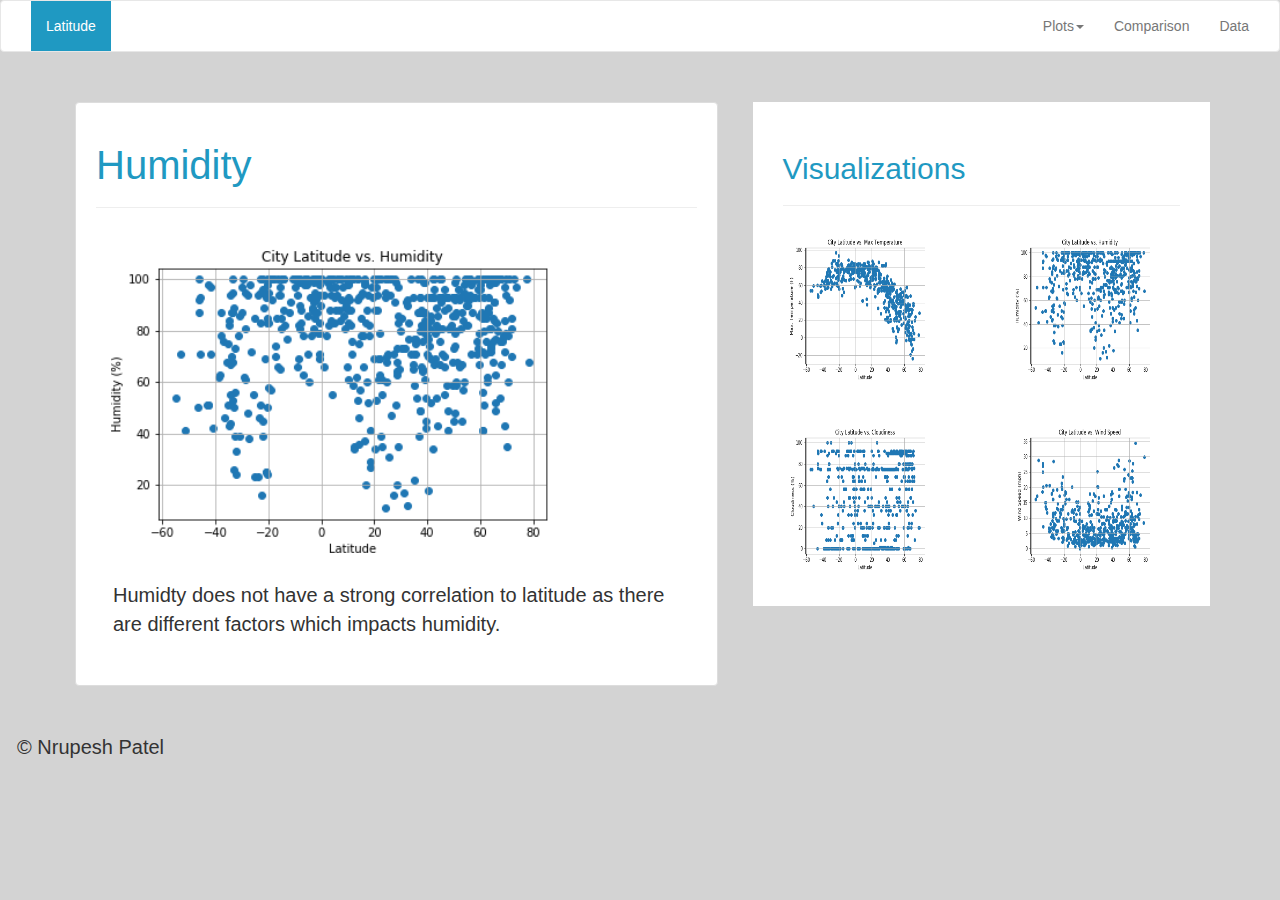
<file: humidity.html>
<!DOCTYPE html>
<html lang="en">

<head>
  <meta charset="UTF-8">
  <!-- From getbootstrap.com -->
  <meta http-equiv="X-UA-Compatible" content="IE=edge">
  <title>Bootstrap Dashboard</title>
  <link rel="stylesheet" href="https://maxcdn.bootstrapcdn.com/bootstrap/3.3.7/css/bootstrap.min.css" integrity="sha384-BVYiiSIFeK1dGmJRAkycuHAHRg32OmUcww7on3RYdg4Va+PmSTsz/K68vbdEjh4u" crossorigin="anonymous">
  <link rel="stylesheet" href="style.css">
</head>

<body>
    <!-- Nav Bar -->
    <nav class="navbar navbar-default">
      <div class="container-fluid">
        <!-- Brand and toggle get grouped for better mobile display -->
        <div class="navbar-header">
          <button type="button" class="navbar-toggle collapsed" data-toggle="collapse" data-target="#bs-example-navbar-collapse-1" aria-expanded="false">
          <span class="sr-only">Toggle navigation</span>
          <span class="icon-bar"></span>
          <span class="icon-bar"></span>
          <span class="icon-bar"></span>
        </button>
        </div>
  
            <!-- Collect the nav links, and other content for toggling -->
            <div class="collapse navbar-collapse" id="bs-example-navbar-collapse-1">
                <ul class="nav navbar-nav">
                    <li class="active">
                        <a href="index.html">Latitude  <span class="sr-only">(current)</span></a></li>
                </ul>
                <ul class="nav navbar-nav navbar-right">
                    <li class="dropdown">
                        <a href="#" class="dropdown-toggle" data-toggle="dropdown" role="button" aria-haspopup="true" aria-expanded="false">Plots<span class="caret"></span></a>
                        <ul class="dropdown-menu">
                            <li><a href="temperature.html">Max Temperature</a></li>
                            <li><a href="humidity.html">Humidity</a></li>
                            <li><a href="cloudiness.html">Cloudiness</a></li>
                            <li><a href="wind.html">Wind Speed</a></li>
                        </ul>
                    </li>
                    <li><a href="comparison.html">Comparison</a></li>
                    <li><a href="data.html">Data</a></li>
                </ul>
            </div>
            <!-- /.navbar-collapse -->
        </div>
        <!-- /.container-fluid -->
    </nav>

    <!-- Grid -->
    <div class="container">
        <div class="row">
            <div class="col-md-7">
                <div class="thumbnail">
                    <h1 class="text">Humidity</h1>
                    <hr>
                    <div class="text">
                        <img id="png" src="Latitude_Humidity_Plot.png", alt="">
                        <p>
                            Humidty does not have a strong correlation to latitude as there are different factors which impacts humidity.
                        </p>
                    </div>
                </div>
            </div>
            <div class= "col-md-5">
                    <div class= "Visualizations">
                    <h2 class= "text">Visualizations</h2>
                    <hr>
                    <div class= "plots">
                            <a href= "temperature.html"><img id= "png1" src="Latitude_Temperature_Plot.png", alt= ""></a>
                            <a href= "humidity.html"><img id= "png2" src="Latitude_Humidity_Plot.png", alt= ""></a>
                            <a href= "cloudiness.html"><img id= "png3" src="Latitude_Cloudiness_Plot.png", alt= ""></a>
                            <a href= "wind.html"><img id= "png4" src="Latitude_Wind Speed_Plot.png", alt= ""></a>
                        </div>
                    </div>
                </div>
            </div>
        </div>

    <!-- Footer -->
   <footer>
        <p>&copy; Nrupesh Patel</p>
   </footer>

 <!-- https://getbootstrap.com/docs/4.0/getting-started/introduction/ -->               
 <script src="https://code.jquery.com/jquery-3.2.1.slim.min.js" integrity="sha384-KJ3o2DKtIkvYIK3UENzmM7KCkRr/rE9/Qpg6aAZGJwFDMVNA/GpGFF93hXpG5KkN" crossorigin="anonymous"></script>
 <script src="https://cdnjs.cloudflare.com/ajax/libs/popper.js/1.12.9/umd/popper.min.js" integrity="sha384-ApNbgh9B+Y1QKtv3Rn7W3mgPxhU9K/ScQsAP7hUibX39j7fakFPskvXusvfa0b4Q" crossorigin="anonymous"></script>
 <script src="https://maxcdn.bootstrapcdn.com/bootstrap/4.0.0/js/bootstrap.min.js" integrity="sha384-JZR6Spejh4U02d8jOt6vLEHfe/JQGiRRSQQxSfFWpi1MquVdAyjUar5+76PVCmYl" crossorigin="anonymous"></script>          
 </body>
 </html>
</file>
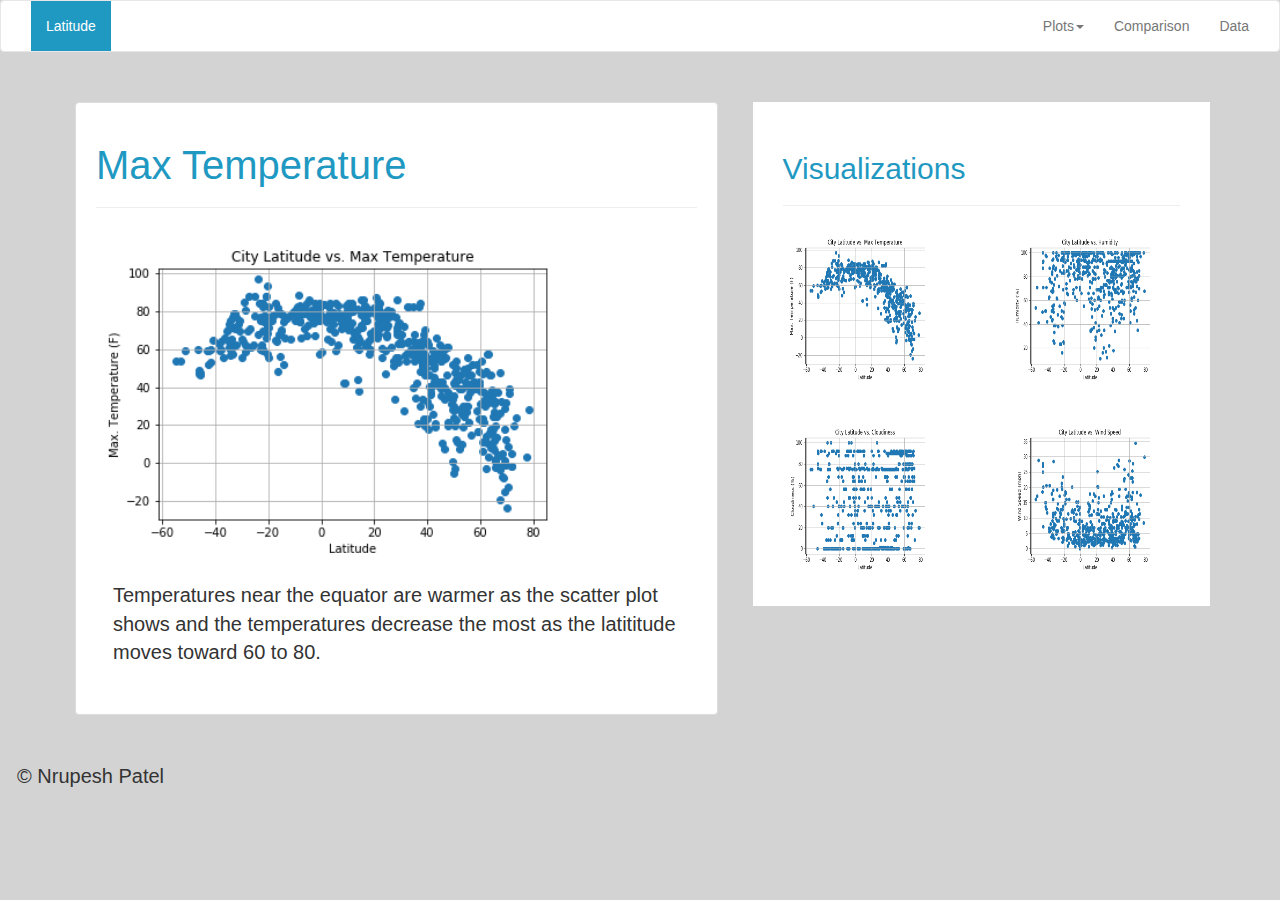
<file: temperature.html>
<!DOCTYPE html>
<html lang="en">

<head>
  <meta charset="UTF-8">
  <!-- From getbootstrap.com -->
  <meta http-equiv="X-UA-Compatible" content="IE=edge">
  <title>Bootstrap Dashboard</title>
  <link rel="stylesheet" href="https://maxcdn.bootstrapcdn.com/bootstrap/3.3.7/css/bootstrap.min.css" integrity="sha384-BVYiiSIFeK1dGmJRAkycuHAHRg32OmUcww7on3RYdg4Va+PmSTsz/K68vbdEjh4u" crossorigin="anonymous">
  <link rel="stylesheet" href="style.css">
</head>

<body>
    <!-- Nav Bar -->
    <nav class="navbar navbar-default">
      <div class="container-fluid">
        <!-- Brand and toggle get grouped for better mobile display -->
        <div class="navbar-header">
          <button type="button" class="navbar-toggle collapsed" data-toggle="collapse" data-target="#bs-example-navbar-collapse-1" aria-expanded="false">
          <span class="sr-only">Toggle navigation</span>
          <span class="icon-bar"></span>
          <span class="icon-bar"></span>
          <span class="icon-bar"></span>
        </button>
        </div>
  
            <!-- Collect the nav links, and other content for toggling -->
            <div class="collapse navbar-collapse" id="bs-example-navbar-collapse-1">
                <ul class="nav navbar-nav">
                    <li class="active">
                        <a href="index.html">Latitude  <span class="sr-only">(current)</span></a></li>
                </ul>
                <ul class="nav navbar-nav navbar-right">
                    <li class="dropdown">
                        <a href="#" class="dropdown-toggle" data-toggle="dropdown" role="button" aria-haspopup="true" aria-expanded="false">Plots<span class="caret"></span></a>
                        <ul class="dropdown-menu">
                            <li><a href="temperature.html">Max Temperature</a></li>
                            <li><a href="humidity.html">Humidity</a></li>
                            <li><a href="cloudiness.html">Cloudiness</a></li>
                            <li><a href="wind.html">Wind Speed</a></li>
                        </ul>
                    </li>
                    <li><a href="comparison.html">Comparison</a></li>
                    <li><a href="data.html">Data</a></li>
                </ul>
            </div>
            <!-- /.navbar-collapse -->
        </div>
        <!-- /.container-fluid -->
    </nav>

    <!-- Grid -->
    <div class="container">
        <div class="row">
            <div class="col-md-7">
                <div class="thumbnail">
                    <h1 class="text">Max Temperature</h1>
                    <hr>
                    <div class="text">
                        <img id="png" src="Latitude_Temperature_Plot.png", alt="">
                        <p>
                            Temperatures near the equator are warmer as the scatter plot shows and the temperatures decrease the most as the latititude moves toward 60 to 80.
                        </p>
                    </div>
                </div>
            </div>
            <div class= "col-md-5">
                    <div class= "Visualizations">
                    <h2 class= "text">Visualizations</h2>
                    <hr>
                    <div class= "plots">
                            <a href= "temperature.html"><img id= "png1" src="Latitude_Temperature_Plot.png", alt= ""></a>
                            <a href= "humidity.html"><img id= "png2" src="Latitude_Humidity_Plot.png", alt= ""></a>
                            <a href= "cloudiness.html"><img id= "png3" src="Latitude_Cloudiness_Plot.png", alt= ""></a>
                            <a href= "wind.html"><img id= "png4" src="Latitude_Wind Speed_Plot.png", alt= ""></a>
                        </div>
                    </div>
                </div>
            </div>
        </div>

  <!-- Footer -->
  <footer>
        <p>&copy; Nrupesh Patel</p>
  </footer>

 <!-- https://getbootstrap.com/docs/4.0/getting-started/introduction/ -->               
 <script src="https://code.jquery.com/jquery-3.2.1.slim.min.js" integrity="sha384-KJ3o2DKtIkvYIK3UENzmM7KCkRr/rE9/Qpg6aAZGJwFDMVNA/GpGFF93hXpG5KkN" crossorigin="anonymous"></script>
 <script src="https://cdnjs.cloudflare.com/ajax/libs/popper.js/1.12.9/umd/popper.min.js" integrity="sha384-ApNbgh9B+Y1QKtv3Rn7W3mgPxhU9K/ScQsAP7hUibX39j7fakFPskvXusvfa0b4Q" crossorigin="anonymous"></script>
 <script src="https://maxcdn.bootstrapcdn.com/bootstrap/4.0.0/js/bootstrap.min.js" integrity="sha384-JZR6Spejh4U02d8jOt6vLEHfe/JQGiRRSQQxSfFWpi1MquVdAyjUar5+76PVCmYl" crossorigin="anonymous"></script>          
 </body>
 </html>
</file>
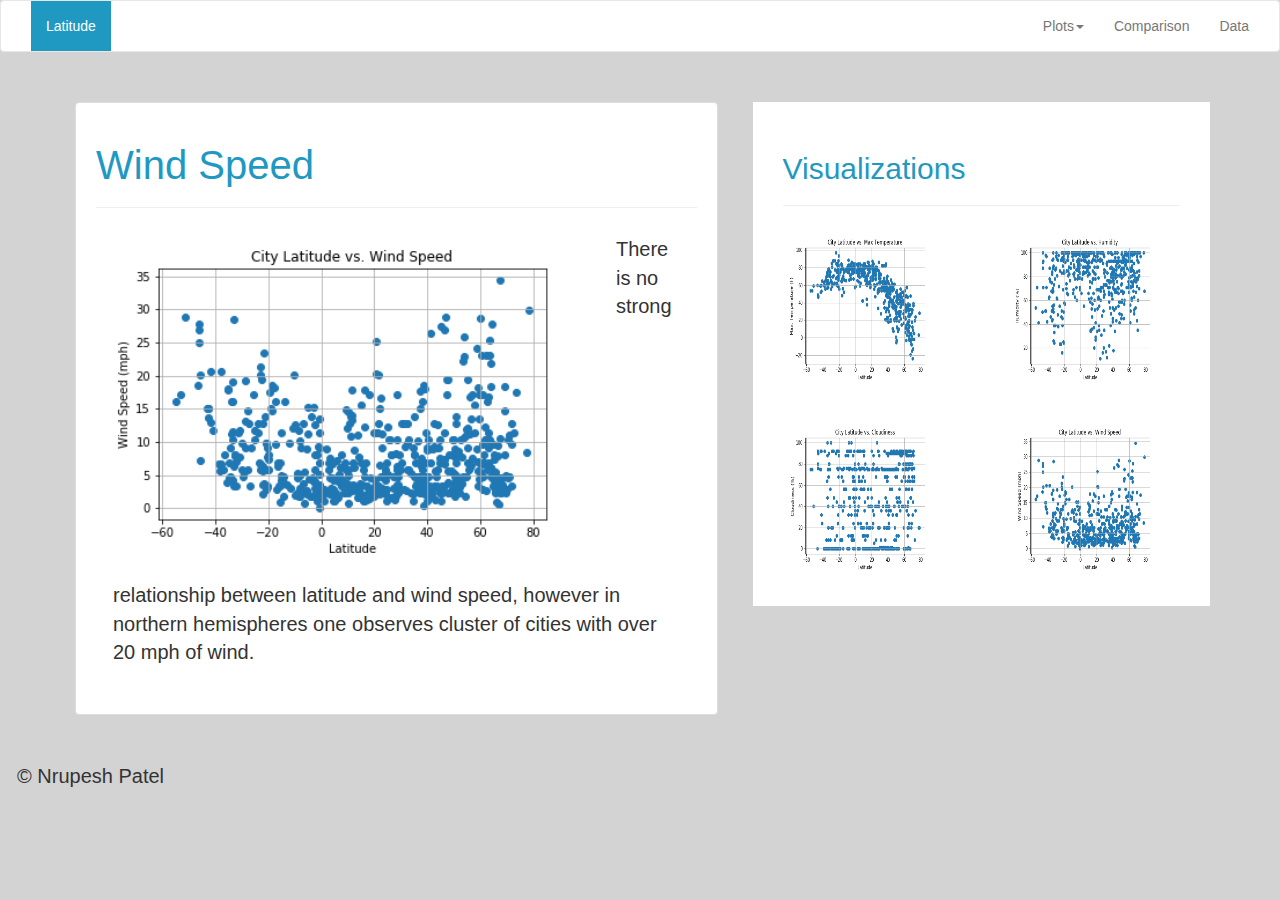
<file: wind.html>
<!DOCTYPE html>
<html lang="en">

<head>
  <meta charset="UTF-8">
  <!-- From getbootstrap.com -->
  <meta http-equiv="X-UA-Compatible" content="IE=edge">
  <title>Bootstrap Dashboard</title>
  <link rel="stylesheet" href="https://maxcdn.bootstrapcdn.com/bootstrap/3.3.7/css/bootstrap.min.css" integrity="sha384-BVYiiSIFeK1dGmJRAkycuHAHRg32OmUcww7on3RYdg4Va+PmSTsz/K68vbdEjh4u" crossorigin="anonymous">
  <link rel="stylesheet" href="style.css">
 </head>

<body>
    <!-- Nav Bar -->
    <nav class="navbar navbar-default">
      <div class="container-fluid">
        <!-- Brand and toggle get grouped for better mobile display -->
        <div class="navbar-header">
          <button type="button" class="navbar-toggle collapsed" data-toggle="collapse" data-target="#bs-example-navbar-collapse-1" aria-expanded="false">
          <span class="sr-only">Toggle navigation</span>
          <span class="icon-bar"></span>
          <span class="icon-bar"></span>
          <span class="icon-bar"></span>
        </button>
        </div>
  
            <!-- Collect the nav links, and other content for toggling -->
            <div class="collapse navbar-collapse" id="bs-example-navbar-collapse-1">
                <ul class="nav navbar-nav">
                    <li class="active">
                        <a href="index.html">Latitude  <span class="sr-only">(current)</span></a></li>
                </ul>
                <ul class="nav navbar-nav navbar-right">
                    <li class="dropdown">
                        <a href="#" class="dropdown-toggle" data-toggle="dropdown" role="button" aria-haspopup="true" aria-expanded="false">Plots<span class="caret"></span></a>
                        <ul class="dropdown-menu">
                            <li><a href="temperature.html">Max Temperature</a></li>
                            <li><a href="humidity.html">Humidity</a></li>
                            <li><a href="cloudiness.html">Cloudiness</a></li>
                            <li><a href="wind.html">Wind Speed</a></li>
                        </ul>
                    </li>
                    <li><a href="comparison.html">Comparison</a></li>
                    <li><a href="data.html">Data</a></li>
                </ul>
            </div>
            <!-- /.navbar-collapse -->
        </div>
        <!-- /.container-fluid -->
    </nav>

    <!-- Grid -->
    <div class="container">
        <div class="row">
            <div class="col-md-7">
                <div class="thumbnail">
                    <h1 class="text">Wind Speed</h1>
                    <hr>
                    <div class="text">
                        <img id="png" src="Latitude_Wind Speed_Plot.png", alt="">
                        <p>There is no strong relationship between latitude and wind speed, however in northern hemispheres one observes cluster of cities with over 20 mph of wind.</p>
                    </div>
                </div>
            </div>
            <div class= "col-md-5">
                    <div class= "Visualizations">
                    <h2 class= "text">Visualizations</h2>
                    <hr>
                    <div class= "plots">
                            <a href= "temperature.html"><img id= "png1" src="Latitude_Temperature_Plot.png", alt= ""></a>
                            <a href= "humidity.html"><img id= "png2" src="Latitude_Humidity_Plot.png", alt= ""></a>
                            <a href= "cloudiness.html"><img id= "png3" src="Latitude_Cloudiness_Plot.png", alt= ""></a>
                            <a href= "wind.html"><img id= "png4" src="Latitude_Wind Speed_Plot.png", alt= ""></a>
                        </div>
                    </div>
                </div>
            </div>
        </div>

 <!-- Footer -->
 <footer>
        <p>&copy; Nrupesh Patel</p>
 </footer>

 <!-- https://getbootstrap.com/docs/4.0/getting-started/introduction/ -->               
 <script src="https://code.jquery.com/jquery-3.2.1.slim.min.js" integrity="sha384-KJ3o2DKtIkvYIK3UENzmM7KCkRr/rE9/Qpg6aAZGJwFDMVNA/GpGFF93hXpG5KkN" crossorigin="anonymous"></script>
 <script src="https://cdnjs.cloudflare.com/ajax/libs/popper.js/1.12.9/umd/popper.min.js" integrity="sha384-ApNbgh9B+Y1QKtv3Rn7W3mgPxhU9K/ScQsAP7hUibX39j7fakFPskvXusvfa0b4Q" crossorigin="anonymous"></script>
 <script src="https://maxcdn.bootstrapcdn.com/bootstrap/4.0.0/js/bootstrap.min.js" integrity="sha384-JZR6Spejh4U02d8jOt6vLEHfe/JQGiRRSQQxSfFWpi1MquVdAyjUar5+76PVCmYl" crossorigin="anonymous"></script>          
 </body>
 </html>
</file>
<file: style.css>
/*  body background */
body{
    background-color: lightgray;
}
/*navbar*/
.navbar-default{
    background-color: white;
    color: black
}
.navbar-default .navbar-nav .active a{
    background-color: rgb(31, 153, 194);
    color: white;
}

@media(max-width: 768px){
    .navbar-default{
        background-color: white;
        color: black;
    }
    .navbar-default .navbar-nav .active a{
        background-color:  rgb(31, 153, 194);
        color: white;
    }
}

/*pages*/
h1{
    color:  rgb(31, 153, 194);
    font-size: 40px;  
}

h2{
    color:  rgb(31, 153, 194);
    font-size: 30px; 
}

#png{
    float: left;
    width: 300px;
    margin-right: 20px;
    margin-bottom: 20px;
}

p{
  font-size: 20px;
  padding: 7px;
  margin-top: 20px;
  margin-left: 10px;
  margin-right: 10px;
  margin-bottom: 20px;  
}

.thumbnail{
    padding: 20px;
    background: white;
    margin-top: 30px;
    margin-left: 5px;
    margin-right: 5px;
    margin-bottom: 20px;
    align-content: center;
    position: relative;
}

.Visualizations{
    background: white;
    padding-top: 30px;
    padding-bottom: 30px;
    padding-left: 30px;
    padding-right: 30px;
    margin-top: 30px;
    margin-left: 0px;
    margin-right: 0px;
    margin-bottom: 30px;
    align-content: center;
    position: relative;
}

.plots{
    position: relative;
    height: 350px;
    width: 385px;
    align-content: center;
}

#png1{
    position: absolute;
    top: 0;
    left: 0;
    height: 160px;
    width: 160px;
    border: 3px solid white;
}
#png1:hover{
    border: 3px solid  rgb(31, 153, 194);
}

#png2{
    position: absolute;
    top: 0;
    right: 0;
    height: 160px;
    width: 160px;
    border: 3px solid white;
}

#png2:hover{
    border: 3px solid  rgb(31, 153, 194);
}

#png3{
    position: absolute;
    bottom: 0;
    left: 0;
    height: 160px;
    width: 160px;
    border: 3px solid white;
}

#png3:hover{
    border: 3px solid  rgb(31, 153, 194);
}

#png4{
    position: absolute;
    bottom: 0;
    right: 0;
    height: 160px;
    width: 160px;
    border: 3px solid white;
}

#png4:hover{
    border: 3px solid  rgb(31, 153, 194);
}

@media(max-width: 995px){
    .thumbnail{
    position: relative;
    height: 145px;
    width: auto;
    }
    #png1{
        float: left;
        position: relative;
        width: 25%;
        border: 3px solid white;
    }
    #png1:hover{
        border: 3px solid  rgb(31, 153, 194);
    }
    #png2{
        float: left;
        position: relative;
        width: 25%;
        border: 3px solid white;
    }
    #png2:hover{
        border: 3px solid  rgb(31, 153, 194);
    }
    #png3{
        float: left;
        position: relative;
        width: 25%;
        border: 3px solid white;
    }
    #png3:hover{
        border: 3px solid  rgb(31, 153, 194);
    }
    #png4{
        float: left;
        position: relative;
        width: 25%;
        border: 3px solid white;
    }
    #png4:hover{
        border: 3px solid  rgb(31, 153, 194);
    }
}

/*visualization images*/
#png{
    width: 500px;
    max-width: 100%;  
}

/*comparison images*/
.center{
    display: block;
    margin-left: auto;
    margin-right: auto;
}

/*data table*/
table{
    border-collapse: collapse;
    border: 0;
}

th, td{
    border: 0;
}

@media(max-width: 760px) {
    table{
        overflow-x: scroll;
        display: block;
    }
}

/*footer*/

footer { 
    display: block;
  }
</file>
